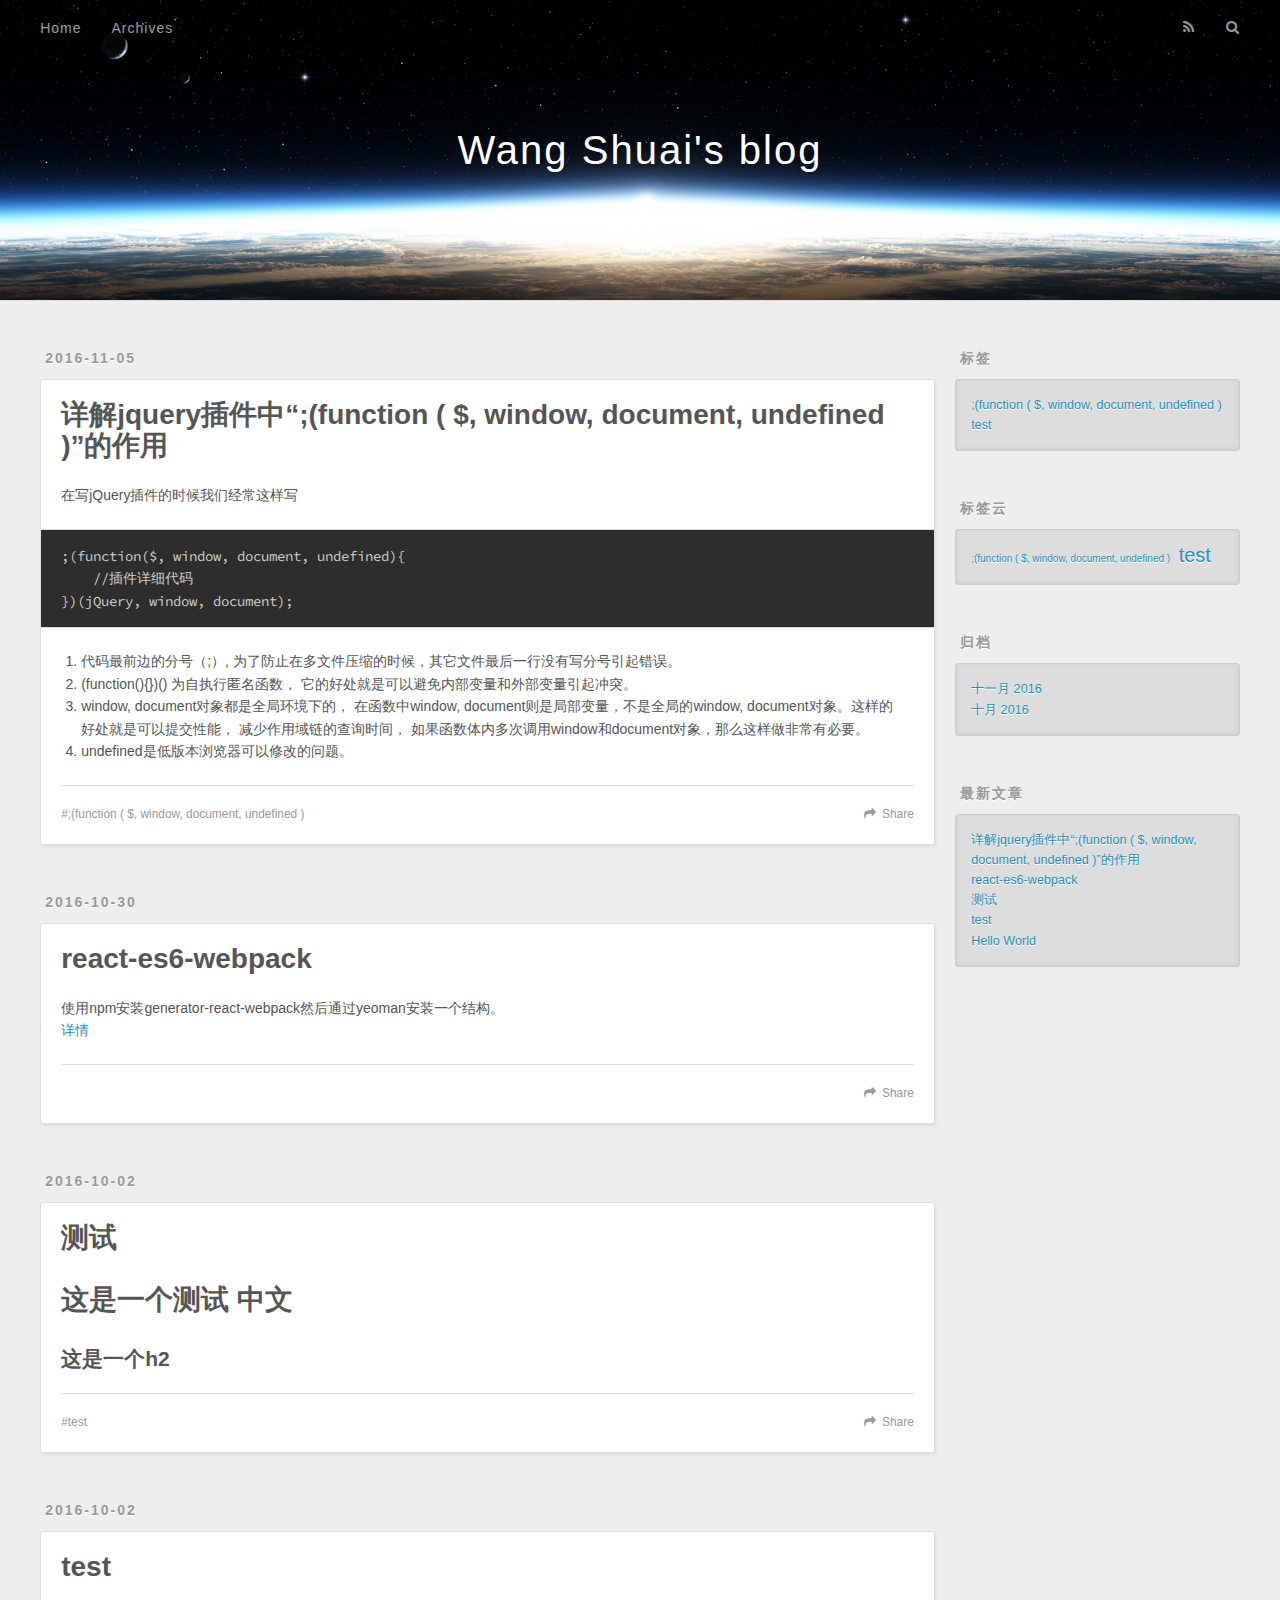
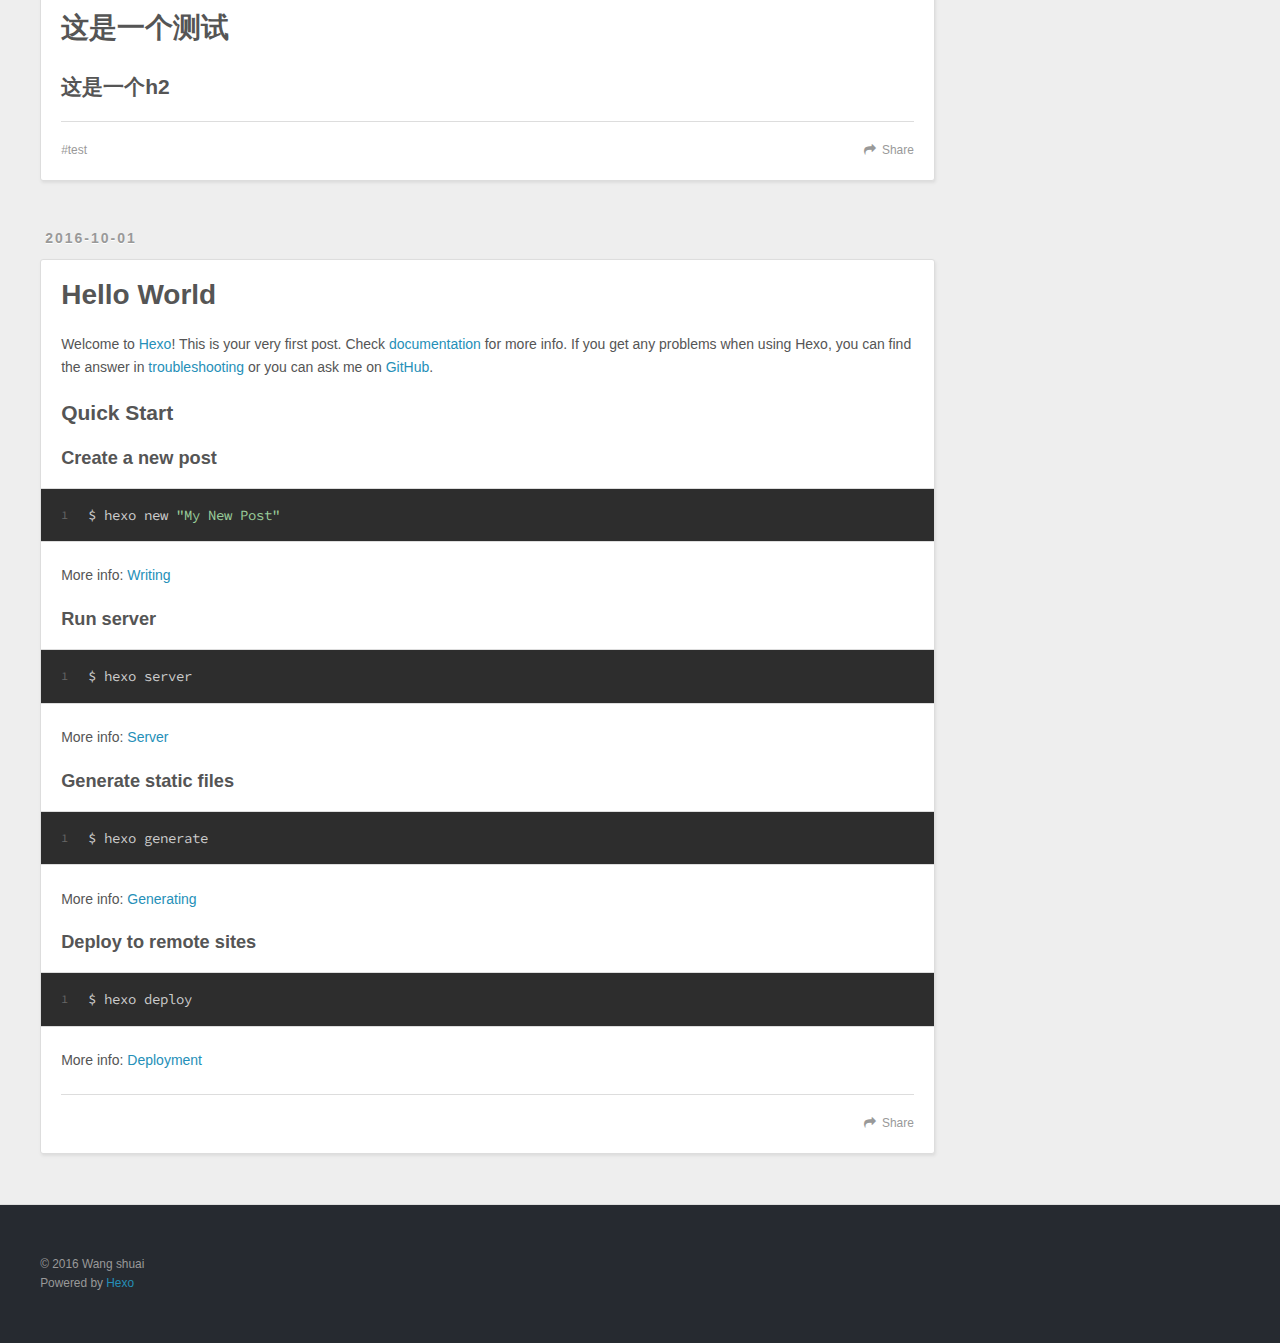
<file: index.html>
<!DOCTYPE html>
<html>
<head>
  <meta charset="utf-8">
  
  <title>Wang Shuai&#39;s blog</title>
  <meta name="viewport" content="width=device-width, initial-scale=1, maximum-scale=1">
  <meta property="og:type" content="website">
<meta property="og:title" content="Wang Shuai's blog">
<meta property="og:url" content="http://yoursite.com/index.html">
<meta property="og:site_name" content="Wang Shuai's blog">
<meta name="twitter:card" content="summary">
<meta name="twitter:title" content="Wang Shuai's blog">
  
    <link rel="alternate" href="/atom.xml" title="Wang Shuai&#39;s blog" type="application/atom+xml">
  
  
    <link rel="icon" href="/favicon.png">
  
  
    <link href="//fonts.googleapis.com/css?family=Source+Code+Pro" rel="stylesheet" type="text/css">
  
  <link rel="stylesheet" href="/css/style.css">
  

</head>

<body>
  <div id="container">
    <div id="wrap">
      <header id="header">
  <div id="banner"></div>
  <div id="header-outer" class="outer">
    <div id="header-title" class="inner">
      <h1 id="logo-wrap">
        <a href="/" id="logo">Wang Shuai&#39;s blog</a>
      </h1>
      
    </div>
    <div id="header-inner" class="inner">
      <nav id="main-nav">
        <a id="main-nav-toggle" class="nav-icon"></a>
        
          <a class="main-nav-link" href="/">Home</a>
        
          <a class="main-nav-link" href="/archives">Archives</a>
        
      </nav>
      <nav id="sub-nav">
        
          <a id="nav-rss-link" class="nav-icon" href="/atom.xml" title="RSS Feed"></a>
        
        <a id="nav-search-btn" class="nav-icon" title="搜索"></a>
      </nav>
      <div id="search-form-wrap">
        <form action="//google.com/search" method="get" accept-charset="UTF-8" class="search-form"><input type="search" name="q" results="0" class="search-form-input" placeholder="Search"><button type="submit" class="search-form-submit">&#xF002;</button><input type="hidden" name="sitesearch" value="http://yoursite.com"></form>
      </div>
    </div>
  </div>
</header>
      <div class="outer">
        <section id="main">
  
    <article id="active-详解jquery插件中“;(function ( $, window, document, undefined )”的作用" class="article article-type-active" itemscope itemprop="blogPost">
  <div class="article-meta">
    <a href="/2016/11/05/详解jquery插件中“;(function ( $, window, document, undefined )”的作用/" class="article-date">
  <time datetime="2016-11-05T10:18:37.000Z" itemprop="datePublished">2016-11-05</time>
</a>
    
  </div>
  <div class="article-inner">
    
    
      <header class="article-header">
        
  
    <h1 itemprop="name">
      <a class="article-title" href="/2016/11/05/详解jquery插件中“;(function ( $, window, document, undefined )”的作用/">详解jquery插件中“;(function ( $, window, document, undefined )”的作用</a>
    </h1>
  

      </header>
    
    <div class="article-entry" itemprop="articleBody">
      
        <p>在写jQuery插件的时候我们经常这样写</p>
<pre><code>;(function($, window, document, undefined){
    //插件详细代码
})(jQuery, window, document);
</code></pre>

<ol>
<li>代码最前边的分号（;）, 为了防止在多文件压缩的时候，其它文件最后一行没有写分号引起错误。</li>
<li>(function(){})() 为自执行匿名函数， 它的好处就是可以避免内部变量和外部变量引起冲突。</li>
<li>window, document对象都是全局环境下的， 在函数中window, document则是局部变量，不是全局的window, document对象。这样的好处就是可以提交性能， 减少作用域链的查询时间， 如果函数体内多次调用window和document对象，那么这样做非常有必要。</li>
<li>undefined是低版本浏览器可以修改的问题。</li>
</ol>

      
    </div>
    <footer class="article-footer">
      <a data-url="http://yoursite.com/2016/11/05/详解jquery插件中“;(function ( $, window, document, undefined )”的作用/" data-id="civ52aya90001qslio79czuzv" class="article-share-link">Share</a>
      
      
  <ul class="article-tag-list"><li class="article-tag-list-item"><a class="article-tag-list-link" href="/tags/function-window-document-undefined/">;(function ( $, window, document, undefined )</a></li></ul>

    </footer>
  </div>
  
</article>


  
    <article id="post-react-es6-webpack" class="article article-type-post" itemscope itemprop="blogPost">
  <div class="article-meta">
    <a href="/2016/10/30/react-es6-webpack/" class="article-date">
  <time datetime="2016-10-30T13:45:24.000Z" itemprop="datePublished">2016-10-30</time>
</a>
    
  </div>
  <div class="article-inner">
    
    
      <header class="article-header">
        
  
    <h1 itemprop="name">
      <a class="article-title" href="/2016/10/30/react-es6-webpack/">react-es6-webpack</a>
    </h1>
  

      </header>
    
    <div class="article-entry" itemprop="articleBody">
      
        <p>使用npm安装generator-react-webpack然后通过yeoman安装一个结构。<br><a href="https://www.npmjs.com/package/generator-react-webpack" target="_blank" rel="external">详情</a></p>

      
    </div>
    <footer class="article-footer">
      <a data-url="http://yoursite.com/2016/10/30/react-es6-webpack/" data-id="civ52aya60000qsliihldrqly" class="article-share-link">Share</a>
      
      
    </footer>
  </div>
  
</article>


  
    <article id="post-测试" class="article article-type-post" itemscope itemprop="blogPost">
  <div class="article-meta">
    <a href="/2016/10/02/测试/" class="article-date">
  <time datetime="2016-10-02T09:59:13.000Z" itemprop="datePublished">2016-10-02</time>
</a>
    
  </div>
  <div class="article-inner">
    
    
      <header class="article-header">
        
  
    <h1 itemprop="name">
      <a class="article-title" href="/2016/10/02/测试/">测试</a>
    </h1>
  

      </header>
    
    <div class="article-entry" itemprop="articleBody">
      
        <h1 id="这是一个测试-中文"><a href="#这是一个测试-中文" class="headerlink" title="这是一个测试 中文"></a>这是一个测试 中文</h1><h2 id="这是一个h2"><a href="#这是一个h2" class="headerlink" title="这是一个h2"></a>这是一个h2</h2>
      
    </div>
    <footer class="article-footer">
      <a data-url="http://yoursite.com/2016/10/02/测试/" data-id="civ52ayba0002qsliazwn3g1j" class="article-share-link">Share</a>
      
      
  <ul class="article-tag-list"><li class="article-tag-list-item"><a class="article-tag-list-link" href="/tags/test/">test</a></li></ul>

    </footer>
  </div>
  
</article>


  
    <article id="post-test" class="article article-type-post" itemscope itemprop="blogPost">
  <div class="article-meta">
    <a href="/2016/10/02/test/" class="article-date">
  <time datetime="2016-10-02T09:59:13.000Z" itemprop="datePublished">2016-10-02</time>
</a>
    
  </div>
  <div class="article-inner">
    
    
      <header class="article-header">
        
  
    <h1 itemprop="name">
      <a class="article-title" href="/2016/10/02/test/">test</a>
    </h1>
  

      </header>
    
    <div class="article-entry" itemprop="articleBody">
      
        <h1 id="这是一个测试"><a href="#这是一个测试" class="headerlink" title="这是一个测试"></a>这是一个测试</h1><h2 id="这是一个h2"><a href="#这是一个h2" class="headerlink" title="这是一个h2"></a>这是一个h2</h2>
      
    </div>
    <footer class="article-footer">
      <a data-url="http://yoursite.com/2016/10/02/test/" data-id="civ52aybc0003qslim0dedf9g" class="article-share-link">Share</a>
      
      
  <ul class="article-tag-list"><li class="article-tag-list-item"><a class="article-tag-list-link" href="/tags/test/">test</a></li></ul>

    </footer>
  </div>
  
</article>


  
    <article id="post-hello-world" class="article article-type-post" itemscope itemprop="blogPost">
  <div class="article-meta">
    <a href="/2016/10/01/hello-world/" class="article-date">
  <time datetime="2016-10-01T10:33:30.357Z" itemprop="datePublished">2016-10-01</time>
</a>
    
  </div>
  <div class="article-inner">
    
    
      <header class="article-header">
        
  
    <h1 itemprop="name">
      <a class="article-title" href="/2016/10/01/hello-world/">Hello World</a>
    </h1>
  

      </header>
    
    <div class="article-entry" itemprop="articleBody">
      
        <p>Welcome to <a href="https://hexo.io/" target="_blank" rel="external">Hexo</a>! This is your very first post. Check <a href="https://hexo.io/docs/" target="_blank" rel="external">documentation</a> for more info. If you get any problems when using Hexo, you can find the answer in <a href="https://hexo.io/docs/troubleshooting.html" target="_blank" rel="external">troubleshooting</a> or you can ask me on <a href="https://github.com/hexojs/hexo/issues" target="_blank" rel="external">GitHub</a>.</p>
<h2 id="Quick-Start"><a href="#Quick-Start" class="headerlink" title="Quick Start"></a>Quick Start</h2><h3 id="Create-a-new-post"><a href="#Create-a-new-post" class="headerlink" title="Create a new post"></a>Create a new post</h3><figure class="highlight bash"><table><tr><td class="gutter"><pre><div class="line">1</div></pre></td><td class="code"><pre><div class="line">$ hexo new <span class="string">"My New Post"</span></div></pre></td></tr></table></figure>
<p>More info: <a href="https://hexo.io/docs/writing.html" target="_blank" rel="external">Writing</a></p>
<h3 id="Run-server"><a href="#Run-server" class="headerlink" title="Run server"></a>Run server</h3><figure class="highlight bash"><table><tr><td class="gutter"><pre><div class="line">1</div></pre></td><td class="code"><pre><div class="line">$ hexo server</div></pre></td></tr></table></figure>
<p>More info: <a href="https://hexo.io/docs/server.html" target="_blank" rel="external">Server</a></p>
<h3 id="Generate-static-files"><a href="#Generate-static-files" class="headerlink" title="Generate static files"></a>Generate static files</h3><figure class="highlight bash"><table><tr><td class="gutter"><pre><div class="line">1</div></pre></td><td class="code"><pre><div class="line">$ hexo generate</div></pre></td></tr></table></figure>
<p>More info: <a href="https://hexo.io/docs/generating.html" target="_blank" rel="external">Generating</a></p>
<h3 id="Deploy-to-remote-sites"><a href="#Deploy-to-remote-sites" class="headerlink" title="Deploy to remote sites"></a>Deploy to remote sites</h3><figure class="highlight bash"><table><tr><td class="gutter"><pre><div class="line">1</div></pre></td><td class="code"><pre><div class="line">$ hexo deploy</div></pre></td></tr></table></figure>
<p>More info: <a href="https://hexo.io/docs/deployment.html" target="_blank" rel="external">Deployment</a></p>

      
    </div>
    <footer class="article-footer">
      <a data-url="http://yoursite.com/2016/10/01/hello-world/" data-id="civ52ayc40008qsli6u2qhtsq" class="article-share-link">Share</a>
      
      
    </footer>
  </div>
  
</article>


  

</section>
        
          <aside id="sidebar">
  
    

  
    
  <div class="widget-wrap">
    <h3 class="widget-title">标签</h3>
    <div class="widget">
      <ul class="tag-list"><li class="tag-list-item"><a class="tag-list-link" href="/tags/function-window-document-undefined/">;(function ( $, window, document, undefined )</a></li><li class="tag-list-item"><a class="tag-list-link" href="/tags/test/">test</a></li></ul>
    </div>
  </div>


  
    
  <div class="widget-wrap">
    <h3 class="widget-title">标签云</h3>
    <div class="widget tagcloud">
      <a href="/tags/function-window-document-undefined/" style="font-size: 10px;">;(function ( $, window, document, undefined )</a> <a href="/tags/test/" style="font-size: 20px;">test</a>
    </div>
  </div>

  
    
  <div class="widget-wrap">
    <h3 class="widget-title">归档</h3>
    <div class="widget">
      <ul class="archive-list"><li class="archive-list-item"><a class="archive-list-link" href="/archives/2016/11/">十一月 2016</a></li><li class="archive-list-item"><a class="archive-list-link" href="/archives/2016/10/">十月 2016</a></li></ul>
    </div>
  </div>


  
    
  <div class="widget-wrap">
    <h3 class="widget-title">最新文章</h3>
    <div class="widget">
      <ul>
        
          <li>
            <a href="/2016/11/05/详解jquery插件中“;(function ( $, window, document, undefined )”的作用/">详解jquery插件中“;(function ( $, window, document, undefined )”的作用</a>
          </li>
        
          <li>
            <a href="/2016/10/30/react-es6-webpack/">react-es6-webpack</a>
          </li>
        
          <li>
            <a href="/2016/10/02/测试/">测试</a>
          </li>
        
          <li>
            <a href="/2016/10/02/test/">test</a>
          </li>
        
          <li>
            <a href="/2016/10/01/hello-world/">Hello World</a>
          </li>
        
      </ul>
    </div>
  </div>

  
</aside>
        
      </div>
      <footer id="footer">
  
  <div class="outer">
    <div id="footer-info" class="inner">
      &copy; 2016 Wang shuai<br>
      Powered by <a href="http://hexo.io/" target="_blank">Hexo</a>
    </div>
  </div>
</footer>
    </div>
    <nav id="mobile-nav">
  
    <a href="/" class="mobile-nav-link">Home</a>
  
    <a href="/archives" class="mobile-nav-link">Archives</a>
  
</nav>
    



  <link rel="stylesheet" href="/fancybox/jquery.fancybox.css">
  <script src="/fancybox/jquery.fancybox.pack.js"></script>


<script src="/js/script.js"></script>

  </div>
</body>
</html>
</file>
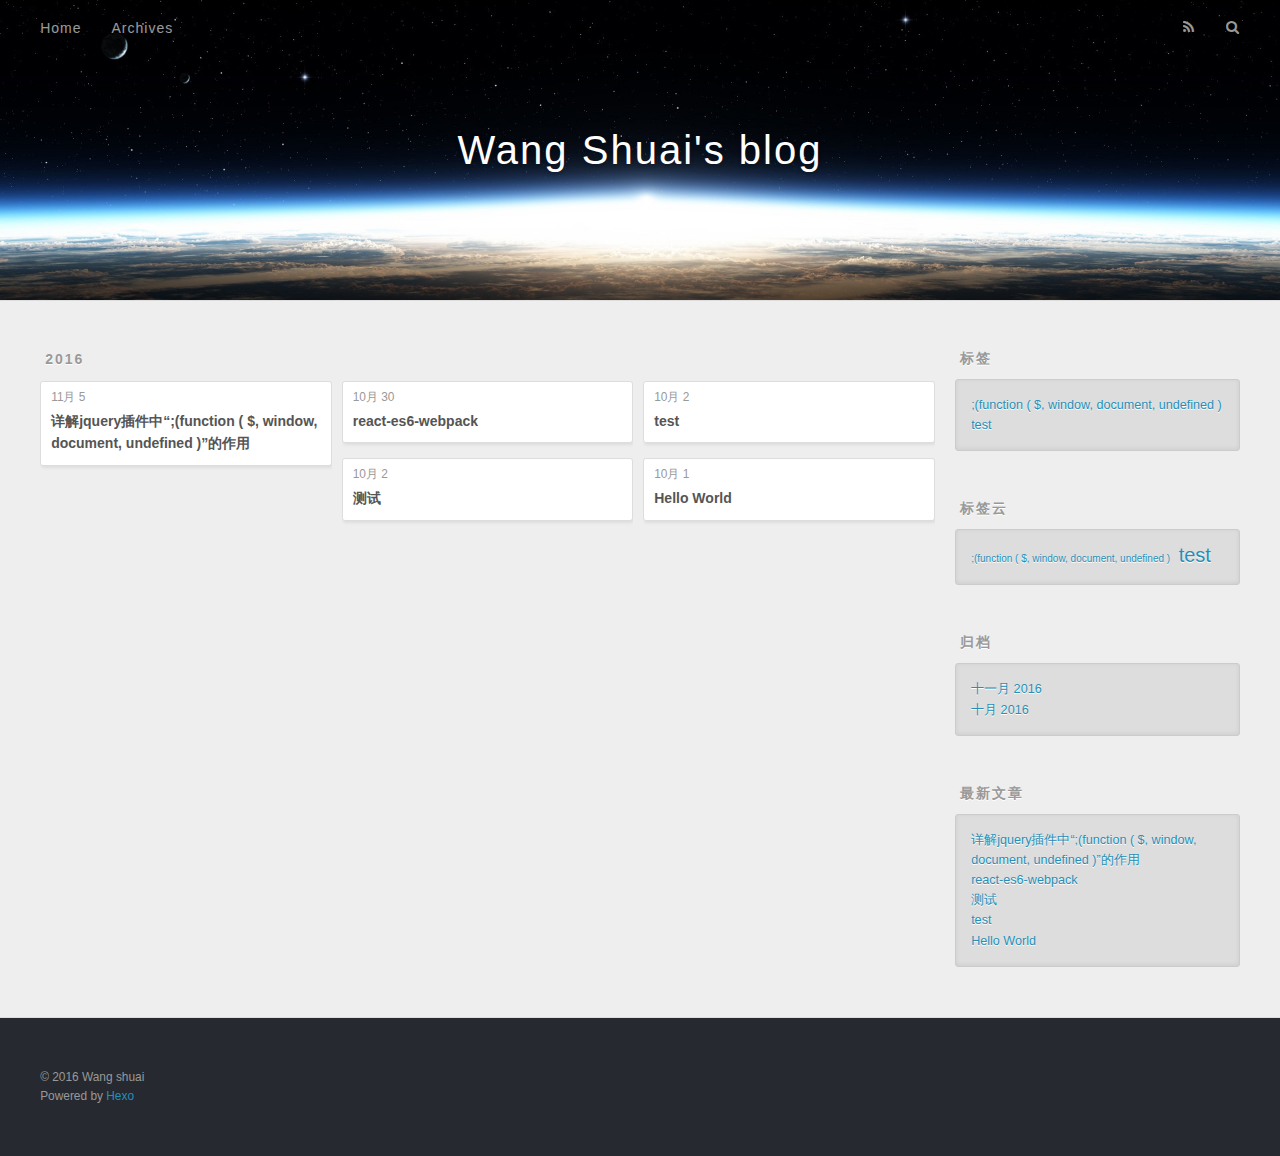
<file: archives/index.html>
<!DOCTYPE html>
<html>
<head>
  <meta charset="utf-8">
  
  <title>归档 | Wang Shuai&#39;s blog</title>
  <meta name="viewport" content="width=device-width, initial-scale=1, maximum-scale=1">
  <meta property="og:type" content="website">
<meta property="og:title" content="Wang Shuai's blog">
<meta property="og:url" content="http://yoursite.com/archives/index.html">
<meta property="og:site_name" content="Wang Shuai's blog">
<meta name="twitter:card" content="summary">
<meta name="twitter:title" content="Wang Shuai's blog">
  
    <link rel="alternate" href="/atom.xml" title="Wang Shuai&#39;s blog" type="application/atom+xml">
  
  
    <link rel="icon" href="/favicon.png">
  
  
    <link href="//fonts.googleapis.com/css?family=Source+Code+Pro" rel="stylesheet" type="text/css">
  
  <link rel="stylesheet" href="/css/style.css">
  

</head>

<body>
  <div id="container">
    <div id="wrap">
      <header id="header">
  <div id="banner"></div>
  <div id="header-outer" class="outer">
    <div id="header-title" class="inner">
      <h1 id="logo-wrap">
        <a href="/" id="logo">Wang Shuai&#39;s blog</a>
      </h1>
      
    </div>
    <div id="header-inner" class="inner">
      <nav id="main-nav">
        <a id="main-nav-toggle" class="nav-icon"></a>
        
          <a class="main-nav-link" href="/">Home</a>
        
          <a class="main-nav-link" href="/archives">Archives</a>
        
      </nav>
      <nav id="sub-nav">
        
          <a id="nav-rss-link" class="nav-icon" href="/atom.xml" title="RSS Feed"></a>
        
        <a id="nav-search-btn" class="nav-icon" title="搜索"></a>
      </nav>
      <div id="search-form-wrap">
        <form action="//google.com/search" method="get" accept-charset="UTF-8" class="search-form"><input type="search" name="q" results="0" class="search-form-input" placeholder="Search"><button type="submit" class="search-form-submit">&#xF002;</button><input type="hidden" name="sitesearch" value="http://yoursite.com"></form>
      </div>
    </div>
  </div>
</header>
      <div class="outer">
        <section id="main">
  
  
    
    
      
      
      <section class="archives-wrap">
        <div class="archive-year-wrap">
          <a href="/archives/2016" class="archive-year">2016</a>
        </div>
        <div class="archives">
    
    <article class="archive-article archive-type-active">
  <div class="archive-article-inner">
    <header class="archive-article-header">
      <a href="/2016/11/05/详解jquery插件中“;(function ( $, window, document, undefined )”的作用/" class="archive-article-date">
  <time datetime="2016-11-05T10:18:37.000Z" itemprop="datePublished">11月 5</time>
</a>
      
  
    <h1 itemprop="name">
      <a class="archive-article-title" href="/2016/11/05/详解jquery插件中“;(function ( $, window, document, undefined )”的作用/">详解jquery插件中“;(function ( $, window, document, undefined )”的作用</a>
    </h1>
  

    </header>
  </div>
</article>
  
    
    
    <article class="archive-article archive-type-post">
  <div class="archive-article-inner">
    <header class="archive-article-header">
      <a href="/2016/10/30/react-es6-webpack/" class="archive-article-date">
  <time datetime="2016-10-30T13:45:24.000Z" itemprop="datePublished">10月 30</time>
</a>
      
  
    <h1 itemprop="name">
      <a class="archive-article-title" href="/2016/10/30/react-es6-webpack/">react-es6-webpack</a>
    </h1>
  

    </header>
  </div>
</article>
  
    
    
    <article class="archive-article archive-type-post">
  <div class="archive-article-inner">
    <header class="archive-article-header">
      <a href="/2016/10/02/测试/" class="archive-article-date">
  <time datetime="2016-10-02T09:59:13.000Z" itemprop="datePublished">10月 2</time>
</a>
      
  
    <h1 itemprop="name">
      <a class="archive-article-title" href="/2016/10/02/测试/">测试</a>
    </h1>
  

    </header>
  </div>
</article>
  
    
    
    <article class="archive-article archive-type-post">
  <div class="archive-article-inner">
    <header class="archive-article-header">
      <a href="/2016/10/02/test/" class="archive-article-date">
  <time datetime="2016-10-02T09:59:13.000Z" itemprop="datePublished">10月 2</time>
</a>
      
  
    <h1 itemprop="name">
      <a class="archive-article-title" href="/2016/10/02/test/">test</a>
    </h1>
  

    </header>
  </div>
</article>
  
    
    
    <article class="archive-article archive-type-post">
  <div class="archive-article-inner">
    <header class="archive-article-header">
      <a href="/2016/10/01/hello-world/" class="archive-article-date">
  <time datetime="2016-10-01T10:33:30.357Z" itemprop="datePublished">10月 1</time>
</a>
      
  
    <h1 itemprop="name">
      <a class="archive-article-title" href="/2016/10/01/hello-world/">Hello World</a>
    </h1>
  

    </header>
  </div>
</article>
  
  
    </div></section>
  

</section>
        
          <aside id="sidebar">
  
    

  
    
  <div class="widget-wrap">
    <h3 class="widget-title">标签</h3>
    <div class="widget">
      <ul class="tag-list"><li class="tag-list-item"><a class="tag-list-link" href="/tags/function-window-document-undefined/">;(function ( $, window, document, undefined )</a></li><li class="tag-list-item"><a class="tag-list-link" href="/tags/test/">test</a></li></ul>
    </div>
  </div>


  
    
  <div class="widget-wrap">
    <h3 class="widget-title">标签云</h3>
    <div class="widget tagcloud">
      <a href="/tags/function-window-document-undefined/" style="font-size: 10px;">;(function ( $, window, document, undefined )</a> <a href="/tags/test/" style="font-size: 20px;">test</a>
    </div>
  </div>

  
    
  <div class="widget-wrap">
    <h3 class="widget-title">归档</h3>
    <div class="widget">
      <ul class="archive-list"><li class="archive-list-item"><a class="archive-list-link" href="/archives/2016/11/">十一月 2016</a></li><li class="archive-list-item"><a class="archive-list-link" href="/archives/2016/10/">十月 2016</a></li></ul>
    </div>
  </div>


  
    
  <div class="widget-wrap">
    <h3 class="widget-title">最新文章</h3>
    <div class="widget">
      <ul>
        
          <li>
            <a href="/2016/11/05/详解jquery插件中“;(function ( $, window, document, undefined )”的作用/">详解jquery插件中“;(function ( $, window, document, undefined )”的作用</a>
          </li>
        
          <li>
            <a href="/2016/10/30/react-es6-webpack/">react-es6-webpack</a>
          </li>
        
          <li>
            <a href="/2016/10/02/测试/">测试</a>
          </li>
        
          <li>
            <a href="/2016/10/02/test/">test</a>
          </li>
        
          <li>
            <a href="/2016/10/01/hello-world/">Hello World</a>
          </li>
        
      </ul>
    </div>
  </div>

  
</aside>
        
      </div>
      <footer id="footer">
  
  <div class="outer">
    <div id="footer-info" class="inner">
      &copy; 2016 Wang shuai<br>
      Powered by <a href="http://hexo.io/" target="_blank">Hexo</a>
    </div>
  </div>
</footer>
    </div>
    <nav id="mobile-nav">
  
    <a href="/" class="mobile-nav-link">Home</a>
  
    <a href="/archives" class="mobile-nav-link">Archives</a>
  
</nav>
    



  <link rel="stylesheet" href="/fancybox/jquery.fancybox.css">
  <script src="/fancybox/jquery.fancybox.pack.js"></script>


<script src="/js/script.js"></script>

  </div>
</body>
</html>
</file>
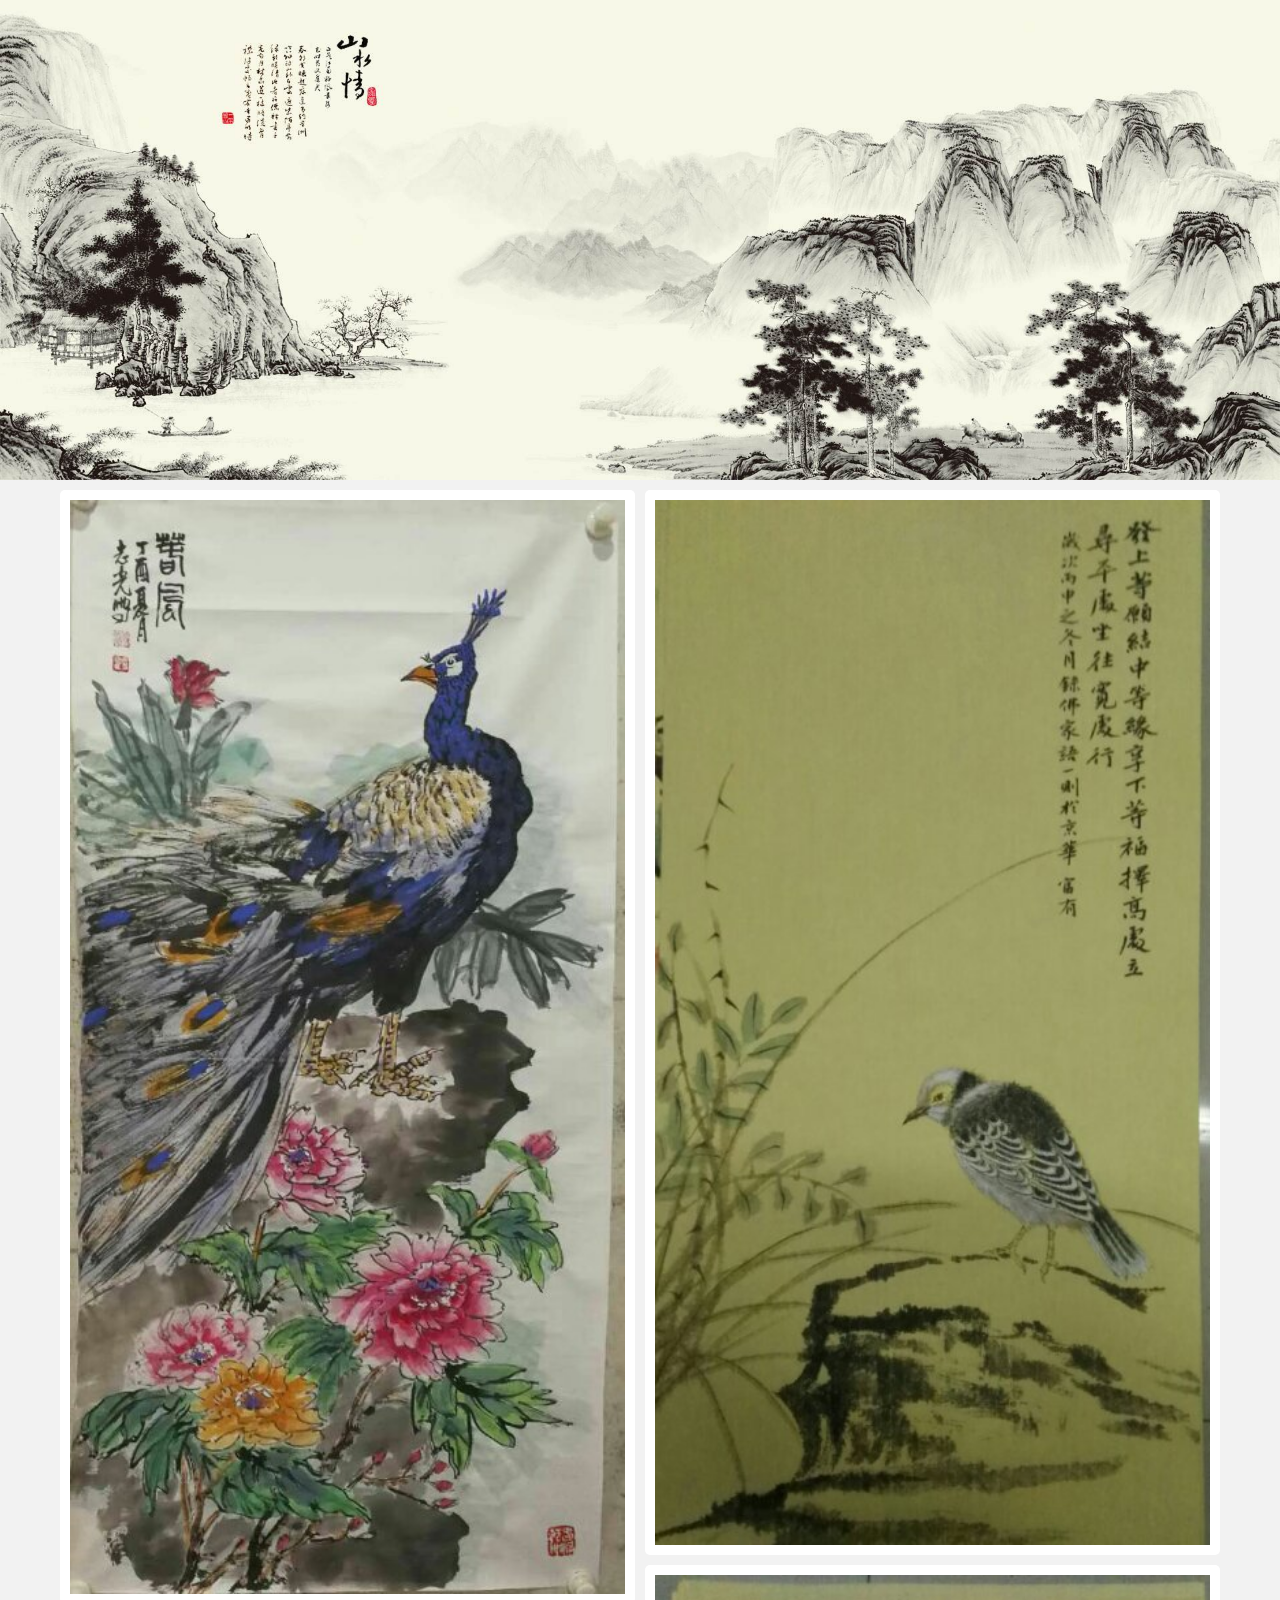
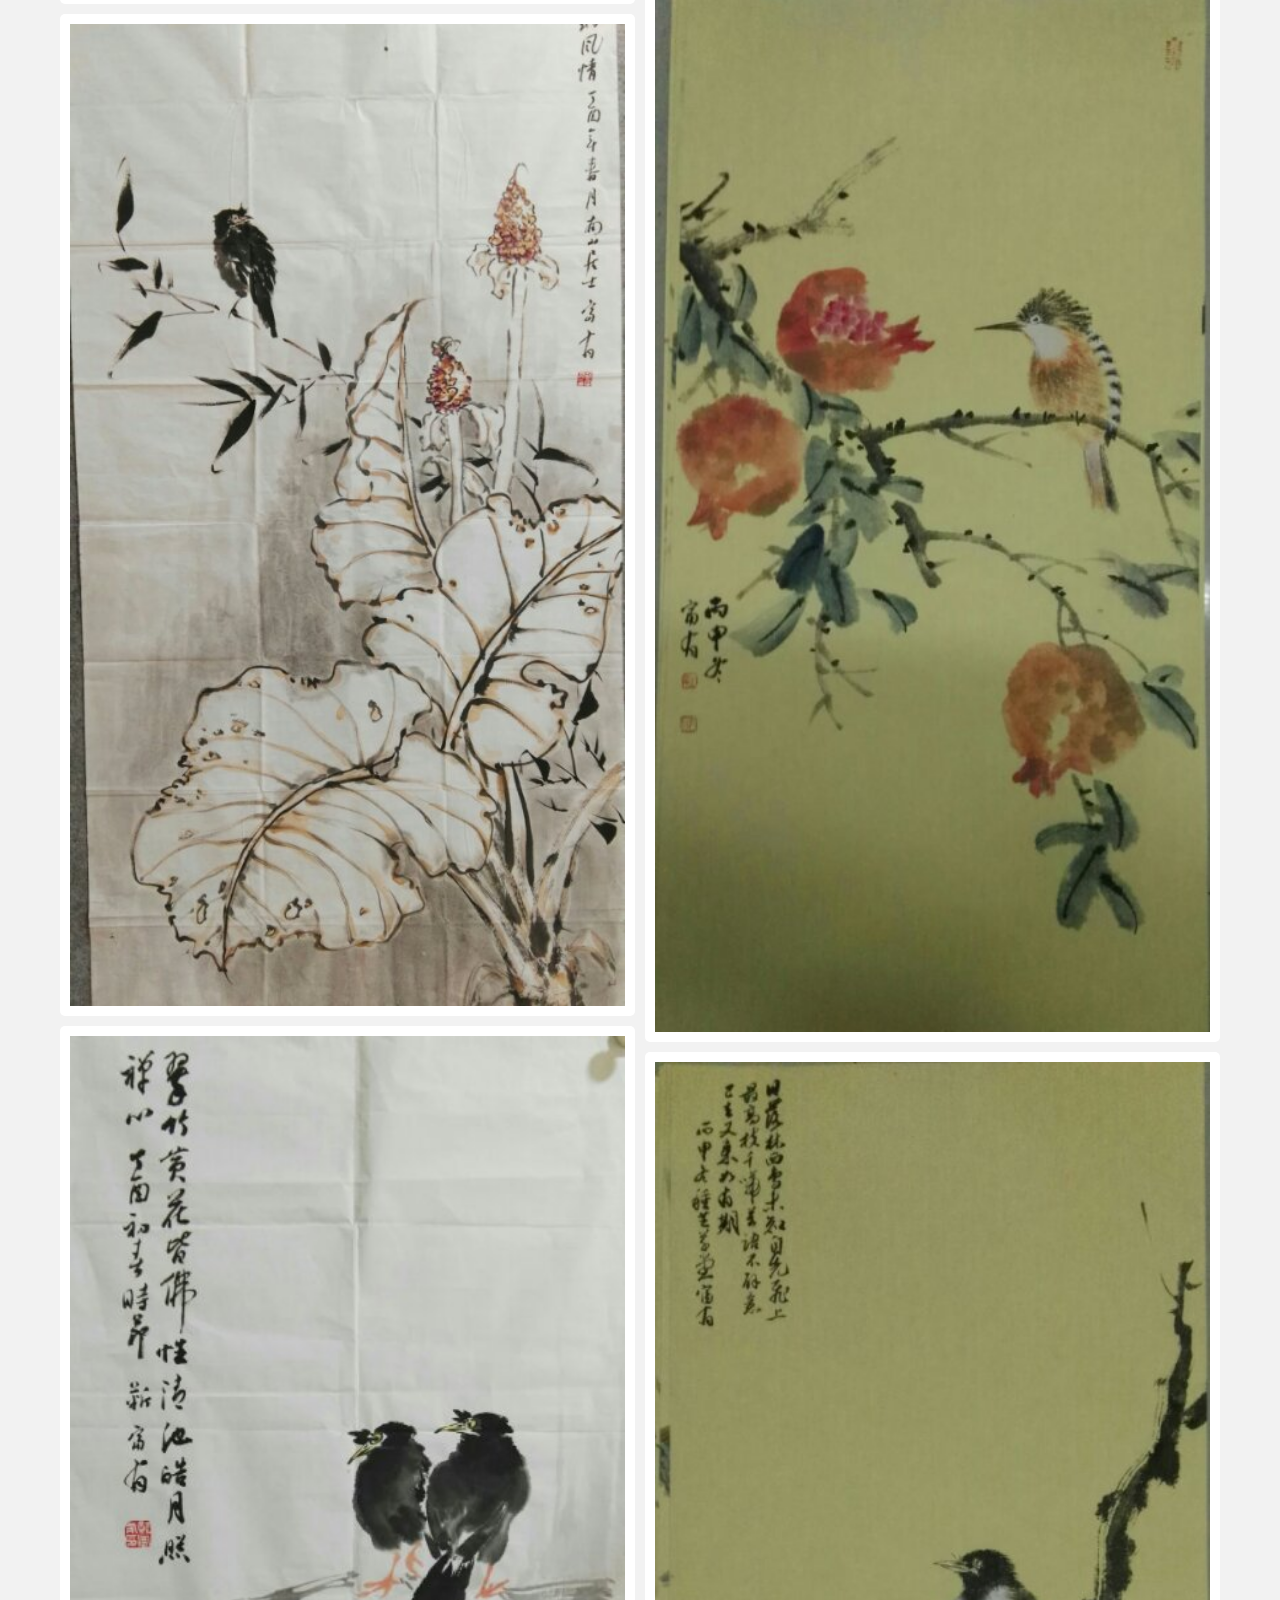
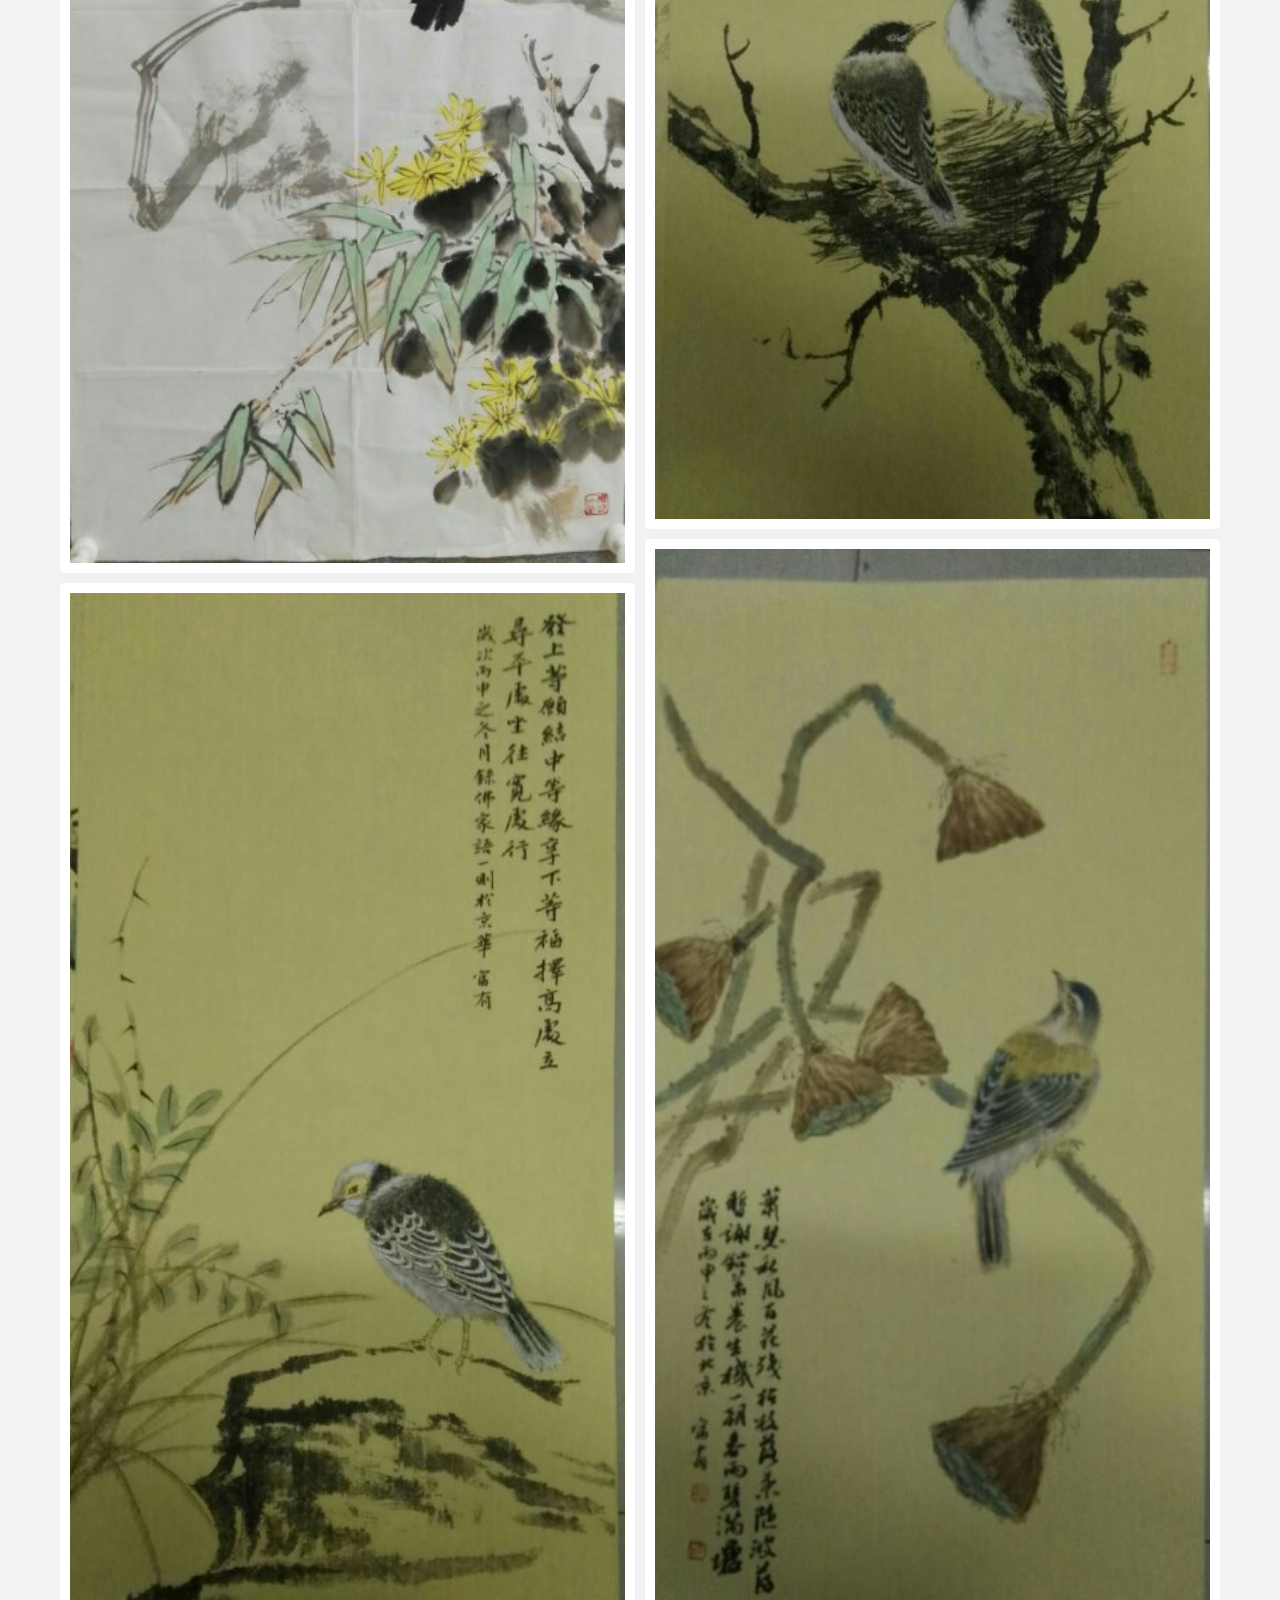
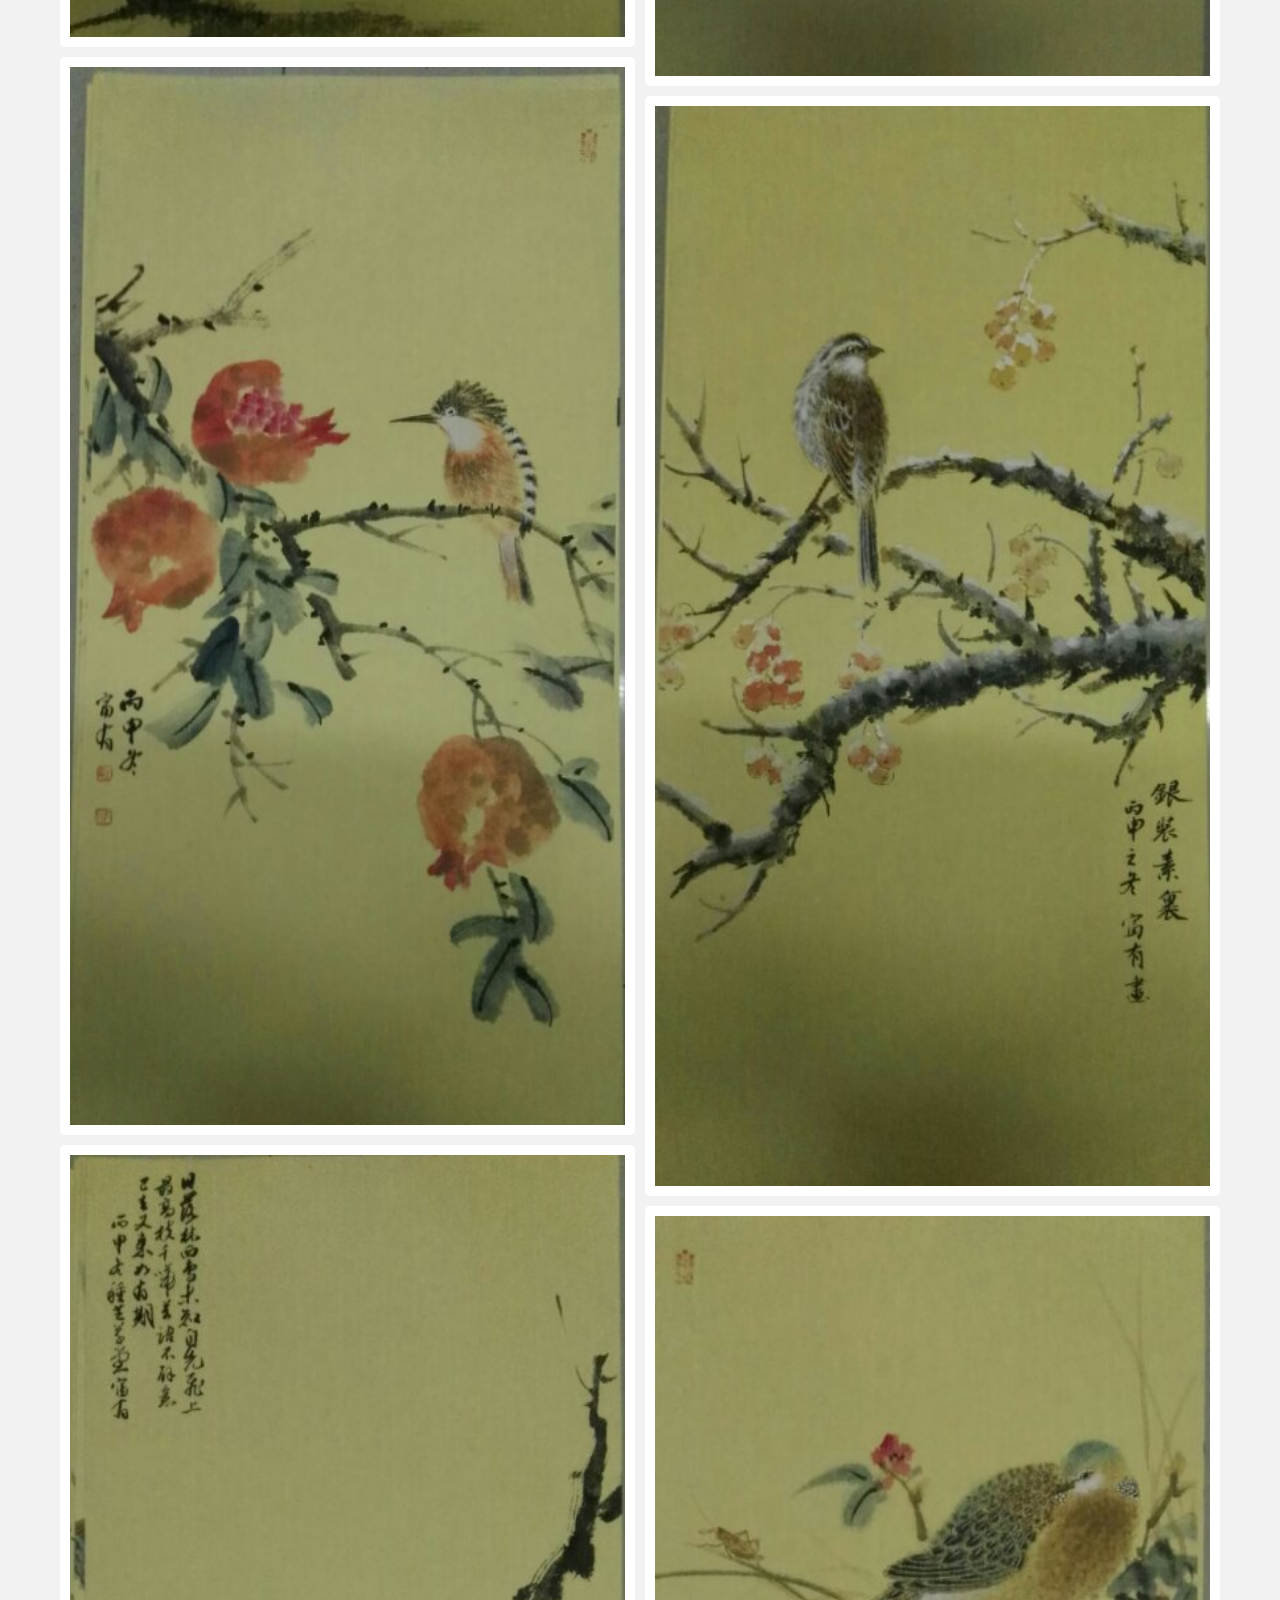
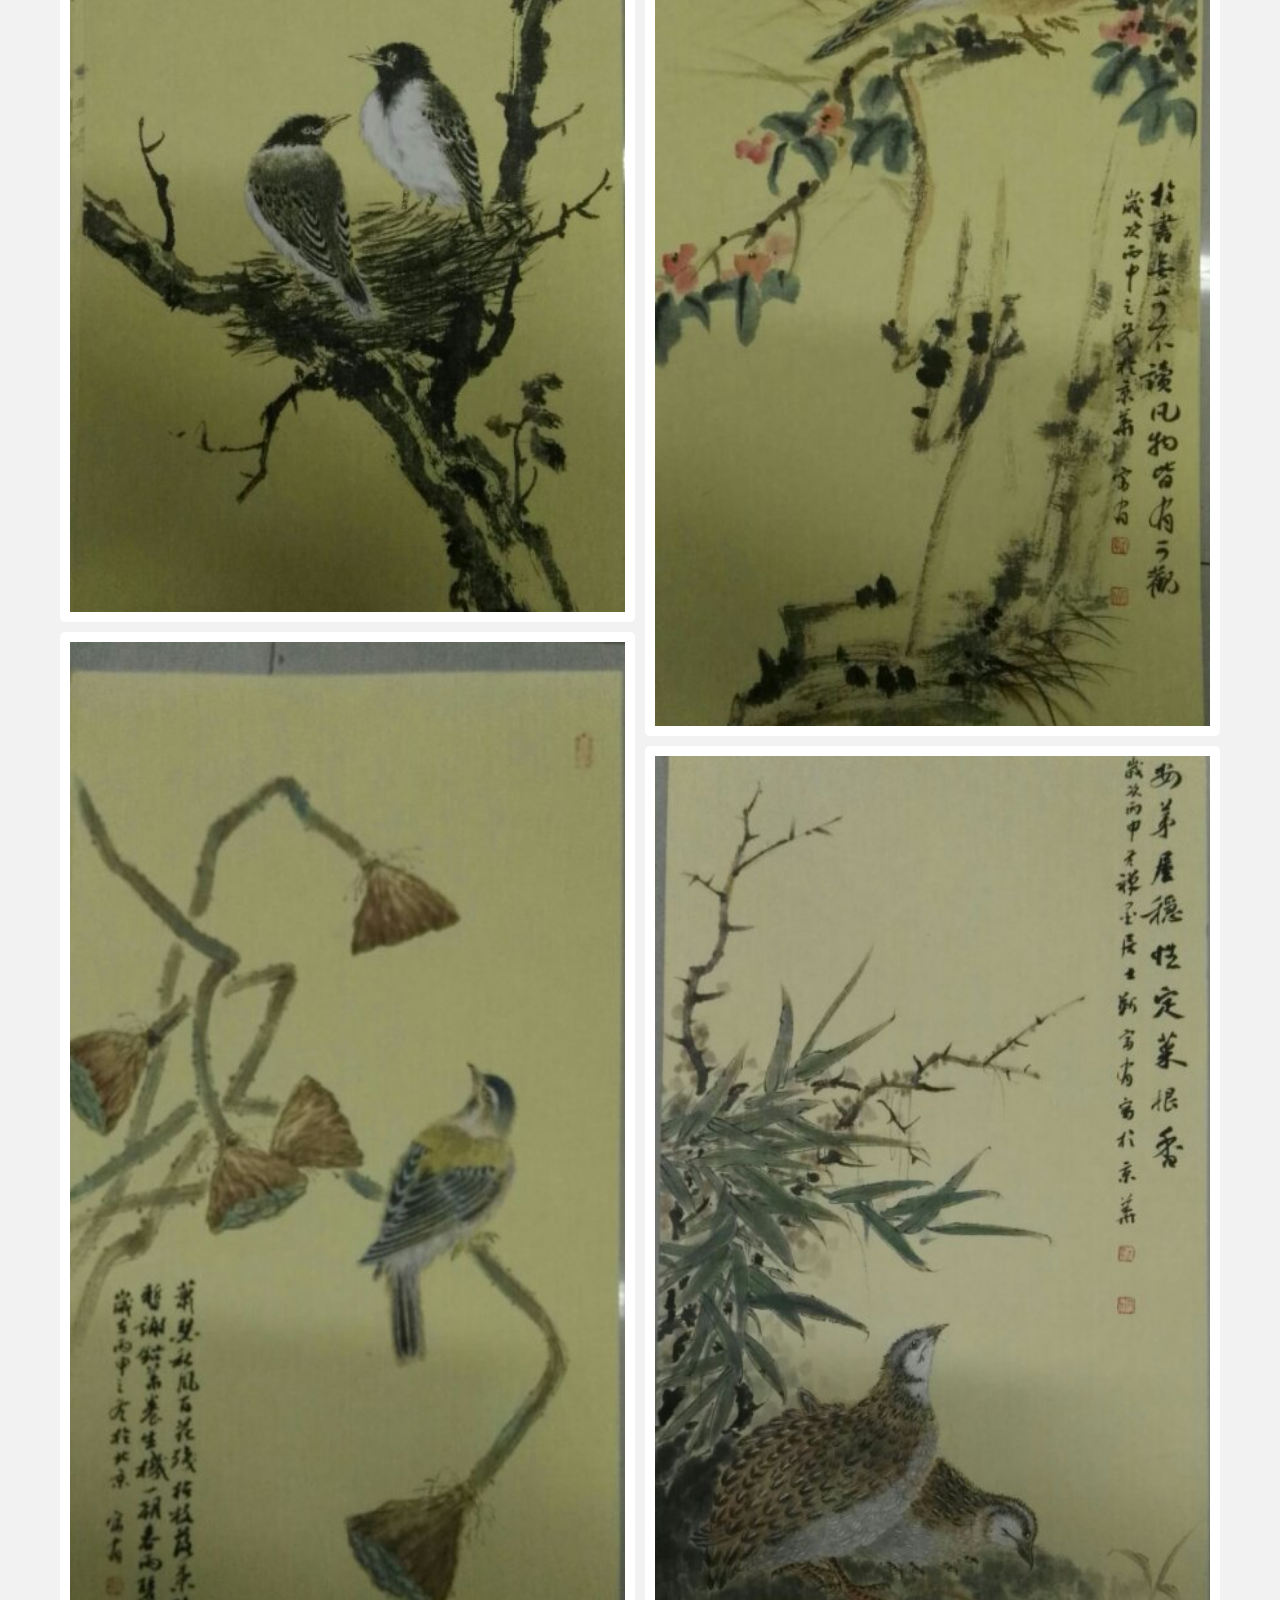
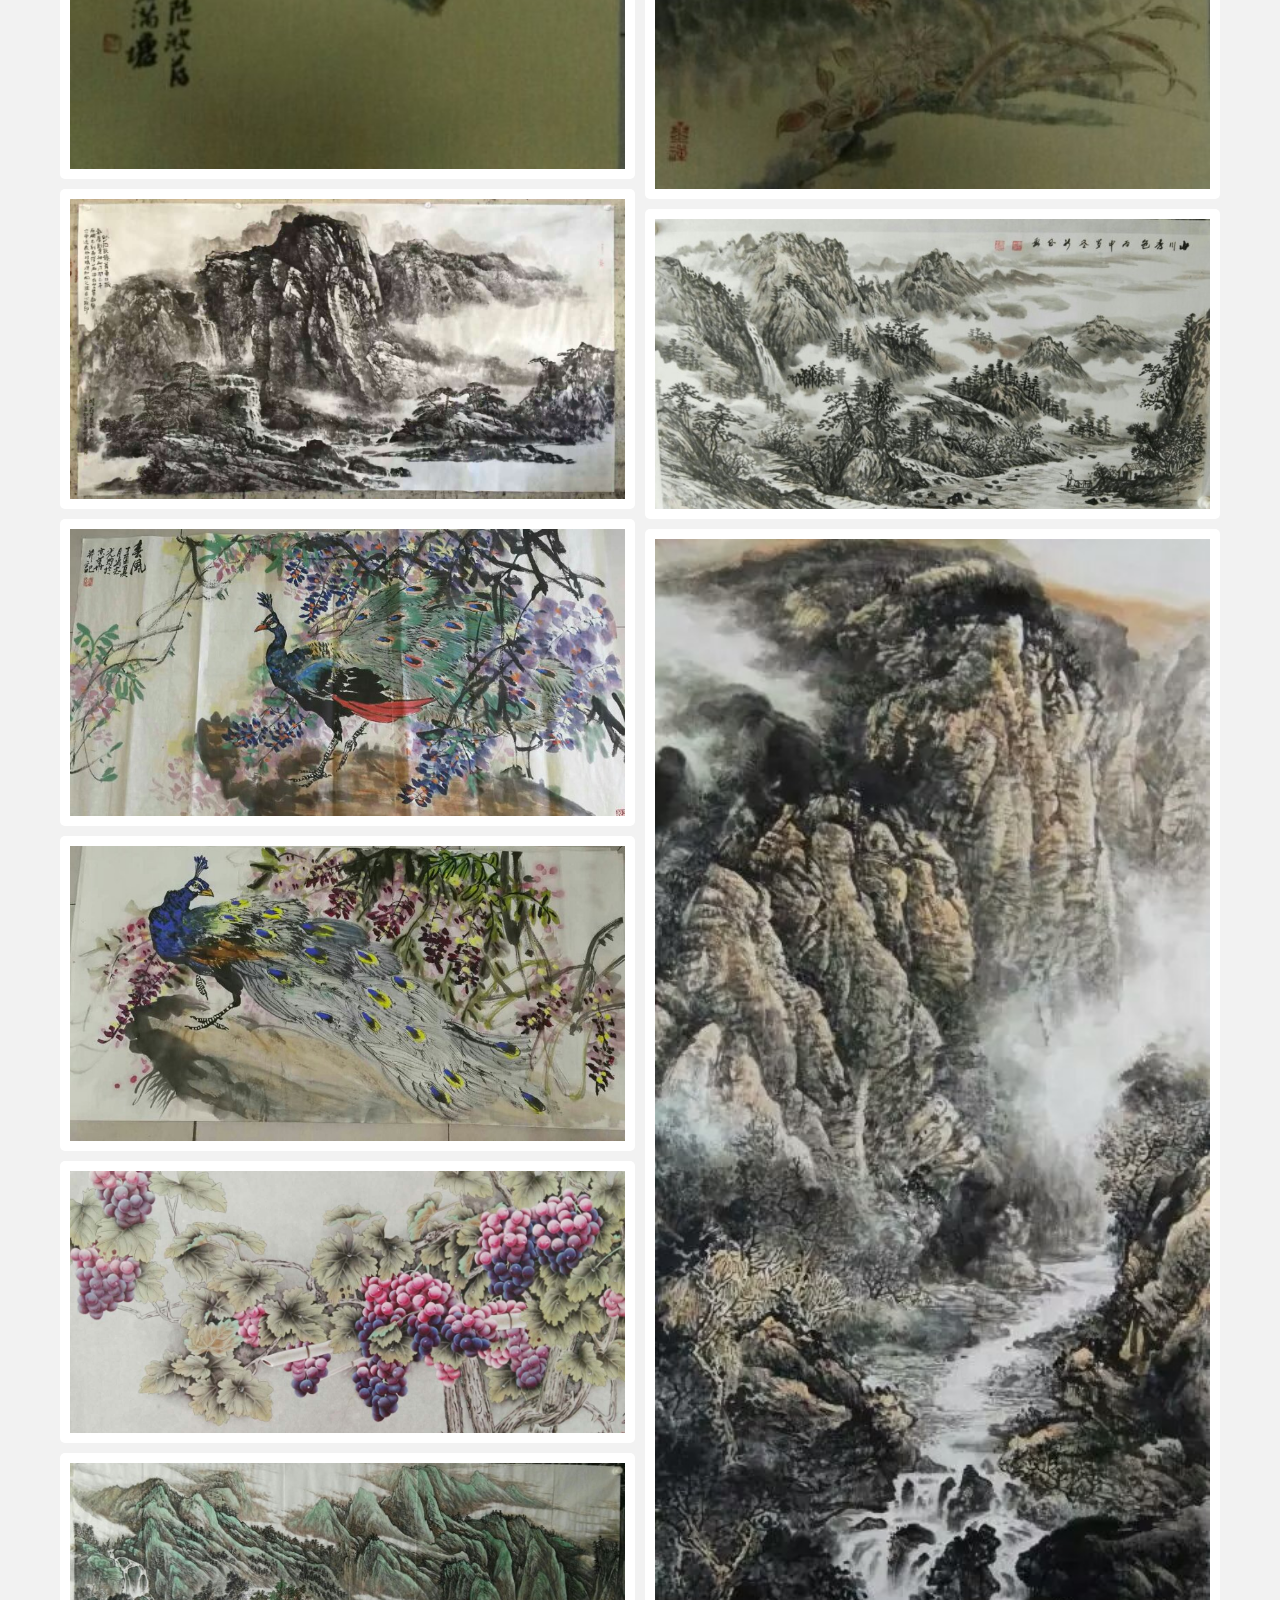
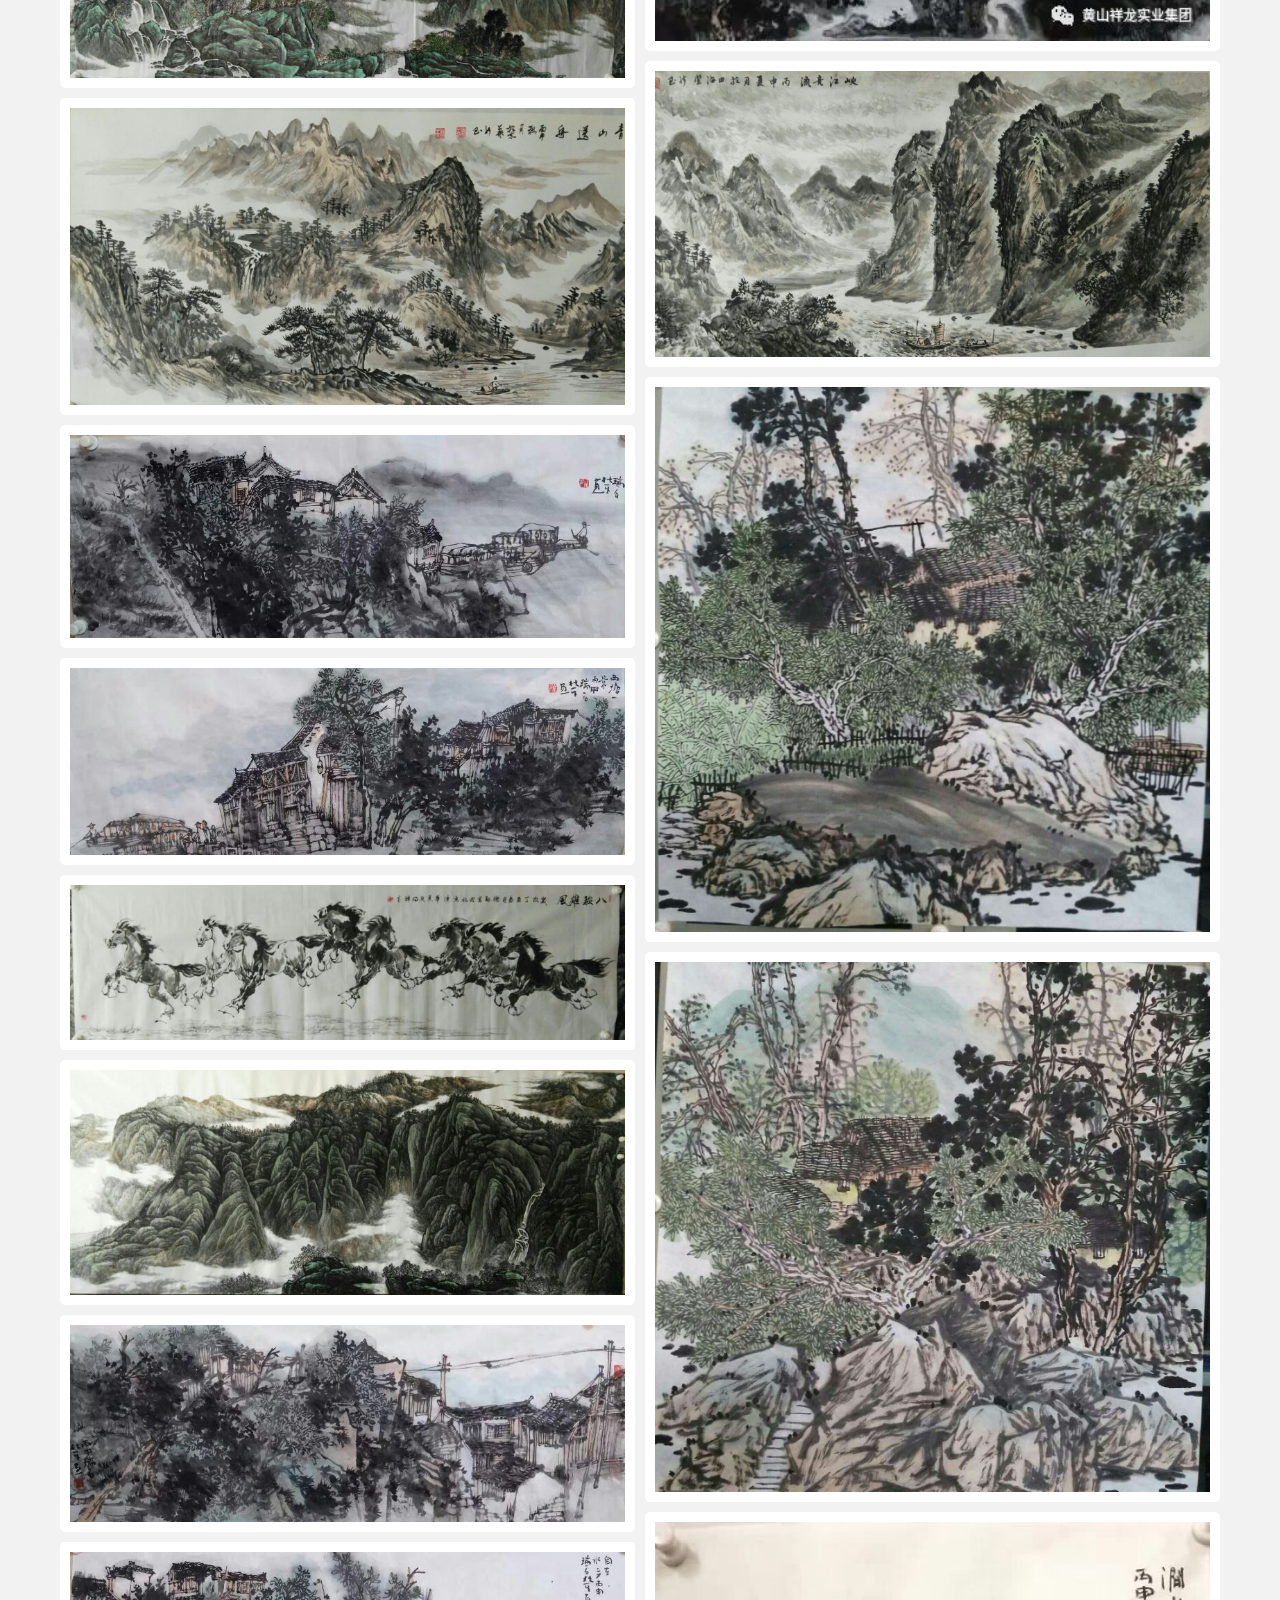
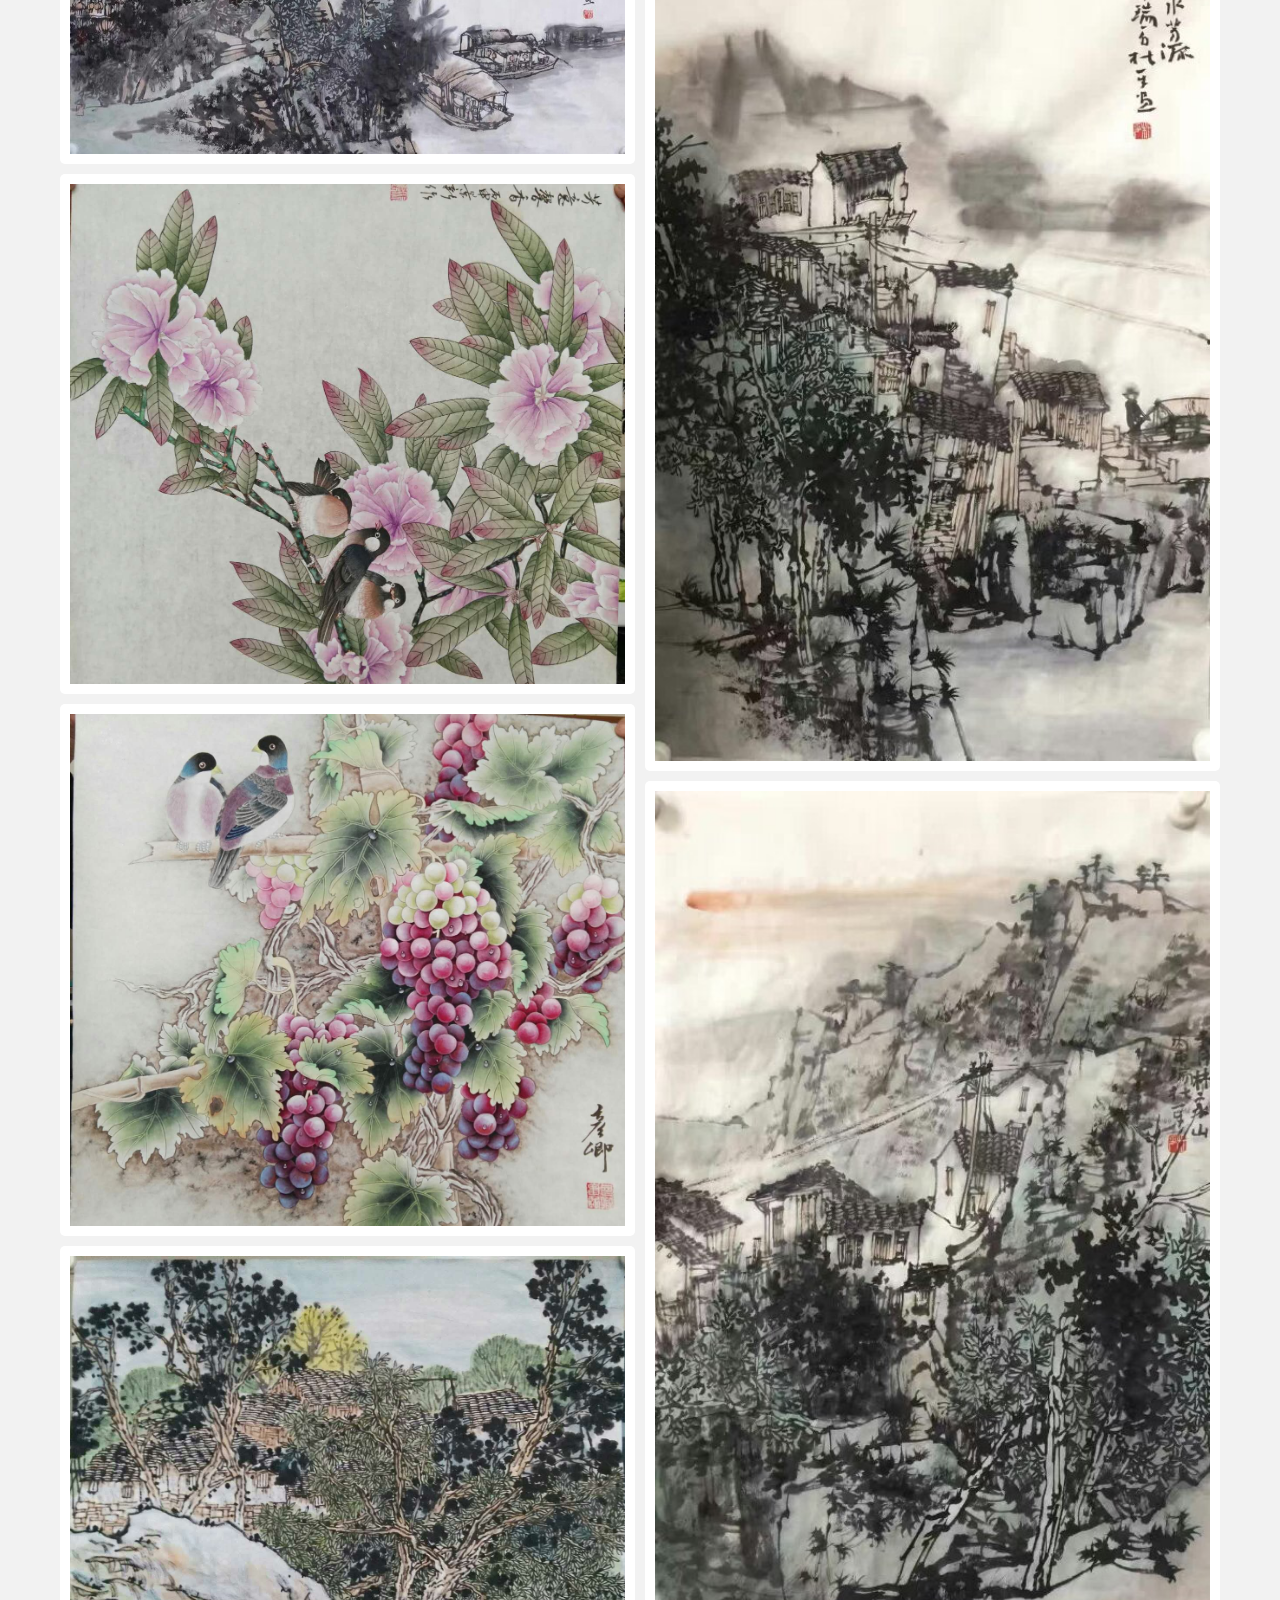
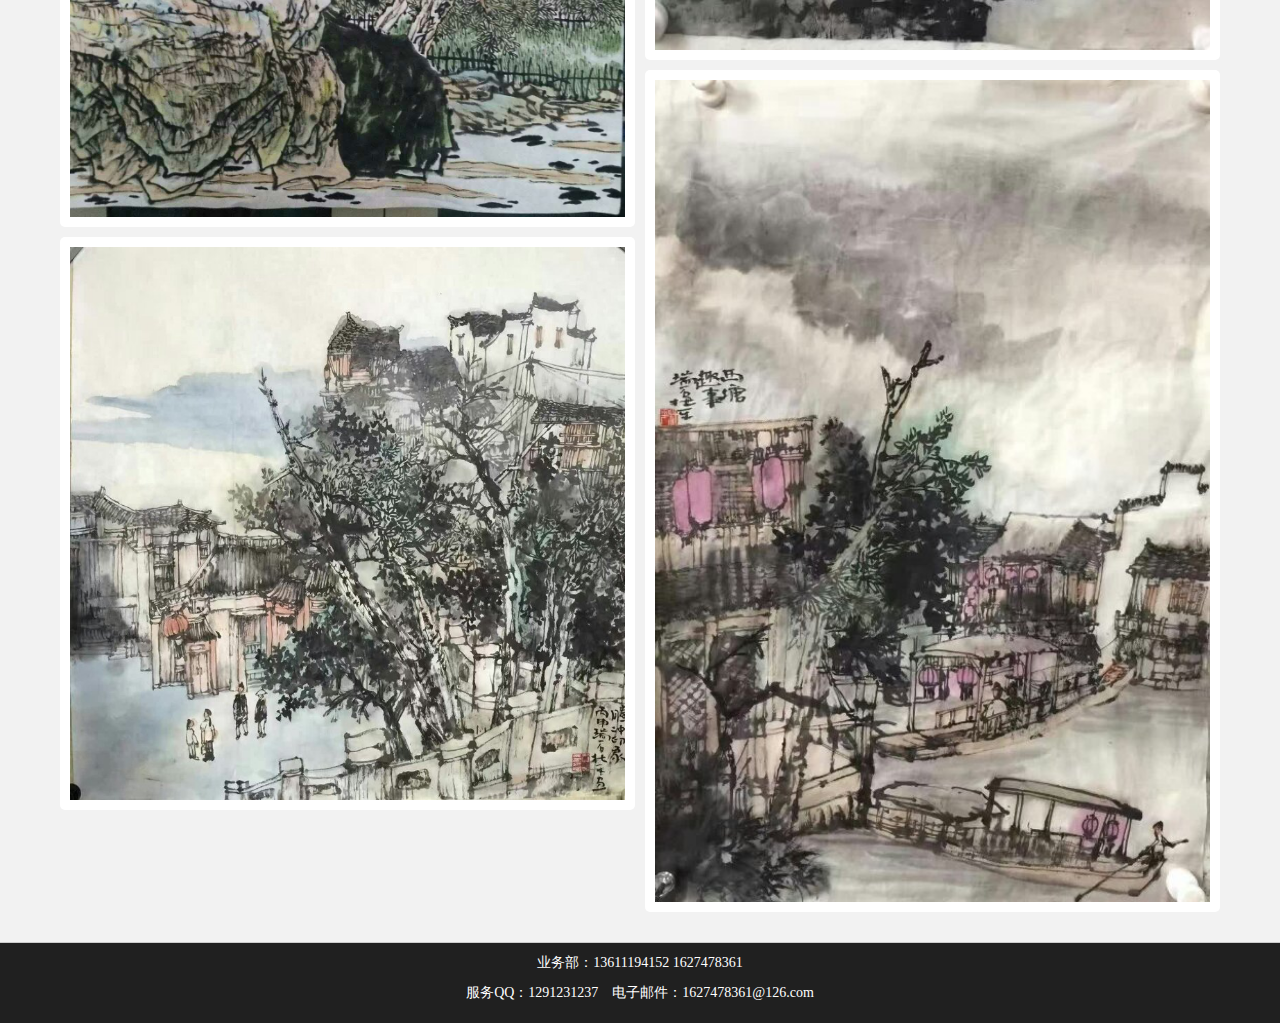
<file: wangzuo/index.html>
<!doctype html>
<html lang="en">
<head>
	<meta charset="UTF-8">
	<meta http-equiv="X-UA-Compatible" content="IE=edge">
    <meta name="viewport" content="width=device-width, initial-scale=1">
	<title>国画</title>
	<link rel="stylesheet" type="text/css" href="./css/bootstrap.min.css">
	<link rel="stylesheet" type="text/css" href="./css/index.css">
</head>
<body>
	<div class="banner hidden-sm hidden-xs">
		<img src="./images/banner.jpg" />
	</div>
	<div class="container">
		<div class="row image-list">
			<!-- <div class="col-xs-12 col-sm-12 col-md-6 col-lg-6 image-list-item">
				<p>
					<a href="#">
						<img src="./images/image1.jpg" />
					</a>
				</p>
			</div>
			<div class="col-xs-12 col-sm-12 col-md-6 col-lg-6 image-list-item">
				<p>
					<a href="#">
						<img src="./images/image4.jpg" />
					</a>
				</p>
			</div>
			<div class="col-xs-12 col-sm-12 col-md-6 col-lg-6 image-list-item">
				<p>
					<a href="#">
						<img src="./images/image1.jpg" />
					</a>
				</p>
			</div>
			<div class="col-xs-12 col-sm-12 col-md-6 col-lg-6 image-list-item">
				<p>
					<a href="#">
						<img src="./images/image4.jpg" />
					</a>
				</p>
			</div> -->
		</div>
	</div>
	<div class="mt20 hidden-sm hidden-xs"></div>
	<footer>
		<div class="container">
			<div class="row">
				<div class="col-xs-12">
					<p>业务部：13611194152 1627478361 </p>
					<p class="hidden-md hidden-lg">电子邮件：1627478361@126.com</p>
					<p>服务QQ：1291231237 <span class="hidden-sm hidden-xs">&nbsp;&nbsp; 电子邮件：1627478361@126.com</span></p>
				</div>
			</div>
		</div>
	</footer>
	<script type="text/javascript" src="./js/jquery.min.js"></script>
	<script type="text/javascript" src="./js/bootstrap.min.js"></script>
	<script type="text/javascript">
		$(function () {
			$.getJSON('./js/images.json', function (data) {
				console.log(data)
				var oneHalf = 0
				var divStart = '<div class="col-xs-12 col-sm-12 col-md-6 col-lg-6 image-list-item">'
				var divHtml = ''
				oneHalf = Math.floor(data.length / 2)
				for (var i=0, ilen=data.length; i<ilen; i++) {
					divHtml += '<div class="col-xs-12 col-sm-12 col-md-6 col-lg-6 image-list-item">'
					for (var j=0, jlen=data[i].length; j<jlen; j++) {
						divHtml +=
							'<p>'+
								'<a href="#">'+
									'<img src="'+ data[i][j].url +'" />'+
								'</a>'+
							'</p>'
					}
					divHtml += '</div>'
				}
				console.log(divHtml)
				$('.image-list').html(divHtml)
			})	
		})
	</script>
</body>
</html>
</file>
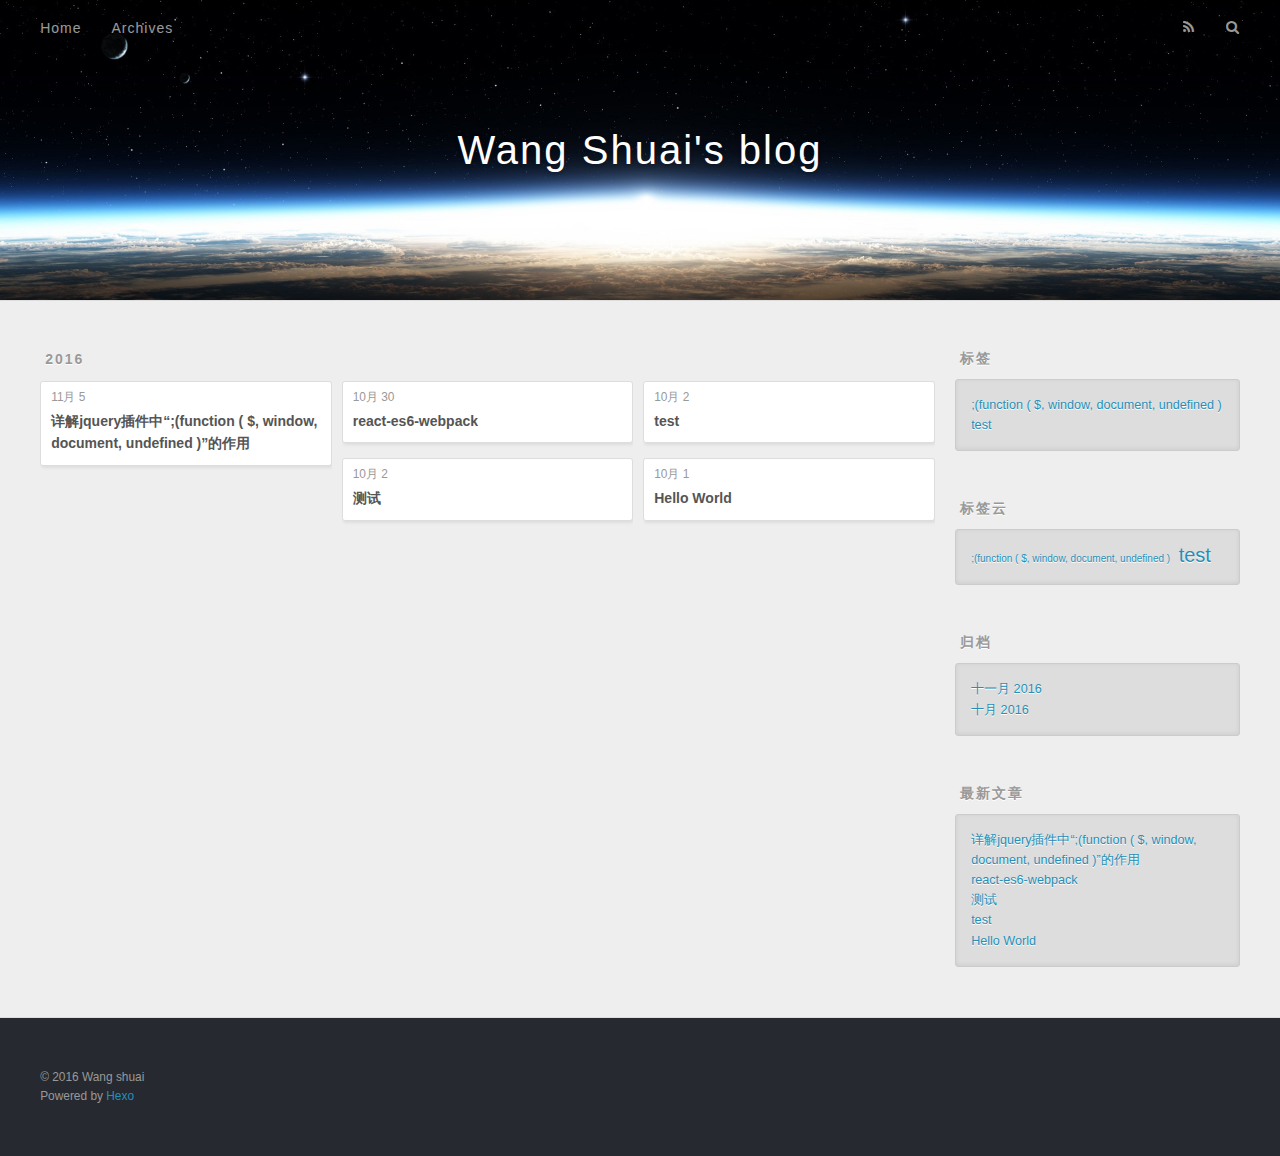
<file: archives/2016/index.html>
<!DOCTYPE html>
<html>
<head>
  <meta charset="utf-8">
  
  <title>归档: 2016 | Wang Shuai&#39;s blog</title>
  <meta name="viewport" content="width=device-width, initial-scale=1, maximum-scale=1">
  <meta property="og:type" content="website">
<meta property="og:title" content="Wang Shuai's blog">
<meta property="og:url" content="http://yoursite.com/archives/2016/index.html">
<meta property="og:site_name" content="Wang Shuai's blog">
<meta name="twitter:card" content="summary">
<meta name="twitter:title" content="Wang Shuai's blog">
  
    <link rel="alternate" href="/atom.xml" title="Wang Shuai&#39;s blog" type="application/atom+xml">
  
  
    <link rel="icon" href="/favicon.png">
  
  
    <link href="//fonts.googleapis.com/css?family=Source+Code+Pro" rel="stylesheet" type="text/css">
  
  <link rel="stylesheet" href="/css/style.css">
  

</head>

<body>
  <div id="container">
    <div id="wrap">
      <header id="header">
  <div id="banner"></div>
  <div id="header-outer" class="outer">
    <div id="header-title" class="inner">
      <h1 id="logo-wrap">
        <a href="/" id="logo">Wang Shuai&#39;s blog</a>
      </h1>
      
    </div>
    <div id="header-inner" class="inner">
      <nav id="main-nav">
        <a id="main-nav-toggle" class="nav-icon"></a>
        
          <a class="main-nav-link" href="/">Home</a>
        
          <a class="main-nav-link" href="/archives">Archives</a>
        
      </nav>
      <nav id="sub-nav">
        
          <a id="nav-rss-link" class="nav-icon" href="/atom.xml" title="RSS Feed"></a>
        
        <a id="nav-search-btn" class="nav-icon" title="搜索"></a>
      </nav>
      <div id="search-form-wrap">
        <form action="//google.com/search" method="get" accept-charset="UTF-8" class="search-form"><input type="search" name="q" results="0" class="search-form-input" placeholder="Search"><button type="submit" class="search-form-submit">&#xF002;</button><input type="hidden" name="sitesearch" value="http://yoursite.com"></form>
      </div>
    </div>
  </div>
</header>
      <div class="outer">
        <section id="main">
  
  
    
    
      
      
      <section class="archives-wrap">
        <div class="archive-year-wrap">
          <a href="/archives/2016" class="archive-year">2016</a>
        </div>
        <div class="archives">
    
    <article class="archive-article archive-type-active">
  <div class="archive-article-inner">
    <header class="archive-article-header">
      <a href="/2016/11/05/详解jquery插件中“;(function ( $, window, document, undefined )”的作用/" class="archive-article-date">
  <time datetime="2016-11-05T10:18:37.000Z" itemprop="datePublished">11月 5</time>
</a>
      
  
    <h1 itemprop="name">
      <a class="archive-article-title" href="/2016/11/05/详解jquery插件中“;(function ( $, window, document, undefined )”的作用/">详解jquery插件中“;(function ( $, window, document, undefined )”的作用</a>
    </h1>
  

    </header>
  </div>
</article>
  
    
    
    <article class="archive-article archive-type-post">
  <div class="archive-article-inner">
    <header class="archive-article-header">
      <a href="/2016/10/30/react-es6-webpack/" class="archive-article-date">
  <time datetime="2016-10-30T13:45:24.000Z" itemprop="datePublished">10月 30</time>
</a>
      
  
    <h1 itemprop="name">
      <a class="archive-article-title" href="/2016/10/30/react-es6-webpack/">react-es6-webpack</a>
    </h1>
  

    </header>
  </div>
</article>
  
    
    
    <article class="archive-article archive-type-post">
  <div class="archive-article-inner">
    <header class="archive-article-header">
      <a href="/2016/10/02/测试/" class="archive-article-date">
  <time datetime="2016-10-02T09:59:13.000Z" itemprop="datePublished">10月 2</time>
</a>
      
  
    <h1 itemprop="name">
      <a class="archive-article-title" href="/2016/10/02/测试/">测试</a>
    </h1>
  

    </header>
  </div>
</article>
  
    
    
    <article class="archive-article archive-type-post">
  <div class="archive-article-inner">
    <header class="archive-article-header">
      <a href="/2016/10/02/test/" class="archive-article-date">
  <time datetime="2016-10-02T09:59:13.000Z" itemprop="datePublished">10月 2</time>
</a>
      
  
    <h1 itemprop="name">
      <a class="archive-article-title" href="/2016/10/02/test/">test</a>
    </h1>
  

    </header>
  </div>
</article>
  
    
    
    <article class="archive-article archive-type-post">
  <div class="archive-article-inner">
    <header class="archive-article-header">
      <a href="/2016/10/01/hello-world/" class="archive-article-date">
  <time datetime="2016-10-01T10:33:30.357Z" itemprop="datePublished">10月 1</time>
</a>
      
  
    <h1 itemprop="name">
      <a class="archive-article-title" href="/2016/10/01/hello-world/">Hello World</a>
    </h1>
  

    </header>
  </div>
</article>
  
  
    </div></section>
  

</section>
        
          <aside id="sidebar">
  
    

  
    
  <div class="widget-wrap">
    <h3 class="widget-title">标签</h3>
    <div class="widget">
      <ul class="tag-list"><li class="tag-list-item"><a class="tag-list-link" href="/tags/function-window-document-undefined/">;(function ( $, window, document, undefined )</a></li><li class="tag-list-item"><a class="tag-list-link" href="/tags/test/">test</a></li></ul>
    </div>
  </div>


  
    
  <div class="widget-wrap">
    <h3 class="widget-title">标签云</h3>
    <div class="widget tagcloud">
      <a href="/tags/function-window-document-undefined/" style="font-size: 10px;">;(function ( $, window, document, undefined )</a> <a href="/tags/test/" style="font-size: 20px;">test</a>
    </div>
  </div>

  
    
  <div class="widget-wrap">
    <h3 class="widget-title">归档</h3>
    <div class="widget">
      <ul class="archive-list"><li class="archive-list-item"><a class="archive-list-link" href="/archives/2016/11/">十一月 2016</a></li><li class="archive-list-item"><a class="archive-list-link" href="/archives/2016/10/">十月 2016</a></li></ul>
    </div>
  </div>


  
    
  <div class="widget-wrap">
    <h3 class="widget-title">最新文章</h3>
    <div class="widget">
      <ul>
        
          <li>
            <a href="/2016/11/05/详解jquery插件中“;(function ( $, window, document, undefined )”的作用/">详解jquery插件中“;(function ( $, window, document, undefined )”的作用</a>
          </li>
        
          <li>
            <a href="/2016/10/30/react-es6-webpack/">react-es6-webpack</a>
          </li>
        
          <li>
            <a href="/2016/10/02/测试/">测试</a>
          </li>
        
          <li>
            <a href="/2016/10/02/test/">test</a>
          </li>
        
          <li>
            <a href="/2016/10/01/hello-world/">Hello World</a>
          </li>
        
      </ul>
    </div>
  </div>

  
</aside>
        
      </div>
      <footer id="footer">
  
  <div class="outer">
    <div id="footer-info" class="inner">
      &copy; 2016 Wang shuai<br>
      Powered by <a href="http://hexo.io/" target="_blank">Hexo</a>
    </div>
  </div>
</footer>
    </div>
    <nav id="mobile-nav">
  
    <a href="/" class="mobile-nav-link">Home</a>
  
    <a href="/archives" class="mobile-nav-link">Archives</a>
  
</nav>
    



  <link rel="stylesheet" href="/fancybox/jquery.fancybox.css">
  <script src="/fancybox/jquery.fancybox.pack.js"></script>


<script src="/js/script.js"></script>

  </div>
</body>
</html>
</file>
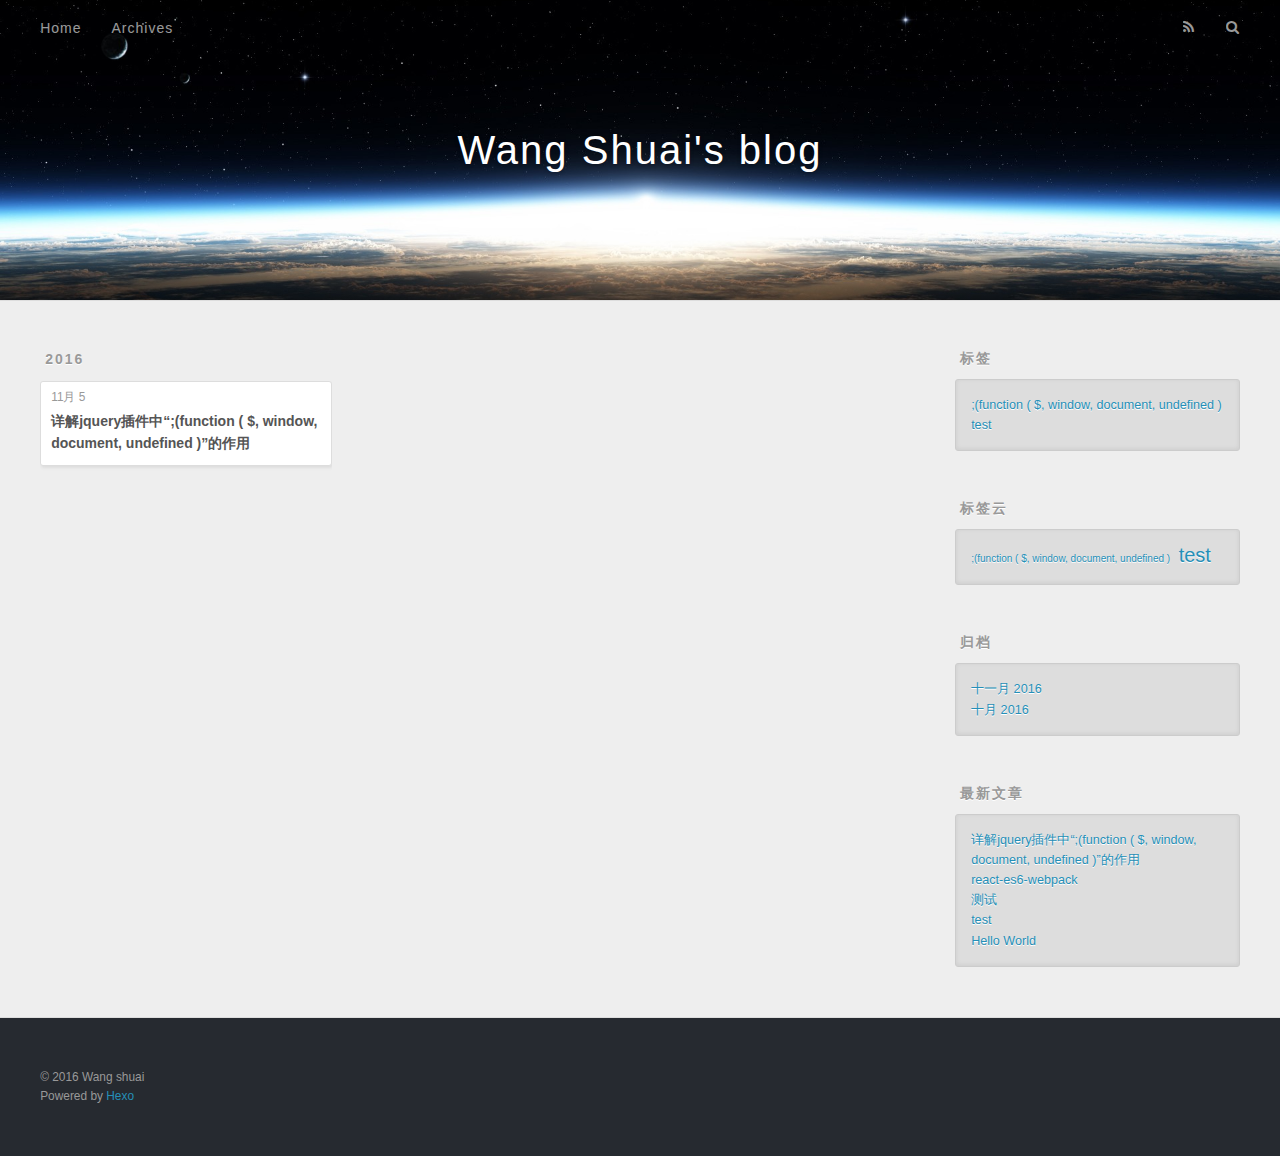
<file: tags/function-window-document-undefined/index.html>
<!DOCTYPE html>
<html>
<head>
  <meta charset="utf-8">
  
  <title>Tag: ;(function ( $, window, document, undefined ) | Wang Shuai&#39;s blog</title>
  <meta name="viewport" content="width=device-width, initial-scale=1, maximum-scale=1">
  <meta property="og:type" content="website">
<meta property="og:title" content="Wang Shuai's blog">
<meta property="og:url" content="http://yoursite.com/tags/function-window-document-undefined/index.html">
<meta property="og:site_name" content="Wang Shuai's blog">
<meta name="twitter:card" content="summary">
<meta name="twitter:title" content="Wang Shuai's blog">
  
    <link rel="alternate" href="/atom.xml" title="Wang Shuai&#39;s blog" type="application/atom+xml">
  
  
    <link rel="icon" href="/favicon.png">
  
  
    <link href="//fonts.googleapis.com/css?family=Source+Code+Pro" rel="stylesheet" type="text/css">
  
  <link rel="stylesheet" href="/css/style.css">
  

</head>

<body>
  <div id="container">
    <div id="wrap">
      <header id="header">
  <div id="banner"></div>
  <div id="header-outer" class="outer">
    <div id="header-title" class="inner">
      <h1 id="logo-wrap">
        <a href="/" id="logo">Wang Shuai&#39;s blog</a>
      </h1>
      
    </div>
    <div id="header-inner" class="inner">
      <nav id="main-nav">
        <a id="main-nav-toggle" class="nav-icon"></a>
        
          <a class="main-nav-link" href="/">Home</a>
        
          <a class="main-nav-link" href="/archives">Archives</a>
        
      </nav>
      <nav id="sub-nav">
        
          <a id="nav-rss-link" class="nav-icon" href="/atom.xml" title="RSS Feed"></a>
        
        <a id="nav-search-btn" class="nav-icon" title="搜索"></a>
      </nav>
      <div id="search-form-wrap">
        <form action="//google.com/search" method="get" accept-charset="UTF-8" class="search-form"><input type="search" name="q" results="0" class="search-form-input" placeholder="Search"><button type="submit" class="search-form-submit">&#xF002;</button><input type="hidden" name="sitesearch" value="http://yoursite.com"></form>
      </div>
    </div>
  </div>
</header>
      <div class="outer">
        <section id="main">
  
  
    
    
      
      
      <section class="archives-wrap">
        <div class="archive-year-wrap">
          <a href="/archives/2016" class="archive-year">2016</a>
        </div>
        <div class="archives">
    
    <article class="archive-article archive-type-active">
  <div class="archive-article-inner">
    <header class="archive-article-header">
      <a href="/2016/11/05/详解jquery插件中“;(function ( $, window, document, undefined )”的作用/" class="archive-article-date">
  <time datetime="2016-11-05T10:18:37.000Z" itemprop="datePublished">11月 5</time>
</a>
      
  
    <h1 itemprop="name">
      <a class="archive-article-title" href="/2016/11/05/详解jquery插件中“;(function ( $, window, document, undefined )”的作用/">详解jquery插件中“;(function ( $, window, document, undefined )”的作用</a>
    </h1>
  

    </header>
  </div>
</article>
  
  
    </div></section>
  

</section>
        
          <aside id="sidebar">
  
    

  
    
  <div class="widget-wrap">
    <h3 class="widget-title">标签</h3>
    <div class="widget">
      <ul class="tag-list"><li class="tag-list-item"><a class="tag-list-link" href="/tags/function-window-document-undefined/">;(function ( $, window, document, undefined )</a></li><li class="tag-list-item"><a class="tag-list-link" href="/tags/test/">test</a></li></ul>
    </div>
  </div>


  
    
  <div class="widget-wrap">
    <h3 class="widget-title">标签云</h3>
    <div class="widget tagcloud">
      <a href="/tags/function-window-document-undefined/" style="font-size: 10px;">;(function ( $, window, document, undefined )</a> <a href="/tags/test/" style="font-size: 20px;">test</a>
    </div>
  </div>

  
    
  <div class="widget-wrap">
    <h3 class="widget-title">归档</h3>
    <div class="widget">
      <ul class="archive-list"><li class="archive-list-item"><a class="archive-list-link" href="/archives/2016/11/">十一月 2016</a></li><li class="archive-list-item"><a class="archive-list-link" href="/archives/2016/10/">十月 2016</a></li></ul>
    </div>
  </div>


  
    
  <div class="widget-wrap">
    <h3 class="widget-title">最新文章</h3>
    <div class="widget">
      <ul>
        
          <li>
            <a href="/2016/11/05/详解jquery插件中“;(function ( $, window, document, undefined )”的作用/">详解jquery插件中“;(function ( $, window, document, undefined )”的作用</a>
          </li>
        
          <li>
            <a href="/2016/10/30/react-es6-webpack/">react-es6-webpack</a>
          </li>
        
          <li>
            <a href="/2016/10/02/测试/">测试</a>
          </li>
        
          <li>
            <a href="/2016/10/02/test/">test</a>
          </li>
        
          <li>
            <a href="/2016/10/01/hello-world/">Hello World</a>
          </li>
        
      </ul>
    </div>
  </div>

  
</aside>
        
      </div>
      <footer id="footer">
  
  <div class="outer">
    <div id="footer-info" class="inner">
      &copy; 2016 Wang shuai<br>
      Powered by <a href="http://hexo.io/" target="_blank">Hexo</a>
    </div>
  </div>
</footer>
    </div>
    <nav id="mobile-nav">
  
    <a href="/" class="mobile-nav-link">Home</a>
  
    <a href="/archives" class="mobile-nav-link">Archives</a>
  
</nav>
    



  <link rel="stylesheet" href="/fancybox/jquery.fancybox.css">
  <script src="/fancybox/jquery.fancybox.pack.js"></script>


<script src="/js/script.js"></script>

  </div>
</body>
</html>
</file>
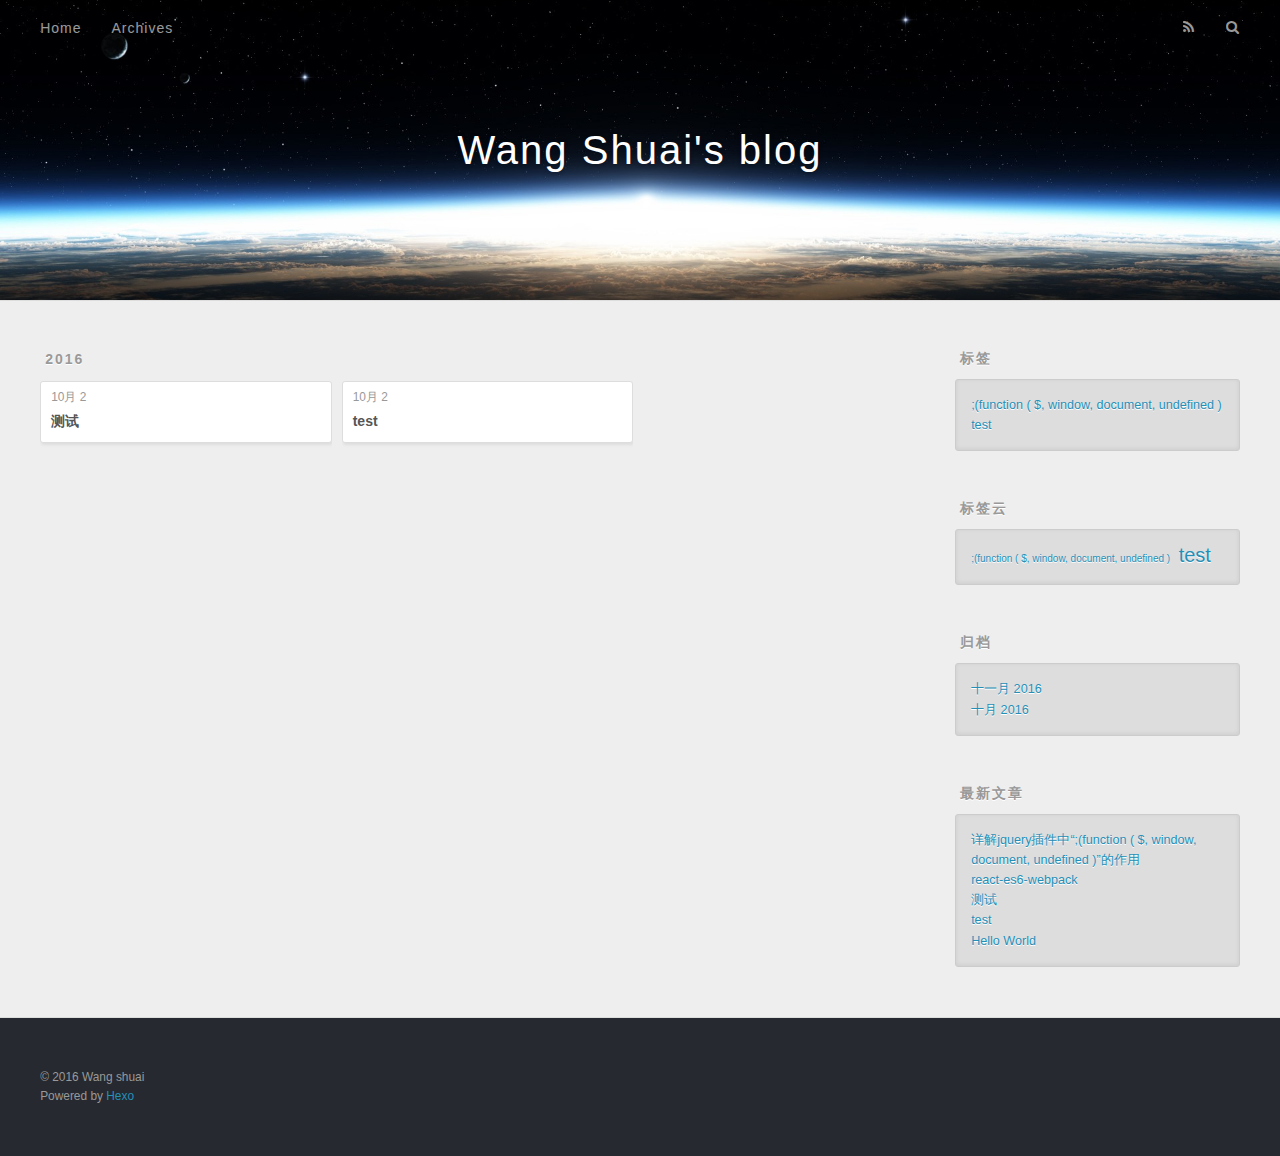
<file: tags/test/index.html>
<!DOCTYPE html>
<html>
<head>
  <meta charset="utf-8">
  
  <title>Tag: test | Wang Shuai&#39;s blog</title>
  <meta name="viewport" content="width=device-width, initial-scale=1, maximum-scale=1">
  <meta property="og:type" content="website">
<meta property="og:title" content="Wang Shuai's blog">
<meta property="og:url" content="http://yoursite.com/tags/test/index.html">
<meta property="og:site_name" content="Wang Shuai's blog">
<meta name="twitter:card" content="summary">
<meta name="twitter:title" content="Wang Shuai's blog">
  
    <link rel="alternate" href="/atom.xml" title="Wang Shuai&#39;s blog" type="application/atom+xml">
  
  
    <link rel="icon" href="/favicon.png">
  
  
    <link href="//fonts.googleapis.com/css?family=Source+Code+Pro" rel="stylesheet" type="text/css">
  
  <link rel="stylesheet" href="/css/style.css">
  

</head>

<body>
  <div id="container">
    <div id="wrap">
      <header id="header">
  <div id="banner"></div>
  <div id="header-outer" class="outer">
    <div id="header-title" class="inner">
      <h1 id="logo-wrap">
        <a href="/" id="logo">Wang Shuai&#39;s blog</a>
      </h1>
      
    </div>
    <div id="header-inner" class="inner">
      <nav id="main-nav">
        <a id="main-nav-toggle" class="nav-icon"></a>
        
          <a class="main-nav-link" href="/">Home</a>
        
          <a class="main-nav-link" href="/archives">Archives</a>
        
      </nav>
      <nav id="sub-nav">
        
          <a id="nav-rss-link" class="nav-icon" href="/atom.xml" title="RSS Feed"></a>
        
        <a id="nav-search-btn" class="nav-icon" title="搜索"></a>
      </nav>
      <div id="search-form-wrap">
        <form action="//google.com/search" method="get" accept-charset="UTF-8" class="search-form"><input type="search" name="q" results="0" class="search-form-input" placeholder="Search"><button type="submit" class="search-form-submit">&#xF002;</button><input type="hidden" name="sitesearch" value="http://yoursite.com"></form>
      </div>
    </div>
  </div>
</header>
      <div class="outer">
        <section id="main">
  
  
    
    
      
      
      <section class="archives-wrap">
        <div class="archive-year-wrap">
          <a href="/archives/2016" class="archive-year">2016</a>
        </div>
        <div class="archives">
    
    <article class="archive-article archive-type-post">
  <div class="archive-article-inner">
    <header class="archive-article-header">
      <a href="/2016/10/02/测试/" class="archive-article-date">
  <time datetime="2016-10-02T09:59:13.000Z" itemprop="datePublished">10月 2</time>
</a>
      
  
    <h1 itemprop="name">
      <a class="archive-article-title" href="/2016/10/02/测试/">测试</a>
    </h1>
  

    </header>
  </div>
</article>
  
    
    
    <article class="archive-article archive-type-post">
  <div class="archive-article-inner">
    <header class="archive-article-header">
      <a href="/2016/10/02/test/" class="archive-article-date">
  <time datetime="2016-10-02T09:59:13.000Z" itemprop="datePublished">10月 2</time>
</a>
      
  
    <h1 itemprop="name">
      <a class="archive-article-title" href="/2016/10/02/test/">test</a>
    </h1>
  

    </header>
  </div>
</article>
  
  
    </div></section>
  

</section>
        
          <aside id="sidebar">
  
    

  
    
  <div class="widget-wrap">
    <h3 class="widget-title">标签</h3>
    <div class="widget">
      <ul class="tag-list"><li class="tag-list-item"><a class="tag-list-link" href="/tags/function-window-document-undefined/">;(function ( $, window, document, undefined )</a></li><li class="tag-list-item"><a class="tag-list-link" href="/tags/test/">test</a></li></ul>
    </div>
  </div>


  
    
  <div class="widget-wrap">
    <h3 class="widget-title">标签云</h3>
    <div class="widget tagcloud">
      <a href="/tags/function-window-document-undefined/" style="font-size: 10px;">;(function ( $, window, document, undefined )</a> <a href="/tags/test/" style="font-size: 20px;">test</a>
    </div>
  </div>

  
    
  <div class="widget-wrap">
    <h3 class="widget-title">归档</h3>
    <div class="widget">
      <ul class="archive-list"><li class="archive-list-item"><a class="archive-list-link" href="/archives/2016/11/">十一月 2016</a></li><li class="archive-list-item"><a class="archive-list-link" href="/archives/2016/10/">十月 2016</a></li></ul>
    </div>
  </div>


  
    
  <div class="widget-wrap">
    <h3 class="widget-title">最新文章</h3>
    <div class="widget">
      <ul>
        
          <li>
            <a href="/2016/11/05/详解jquery插件中“;(function ( $, window, document, undefined )”的作用/">详解jquery插件中“;(function ( $, window, document, undefined )”的作用</a>
          </li>
        
          <li>
            <a href="/2016/10/30/react-es6-webpack/">react-es6-webpack</a>
          </li>
        
          <li>
            <a href="/2016/10/02/测试/">测试</a>
          </li>
        
          <li>
            <a href="/2016/10/02/test/">test</a>
          </li>
        
          <li>
            <a href="/2016/10/01/hello-world/">Hello World</a>
          </li>
        
      </ul>
    </div>
  </div>

  
</aside>
        
      </div>
      <footer id="footer">
  
  <div class="outer">
    <div id="footer-info" class="inner">
      &copy; 2016 Wang shuai<br>
      Powered by <a href="http://hexo.io/" target="_blank">Hexo</a>
    </div>
  </div>
</footer>
    </div>
    <nav id="mobile-nav">
  
    <a href="/" class="mobile-nav-link">Home</a>
  
    <a href="/archives" class="mobile-nav-link">Archives</a>
  
</nav>
    



  <link rel="stylesheet" href="/fancybox/jquery.fancybox.css">
  <script src="/fancybox/jquery.fancybox.pack.js"></script>


<script src="/js/script.js"></script>

  </div>
</body>
</html>
</file>
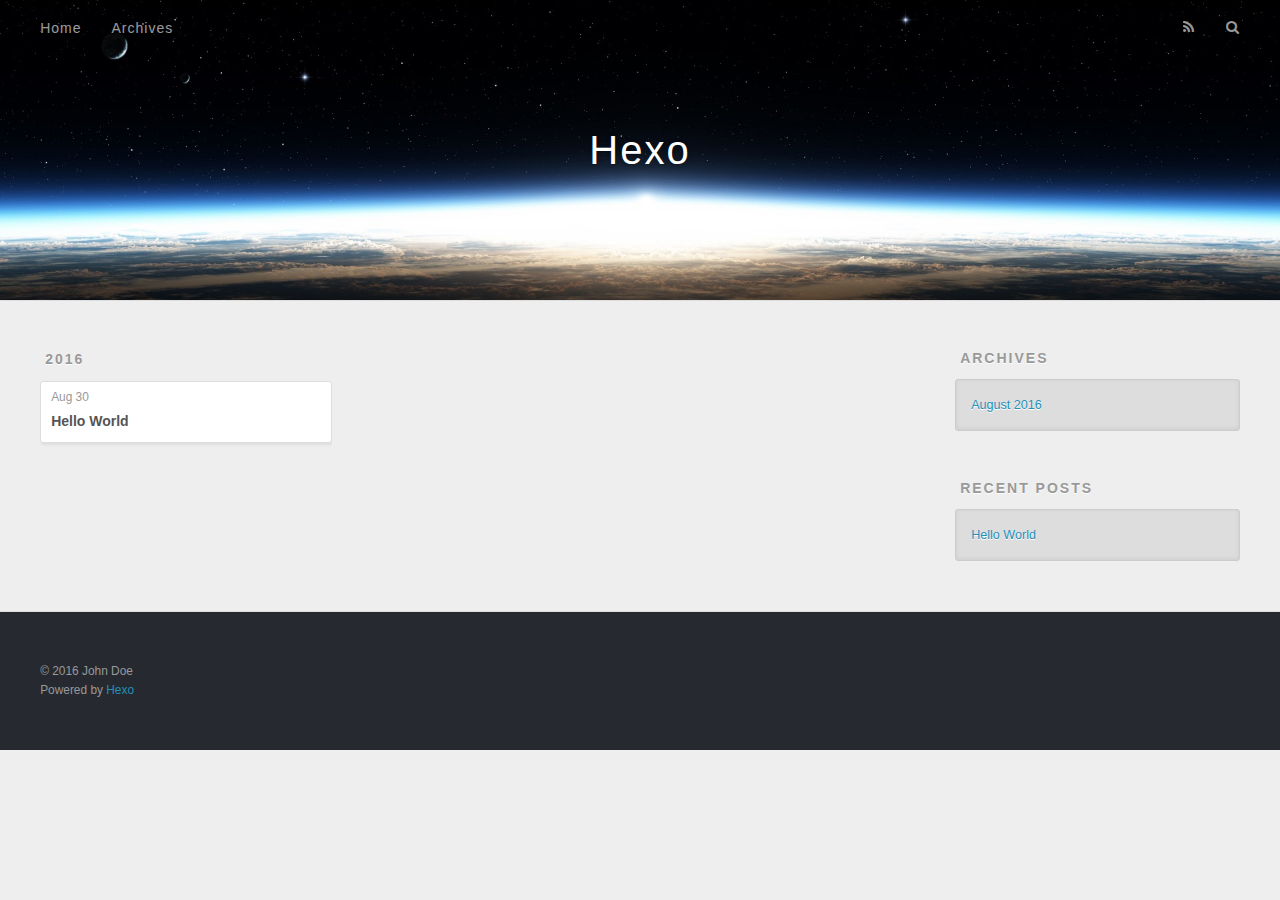
<file: archives/2016/08/index.html>
<!DOCTYPE html>
<html>
<head>
  <meta charset="utf-8">
  
  <title>Archives: 2016/8 | Hexo</title>
  <meta name="viewport" content="width=device-width, initial-scale=1, maximum-scale=1">
  <meta property="og:type" content="website">
<meta property="og:title" content="Hexo">
<meta property="og:url" content="http://yoursite.com/archives/2016/08/index.html">
<meta property="og:site_name" content="Hexo">
<meta name="twitter:card" content="summary">
<meta name="twitter:title" content="Hexo">
  
    <link rel="alternate" href="/atom.xml" title="Hexo" type="application/atom+xml">
  
  
    <link rel="icon" href="/favicon.png">
  
  
    <link href="//fonts.googleapis.com/css?family=Source+Code+Pro" rel="stylesheet" type="text/css">
  
  <link rel="stylesheet" href="/css/style.css">
  

</head>

<body>
  <div id="container">
    <div id="wrap">
      <header id="header">
  <div id="banner"></div>
  <div id="header-outer" class="outer">
    <div id="header-title" class="inner">
      <h1 id="logo-wrap">
        <a href="/" id="logo">Hexo</a>
      </h1>
      
    </div>
    <div id="header-inner" class="inner">
      <nav id="main-nav">
        <a id="main-nav-toggle" class="nav-icon"></a>
        
          <a class="main-nav-link" href="/">Home</a>
        
          <a class="main-nav-link" href="/archives">Archives</a>
        
      </nav>
      <nav id="sub-nav">
        
          <a id="nav-rss-link" class="nav-icon" href="/atom.xml" title="RSS Feed"></a>
        
        <a id="nav-search-btn" class="nav-icon" title="Search"></a>
      </nav>
      <div id="search-form-wrap">
        <form action="//google.com/search" method="get" accept-charset="UTF-8" class="search-form"><input type="search" name="q" results="0" class="search-form-input" placeholder="Search"><button type="submit" class="search-form-submit">&#xF002;</button><input type="hidden" name="sitesearch" value="http://yoursite.com"></form>
      </div>
    </div>
  </div>
</header>
      <div class="outer">
        <section id="main">
  
  
    
    
      
      
      <section class="archives-wrap">
        <div class="archive-year-wrap">
          <a href="/archives/2016" class="archive-year">2016</a>
        </div>
        <div class="archives">
    
    <article class="archive-article archive-type-post">
  <div class="archive-article-inner">
    <header class="archive-article-header">
      <a href="/2016/08/30/hello-world/" class="archive-article-date">
  <time datetime="2016-08-30T08:34:12.854Z" itemprop="datePublished">Aug 30</time>
</a>
      
  
    <h1 itemprop="name">
      <a class="archive-article-title" href="/2016/08/30/hello-world/">Hello World</a>
    </h1>
  

    </header>
  </div>
</article>
  
  
    </div></section>
  

</section>
        
          <aside id="sidebar">
  
    

  
    

  
    
  
    
  <div class="widget-wrap">
    <h3 class="widget-title">Archives</h3>
    <div class="widget">
      <ul class="archive-list"><li class="archive-list-item"><a class="archive-list-link" href="/archives/2016/08/">August 2016</a></li></ul>
    </div>
  </div>


  
    
  <div class="widget-wrap">
    <h3 class="widget-title">Recent Posts</h3>
    <div class="widget">
      <ul>
        
          <li>
            <a href="/2016/08/30/hello-world/">Hello World</a>
          </li>
        
      </ul>
    </div>
  </div>

  
</aside>
        
      </div>
      <footer id="footer">
  
  <div class="outer">
    <div id="footer-info" class="inner">
      &copy; 2016 John Doe<br>
      Powered by <a href="http://hexo.io/" target="_blank">Hexo</a>
    </div>
  </div>
</footer>
    </div>
    <nav id="mobile-nav">
  
    <a href="/" class="mobile-nav-link">Home</a>
  
    <a href="/archives" class="mobile-nav-link">Archives</a>
  
</nav>
    

<script src="//ajax.googleapis.com/ajax/libs/jquery/2.0.3/jquery.min.js"></script>


  <link rel="stylesheet" href="/fancybox/jquery.fancybox.css">
  <script src="/fancybox/jquery.fancybox.pack.js"></script>


<script src="/js/script.js"></script>

  </div>
</body>
</html>
</file>
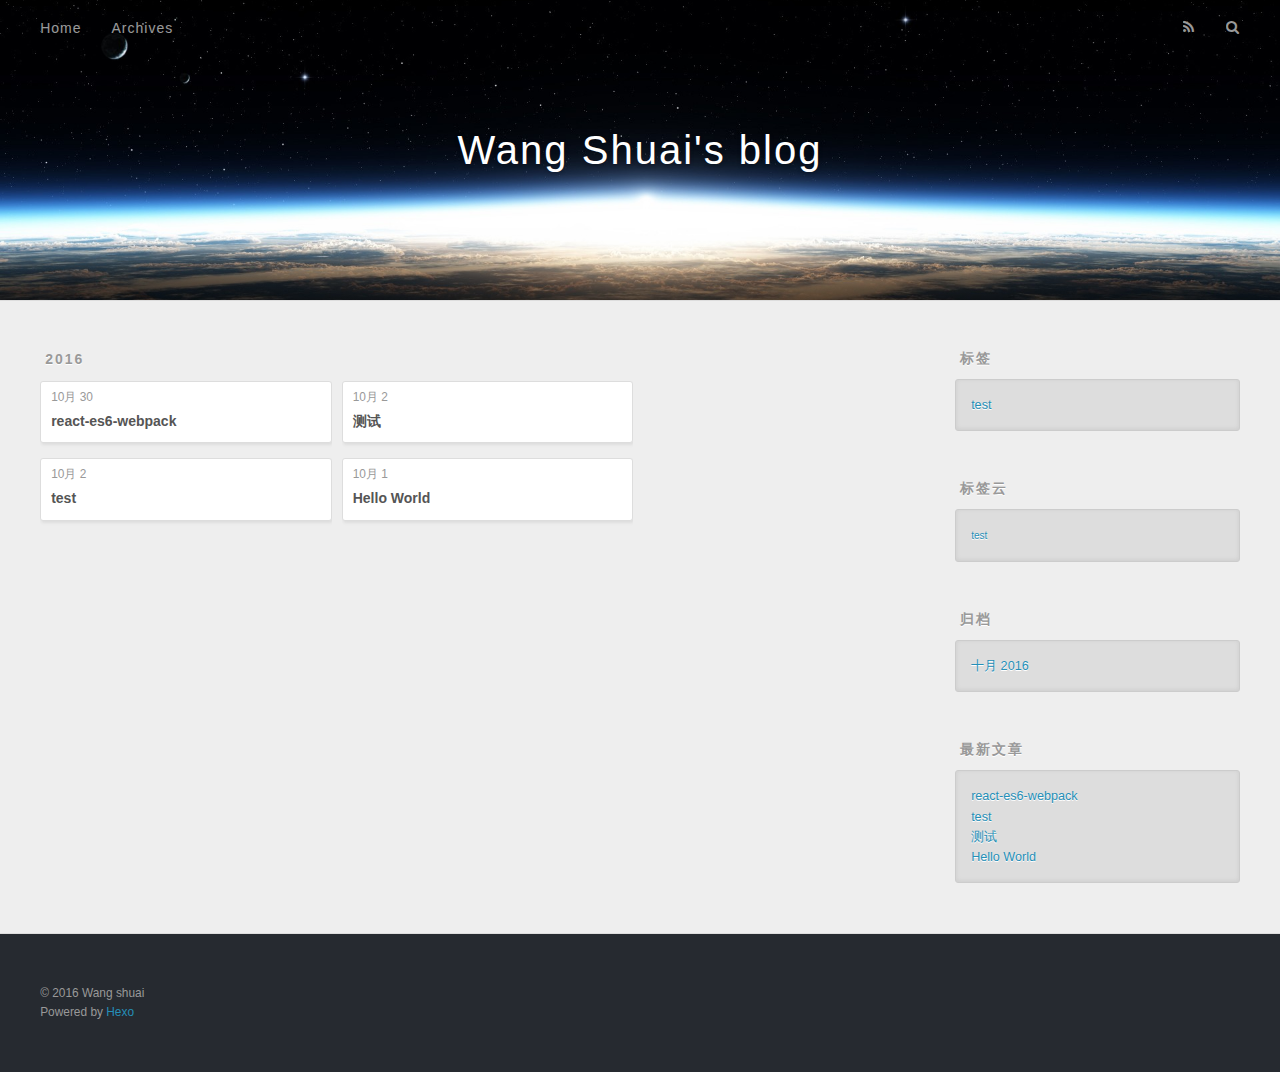
<file: archives/2016/10/index.html>
<!DOCTYPE html>
<html>
<head>
  <meta charset="utf-8">
  
  <title>归档: 2016/10 | Wang Shuai&#39;s blog</title>
  <meta name="viewport" content="width=device-width, initial-scale=1, maximum-scale=1">
  <meta property="og:type" content="website">
<meta property="og:title" content="Wang Shuai's blog">
<meta property="og:url" content="http://yoursite.com/archives/2016/10/index.html">
<meta property="og:site_name" content="Wang Shuai's blog">
<meta name="twitter:card" content="summary">
<meta name="twitter:title" content="Wang Shuai's blog">
  
    <link rel="alternate" href="/atom.xml" title="Wang Shuai&#39;s blog" type="application/atom+xml">
  
  
    <link rel="icon" href="/favicon.png">
  
  
    <link href="//fonts.googleapis.com/css?family=Source+Code+Pro" rel="stylesheet" type="text/css">
  
  <link rel="stylesheet" href="/css/style.css">
  

</head>

<body>
  <div id="container">
    <div id="wrap">
      <header id="header">
  <div id="banner"></div>
  <div id="header-outer" class="outer">
    <div id="header-title" class="inner">
      <h1 id="logo-wrap">
        <a href="/" id="logo">Wang Shuai&#39;s blog</a>
      </h1>
      
    </div>
    <div id="header-inner" class="inner">
      <nav id="main-nav">
        <a id="main-nav-toggle" class="nav-icon"></a>
        
          <a class="main-nav-link" href="/">Home</a>
        
          <a class="main-nav-link" href="/archives">Archives</a>
        
      </nav>
      <nav id="sub-nav">
        
          <a id="nav-rss-link" class="nav-icon" href="/atom.xml" title="RSS Feed"></a>
        
        <a id="nav-search-btn" class="nav-icon" title="搜索"></a>
      </nav>
      <div id="search-form-wrap">
        <form action="//google.com/search" method="get" accept-charset="UTF-8" class="search-form"><input type="search" name="q" results="0" class="search-form-input" placeholder="Search"><button type="submit" class="search-form-submit">&#xF002;</button><input type="hidden" name="sitesearch" value="http://yoursite.com"></form>
      </div>
    </div>
  </div>
</header>
      <div class="outer">
        <section id="main">
  
  
    
    
      
      
      <section class="archives-wrap">
        <div class="archive-year-wrap">
          <a href="/archives/2016" class="archive-year">2016</a>
        </div>
        <div class="archives">
    
    <article class="archive-article archive-type-post">
  <div class="archive-article-inner">
    <header class="archive-article-header">
      <a href="/2016/10/30/react-es6-webpack/" class="archive-article-date">
  <time datetime="2016-10-30T13:45:24.000Z" itemprop="datePublished">10月 30</time>
</a>
      
  
    <h1 itemprop="name">
      <a class="archive-article-title" href="/2016/10/30/react-es6-webpack/">react-es6-webpack</a>
    </h1>
  

    </header>
  </div>
</article>
  
    
    
    <article class="archive-article archive-type-post">
  <div class="archive-article-inner">
    <header class="archive-article-header">
      <a href="/2016/10/02/test/" class="archive-article-date">
  <time datetime="2016-10-02T09:59:13.000Z" itemprop="datePublished">10月 2</time>
</a>
      
  
    <h1 itemprop="name">
      <a class="archive-article-title" href="/2016/10/02/test/">test</a>
    </h1>
  

    </header>
  </div>
</article>
  
    
    
    <article class="archive-article archive-type-post">
  <div class="archive-article-inner">
    <header class="archive-article-header">
      <a href="/2016/10/02/测试/" class="archive-article-date">
  <time datetime="2016-10-02T09:59:13.000Z" itemprop="datePublished">10月 2</time>
</a>
      
  
    <h1 itemprop="name">
      <a class="archive-article-title" href="/2016/10/02/测试/">测试</a>
    </h1>
  

    </header>
  </div>
</article>
  
    
    
    <article class="archive-article archive-type-post">
  <div class="archive-article-inner">
    <header class="archive-article-header">
      <a href="/2016/10/01/hello-world/" class="archive-article-date">
  <time datetime="2016-10-01T10:33:30.357Z" itemprop="datePublished">10月 1</time>
</a>
      
  
    <h1 itemprop="name">
      <a class="archive-article-title" href="/2016/10/01/hello-world/">Hello World</a>
    </h1>
  

    </header>
  </div>
</article>
  
  
    </div></section>
  

</section>
        
          <aside id="sidebar">
  
    

  
    
  <div class="widget-wrap">
    <h3 class="widget-title">标签</h3>
    <div class="widget">
      <ul class="tag-list"><li class="tag-list-item"><a class="tag-list-link" href="/tags/test/">test</a></li></ul>
    </div>
  </div>


  
    
  <div class="widget-wrap">
    <h3 class="widget-title">标签云</h3>
    <div class="widget tagcloud">
      <a href="/tags/test/" style="font-size: 10px;">test</a>
    </div>
  </div>

  
    
  <div class="widget-wrap">
    <h3 class="widget-title">归档</h3>
    <div class="widget">
      <ul class="archive-list"><li class="archive-list-item"><a class="archive-list-link" href="/archives/2016/10/">十月 2016</a></li></ul>
    </div>
  </div>


  
    
  <div class="widget-wrap">
    <h3 class="widget-title">最新文章</h3>
    <div class="widget">
      <ul>
        
          <li>
            <a href="/2016/10/30/react-es6-webpack/">react-es6-webpack</a>
          </li>
        
          <li>
            <a href="/2016/10/02/test/">test</a>
          </li>
        
          <li>
            <a href="/2016/10/02/测试/">测试</a>
          </li>
        
          <li>
            <a href="/2016/10/01/hello-world/">Hello World</a>
          </li>
        
      </ul>
    </div>
  </div>

  
</aside>
        
      </div>
      <footer id="footer">
  
  <div class="outer">
    <div id="footer-info" class="inner">
      &copy; 2016 Wang shuai<br>
      Powered by <a href="http://hexo.io/" target="_blank">Hexo</a>
    </div>
  </div>
</footer>
    </div>
    <nav id="mobile-nav">
  
    <a href="/" class="mobile-nav-link">Home</a>
  
    <a href="/archives" class="mobile-nav-link">Archives</a>
  
</nav>
    



  <link rel="stylesheet" href="/fancybox/jquery.fancybox.css">
  <script src="/fancybox/jquery.fancybox.pack.js"></script>


<script src="/js/script.js"></script>

  </div>
</body>
</html>
</file>
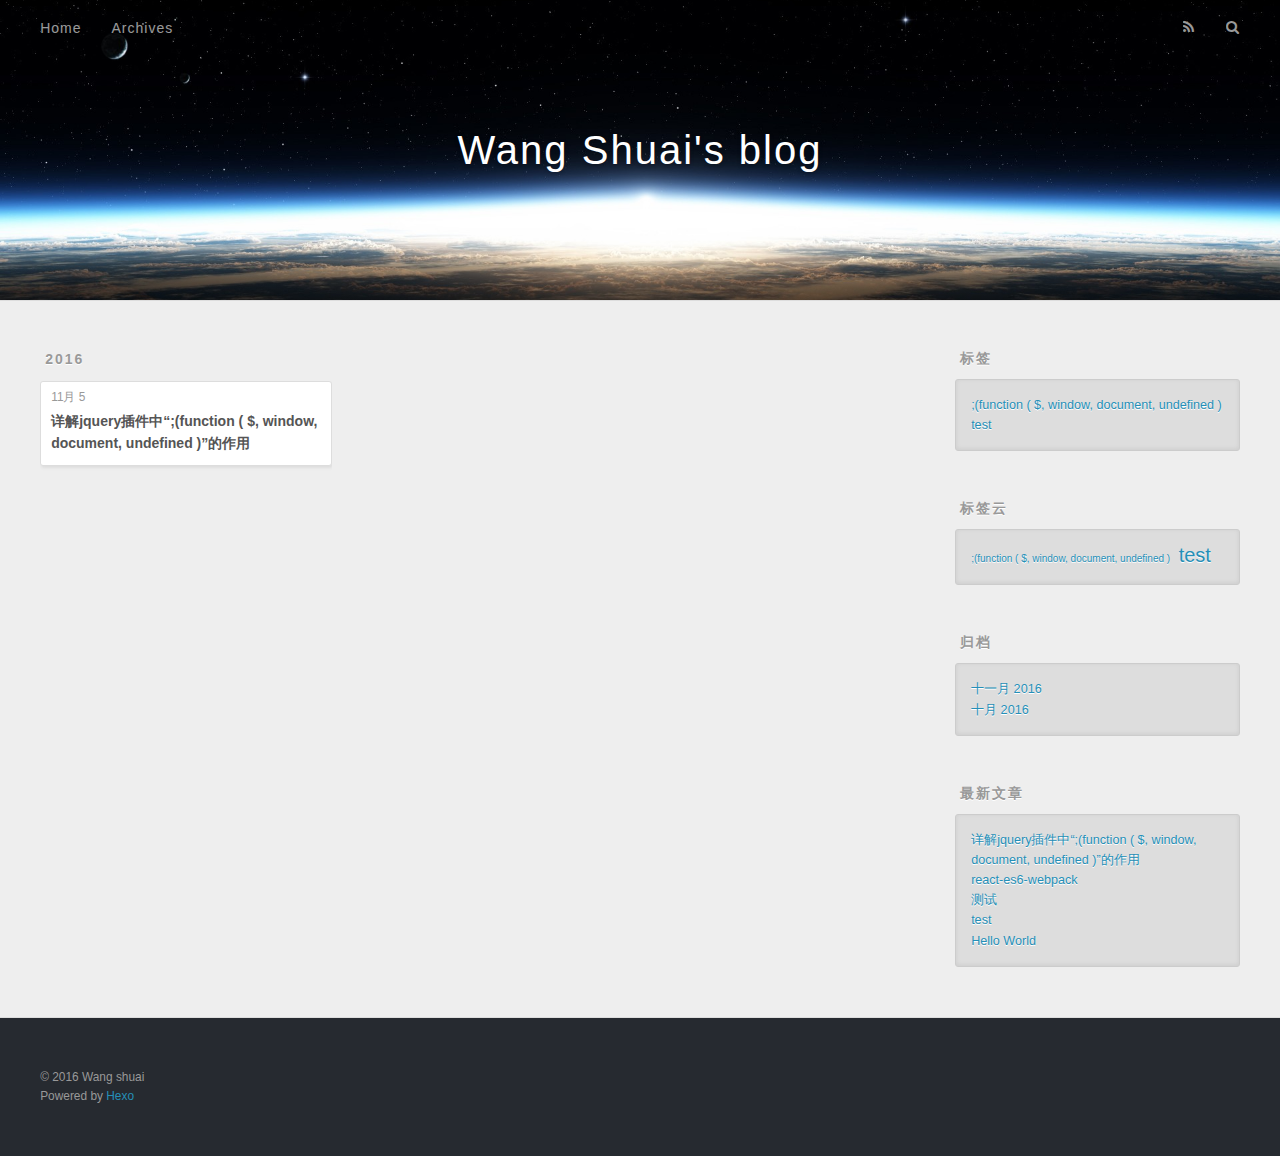
<file: archives/2016/11/index.html>
<!DOCTYPE html>
<html>
<head>
  <meta charset="utf-8">
  
  <title>归档: 2016/11 | Wang Shuai&#39;s blog</title>
  <meta name="viewport" content="width=device-width, initial-scale=1, maximum-scale=1">
  <meta property="og:type" content="website">
<meta property="og:title" content="Wang Shuai's blog">
<meta property="og:url" content="http://yoursite.com/archives/2016/11/index.html">
<meta property="og:site_name" content="Wang Shuai's blog">
<meta name="twitter:card" content="summary">
<meta name="twitter:title" content="Wang Shuai's blog">
  
    <link rel="alternate" href="/atom.xml" title="Wang Shuai&#39;s blog" type="application/atom+xml">
  
  
    <link rel="icon" href="/favicon.png">
  
  
    <link href="//fonts.googleapis.com/css?family=Source+Code+Pro" rel="stylesheet" type="text/css">
  
  <link rel="stylesheet" href="/css/style.css">
  

</head>

<body>
  <div id="container">
    <div id="wrap">
      <header id="header">
  <div id="banner"></div>
  <div id="header-outer" class="outer">
    <div id="header-title" class="inner">
      <h1 id="logo-wrap">
        <a href="/" id="logo">Wang Shuai&#39;s blog</a>
      </h1>
      
    </div>
    <div id="header-inner" class="inner">
      <nav id="main-nav">
        <a id="main-nav-toggle" class="nav-icon"></a>
        
          <a class="main-nav-link" href="/">Home</a>
        
          <a class="main-nav-link" href="/archives">Archives</a>
        
      </nav>
      <nav id="sub-nav">
        
          <a id="nav-rss-link" class="nav-icon" href="/atom.xml" title="RSS Feed"></a>
        
        <a id="nav-search-btn" class="nav-icon" title="搜索"></a>
      </nav>
      <div id="search-form-wrap">
        <form action="//google.com/search" method="get" accept-charset="UTF-8" class="search-form"><input type="search" name="q" results="0" class="search-form-input" placeholder="Search"><button type="submit" class="search-form-submit">&#xF002;</button><input type="hidden" name="sitesearch" value="http://yoursite.com"></form>
      </div>
    </div>
  </div>
</header>
      <div class="outer">
        <section id="main">
  
  
    
    
      
      
      <section class="archives-wrap">
        <div class="archive-year-wrap">
          <a href="/archives/2016" class="archive-year">2016</a>
        </div>
        <div class="archives">
    
    <article class="archive-article archive-type-active">
  <div class="archive-article-inner">
    <header class="archive-article-header">
      <a href="/2016/11/05/详解jquery插件中“;(function ( $, window, document, undefined )”的作用/" class="archive-article-date">
  <time datetime="2016-11-05T10:18:37.000Z" itemprop="datePublished">11月 5</time>
</a>
      
  
    <h1 itemprop="name">
      <a class="archive-article-title" href="/2016/11/05/详解jquery插件中“;(function ( $, window, document, undefined )”的作用/">详解jquery插件中“;(function ( $, window, document, undefined )”的作用</a>
    </h1>
  

    </header>
  </div>
</article>
  
  
    </div></section>
  

</section>
        
          <aside id="sidebar">
  
    

  
    
  <div class="widget-wrap">
    <h3 class="widget-title">标签</h3>
    <div class="widget">
      <ul class="tag-list"><li class="tag-list-item"><a class="tag-list-link" href="/tags/function-window-document-undefined/">;(function ( $, window, document, undefined )</a></li><li class="tag-list-item"><a class="tag-list-link" href="/tags/test/">test</a></li></ul>
    </div>
  </div>


  
    
  <div class="widget-wrap">
    <h3 class="widget-title">标签云</h3>
    <div class="widget tagcloud">
      <a href="/tags/function-window-document-undefined/" style="font-size: 10px;">;(function ( $, window, document, undefined )</a> <a href="/tags/test/" style="font-size: 20px;">test</a>
    </div>
  </div>

  
    
  <div class="widget-wrap">
    <h3 class="widget-title">归档</h3>
    <div class="widget">
      <ul class="archive-list"><li class="archive-list-item"><a class="archive-list-link" href="/archives/2016/11/">十一月 2016</a></li><li class="archive-list-item"><a class="archive-list-link" href="/archives/2016/10/">十月 2016</a></li></ul>
    </div>
  </div>


  
    
  <div class="widget-wrap">
    <h3 class="widget-title">最新文章</h3>
    <div class="widget">
      <ul>
        
          <li>
            <a href="/2016/11/05/详解jquery插件中“;(function ( $, window, document, undefined )”的作用/">详解jquery插件中“;(function ( $, window, document, undefined )”的作用</a>
          </li>
        
          <li>
            <a href="/2016/10/30/react-es6-webpack/">react-es6-webpack</a>
          </li>
        
          <li>
            <a href="/2016/10/02/测试/">测试</a>
          </li>
        
          <li>
            <a href="/2016/10/02/test/">test</a>
          </li>
        
          <li>
            <a href="/2016/10/01/hello-world/">Hello World</a>
          </li>
        
      </ul>
    </div>
  </div>

  
</aside>
        
      </div>
      <footer id="footer">
  
  <div class="outer">
    <div id="footer-info" class="inner">
      &copy; 2016 Wang shuai<br>
      Powered by <a href="http://hexo.io/" target="_blank">Hexo</a>
    </div>
  </div>
</footer>
    </div>
    <nav id="mobile-nav">
  
    <a href="/" class="mobile-nav-link">Home</a>
  
    <a href="/archives" class="mobile-nav-link">Archives</a>
  
</nav>
    



  <link rel="stylesheet" href="/fancybox/jquery.fancybox.css">
  <script src="/fancybox/jquery.fancybox.pack.js"></script>


<script src="/js/script.js"></script>

  </div>
</body>
</html>
</file>
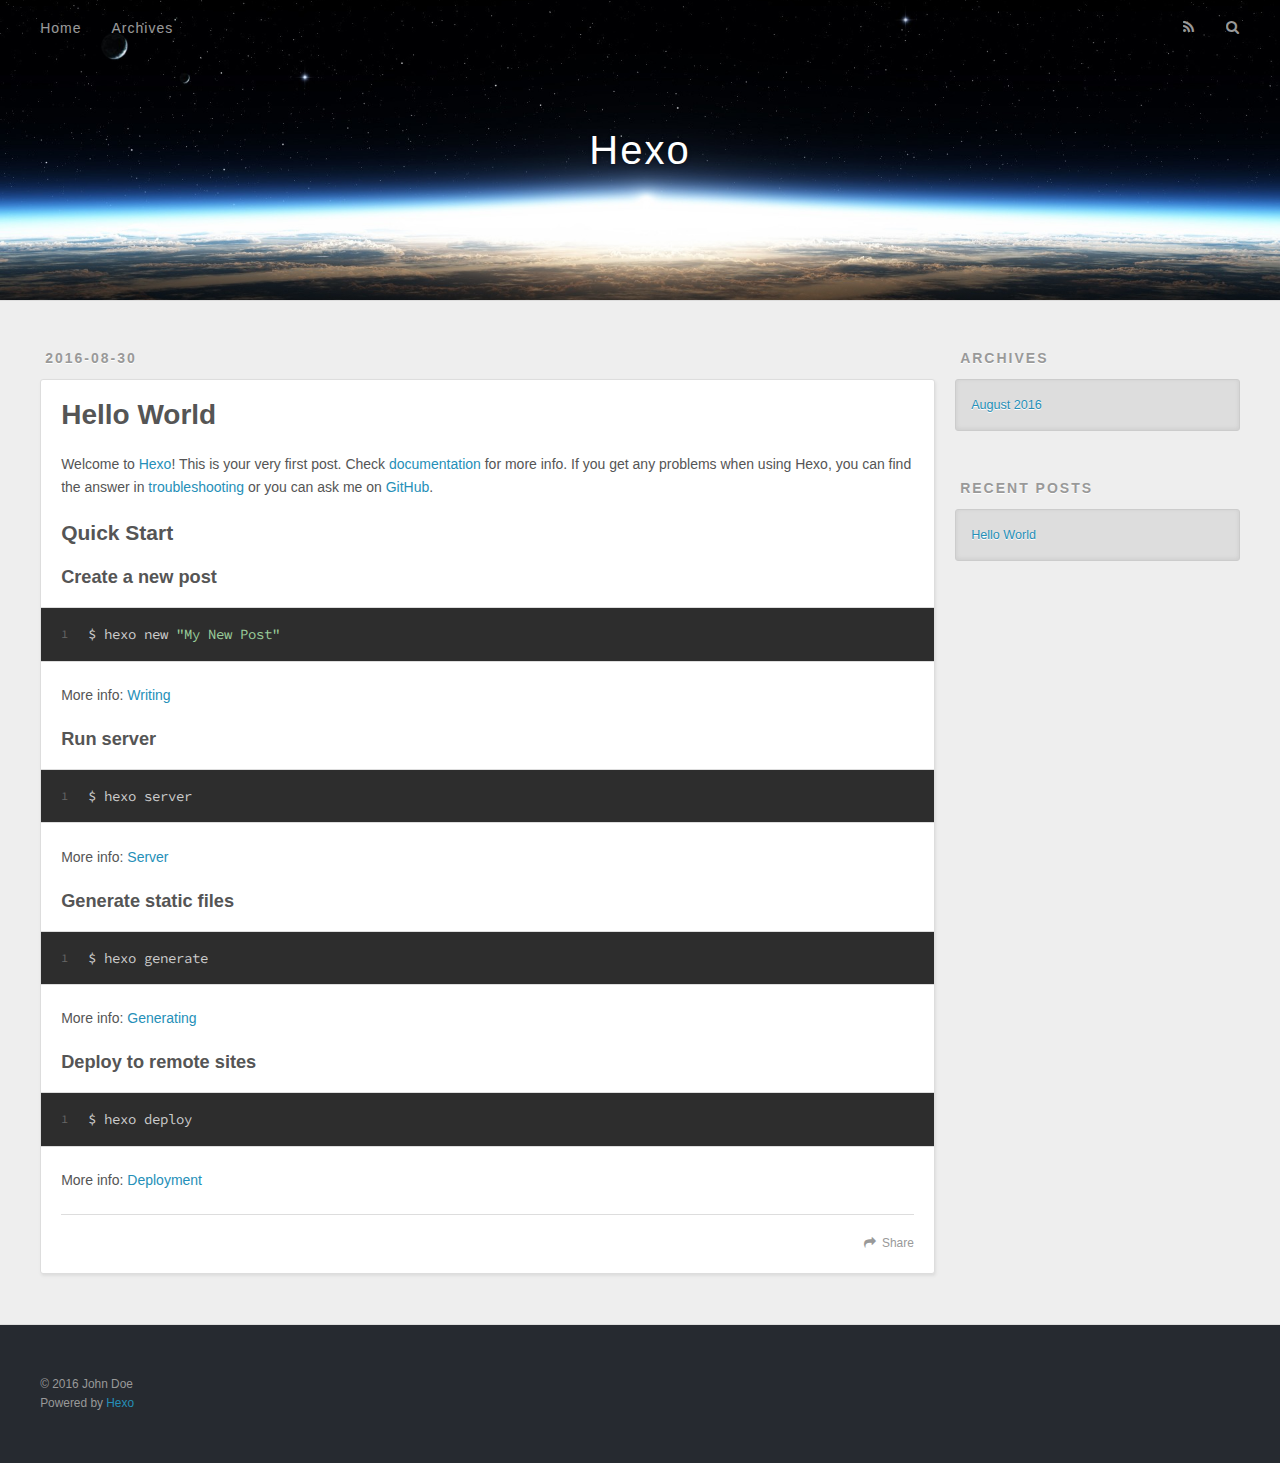
<file: 2016/08/30/hello-world/index.html>
<!DOCTYPE html>
<html>
<head>
  <meta charset="utf-8">
  
  <title>Hello World | Hexo</title>
  <meta name="viewport" content="width=device-width, initial-scale=1, maximum-scale=1">
  <meta name="description" content="Welcome to Hexo! This is your very first post. Check documentation for more info. If you get any problems when using Hexo, you can find the answer in troubleshooting or you can ask me on GitHub.
Quick">
<meta property="og:type" content="article">
<meta property="og:title" content="Hello World">
<meta property="og:url" content="http://yoursite.com/2016/08/30/hello-world/index.html">
<meta property="og:site_name" content="Hexo">
<meta property="og:description" content="Welcome to Hexo! This is your very first post. Check documentation for more info. If you get any problems when using Hexo, you can find the answer in troubleshooting or you can ask me on GitHub.
Quick">
<meta property="og:updated_time" content="2016-08-30T08:34:12.854Z">
<meta name="twitter:card" content="summary">
<meta name="twitter:title" content="Hello World">
<meta name="twitter:description" content="Welcome to Hexo! This is your very first post. Check documentation for more info. If you get any problems when using Hexo, you can find the answer in troubleshooting or you can ask me on GitHub.
Quick">
  
    <link rel="alternate" href="/atom.xml" title="Hexo" type="application/atom+xml">
  
  
    <link rel="icon" href="/favicon.png">
  
  
    <link href="//fonts.googleapis.com/css?family=Source+Code+Pro" rel="stylesheet" type="text/css">
  
  <link rel="stylesheet" href="/css/style.css">
  

</head>

<body>
  <div id="container">
    <div id="wrap">
      <header id="header">
  <div id="banner"></div>
  <div id="header-outer" class="outer">
    <div id="header-title" class="inner">
      <h1 id="logo-wrap">
        <a href="/" id="logo">Hexo</a>
      </h1>
      
    </div>
    <div id="header-inner" class="inner">
      <nav id="main-nav">
        <a id="main-nav-toggle" class="nav-icon"></a>
        
          <a class="main-nav-link" href="/">Home</a>
        
          <a class="main-nav-link" href="/archives">Archives</a>
        
      </nav>
      <nav id="sub-nav">
        
          <a id="nav-rss-link" class="nav-icon" href="/atom.xml" title="RSS Feed"></a>
        
        <a id="nav-search-btn" class="nav-icon" title="Search"></a>
      </nav>
      <div id="search-form-wrap">
        <form action="//google.com/search" method="get" accept-charset="UTF-8" class="search-form"><input type="search" name="q" results="0" class="search-form-input" placeholder="Search"><button type="submit" class="search-form-submit">&#xF002;</button><input type="hidden" name="sitesearch" value="http://yoursite.com"></form>
      </div>
    </div>
  </div>
</header>
      <div class="outer">
        <section id="main"><article id="post-hello-world" class="article article-type-post" itemscope itemprop="blogPost">
  <div class="article-meta">
    <a href="/2016/08/30/hello-world/" class="article-date">
  <time datetime="2016-08-30T08:34:12.854Z" itemprop="datePublished">2016-08-30</time>
</a>
    
  </div>
  <div class="article-inner">
    
    
      <header class="article-header">
        
  
    <h1 class="article-title" itemprop="name">
      Hello World
    </h1>
  

      </header>
    
    <div class="article-entry" itemprop="articleBody">
      
        <p>Welcome to <a href="https://hexo.io/" target="_blank" rel="external">Hexo</a>! This is your very first post. Check <a href="https://hexo.io/docs/" target="_blank" rel="external">documentation</a> for more info. If you get any problems when using Hexo, you can find the answer in <a href="https://hexo.io/docs/troubleshooting.html" target="_blank" rel="external">troubleshooting</a> or you can ask me on <a href="https://github.com/hexojs/hexo/issues" target="_blank" rel="external">GitHub</a>.</p>
<h2 id="Quick-Start"><a href="#Quick-Start" class="headerlink" title="Quick Start"></a>Quick Start</h2><h3 id="Create-a-new-post"><a href="#Create-a-new-post" class="headerlink" title="Create a new post"></a>Create a new post</h3><figure class="highlight bash"><table><tr><td class="gutter"><pre><div class="line">1</div></pre></td><td class="code"><pre><div class="line">$ hexo new <span class="string">"My New Post"</span></div></pre></td></tr></table></figure>
<p>More info: <a href="https://hexo.io/docs/writing.html" target="_blank" rel="external">Writing</a></p>
<h3 id="Run-server"><a href="#Run-server" class="headerlink" title="Run server"></a>Run server</h3><figure class="highlight bash"><table><tr><td class="gutter"><pre><div class="line">1</div></pre></td><td class="code"><pre><div class="line">$ hexo server</div></pre></td></tr></table></figure>
<p>More info: <a href="https://hexo.io/docs/server.html" target="_blank" rel="external">Server</a></p>
<h3 id="Generate-static-files"><a href="#Generate-static-files" class="headerlink" title="Generate static files"></a>Generate static files</h3><figure class="highlight bash"><table><tr><td class="gutter"><pre><div class="line">1</div></pre></td><td class="code"><pre><div class="line">$ hexo generate</div></pre></td></tr></table></figure>
<p>More info: <a href="https://hexo.io/docs/generating.html" target="_blank" rel="external">Generating</a></p>
<h3 id="Deploy-to-remote-sites"><a href="#Deploy-to-remote-sites" class="headerlink" title="Deploy to remote sites"></a>Deploy to remote sites</h3><figure class="highlight bash"><table><tr><td class="gutter"><pre><div class="line">1</div></pre></td><td class="code"><pre><div class="line">$ hexo deploy</div></pre></td></tr></table></figure>
<p>More info: <a href="https://hexo.io/docs/deployment.html" target="_blank" rel="external">Deployment</a></p>

      
    </div>
    <footer class="article-footer">
      <a data-url="http://yoursite.com/2016/08/30/hello-world/" data-id="cish8e55i0000ekliib2itlkh" class="article-share-link">Share</a>
      
      
    </footer>
  </div>
  
    
  
</article>

</section>
        
          <aside id="sidebar">
  
    

  
    

  
    
  
    
  <div class="widget-wrap">
    <h3 class="widget-title">Archives</h3>
    <div class="widget">
      <ul class="archive-list"><li class="archive-list-item"><a class="archive-list-link" href="/archives/2016/08/">August 2016</a></li></ul>
    </div>
  </div>


  
    
  <div class="widget-wrap">
    <h3 class="widget-title">Recent Posts</h3>
    <div class="widget">
      <ul>
        
          <li>
            <a href="/2016/08/30/hello-world/">Hello World</a>
          </li>
        
      </ul>
    </div>
  </div>

  
</aside>
        
      </div>
      <footer id="footer">
  
  <div class="outer">
    <div id="footer-info" class="inner">
      &copy; 2016 John Doe<br>
      Powered by <a href="http://hexo.io/" target="_blank">Hexo</a>
    </div>
  </div>
</footer>
    </div>
    <nav id="mobile-nav">
  
    <a href="/" class="mobile-nav-link">Home</a>
  
    <a href="/archives" class="mobile-nav-link">Archives</a>
  
</nav>
    

<script src="//ajax.googleapis.com/ajax/libs/jquery/2.0.3/jquery.min.js"></script>


  <link rel="stylesheet" href="/fancybox/jquery.fancybox.css">
  <script src="/fancybox/jquery.fancybox.pack.js"></script>


<script src="/js/script.js"></script>

  </div>
</body>
</html>
</file>
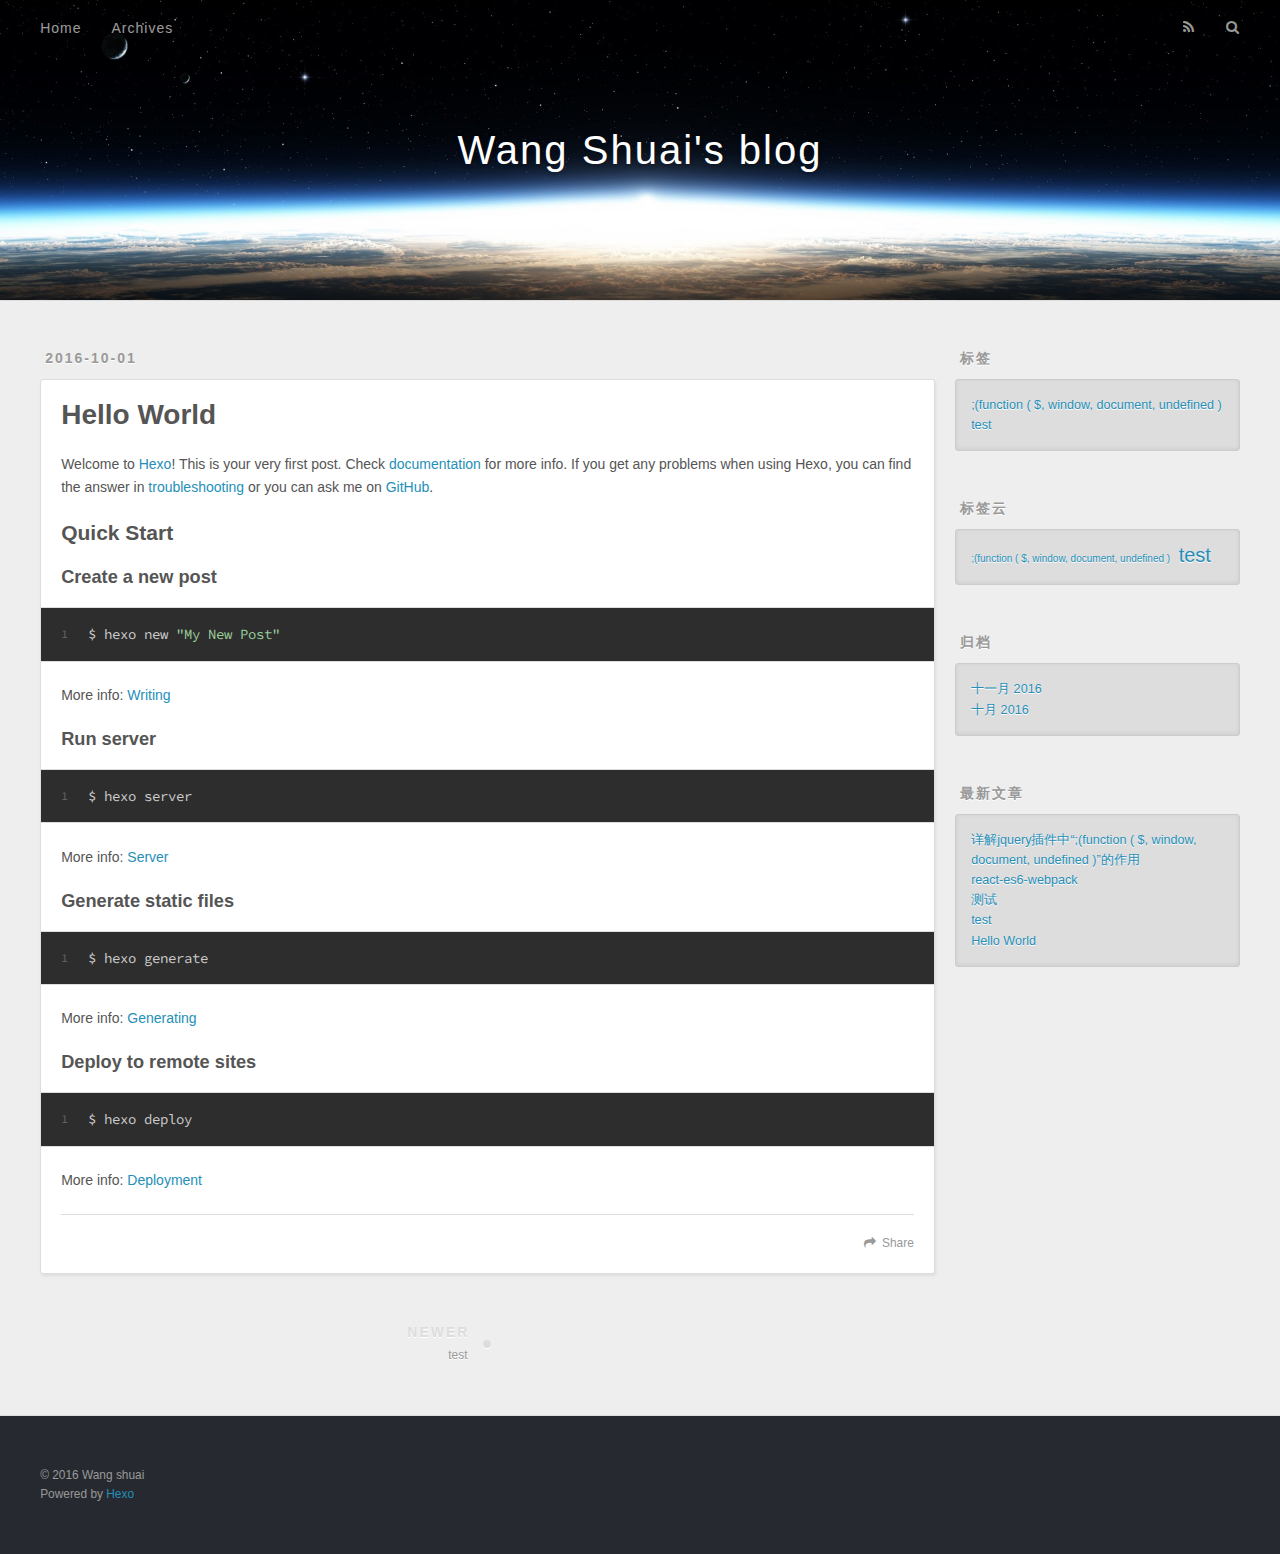
<file: 2016/10/01/hello-world/index.html>
<!DOCTYPE html>
<html>
<head>
  <meta charset="utf-8">
  
  <title>Hello World | Wang Shuai&#39;s blog</title>
  <meta name="viewport" content="width=device-width, initial-scale=1, maximum-scale=1">
  <meta name="description" content="Welcome to Hexo! This is your very first post. Check documentation for more info. If you get any problems when using Hexo, you can find the answer in troubleshooting or you can ask me on GitHub.
Quick">
<meta property="og:type" content="article">
<meta property="og:title" content="Hello World">
<meta property="og:url" content="http://yoursite.com/2016/10/01/hello-world/index.html">
<meta property="og:site_name" content="Wang Shuai's blog">
<meta property="og:description" content="Welcome to Hexo! This is your very first post. Check documentation for more info. If you get any problems when using Hexo, you can find the answer in troubleshooting or you can ask me on GitHub.
Quick">
<meta property="og:updated_time" content="2016-10-01T10:33:30.357Z">
<meta name="twitter:card" content="summary">
<meta name="twitter:title" content="Hello World">
<meta name="twitter:description" content="Welcome to Hexo! This is your very first post. Check documentation for more info. If you get any problems when using Hexo, you can find the answer in troubleshooting or you can ask me on GitHub.
Quick">
  
    <link rel="alternate" href="/atom.xml" title="Wang Shuai&#39;s blog" type="application/atom+xml">
  
  
    <link rel="icon" href="/favicon.png">
  
  
    <link href="//fonts.googleapis.com/css?family=Source+Code+Pro" rel="stylesheet" type="text/css">
  
  <link rel="stylesheet" href="/css/style.css">
  

</head>

<body>
  <div id="container">
    <div id="wrap">
      <header id="header">
  <div id="banner"></div>
  <div id="header-outer" class="outer">
    <div id="header-title" class="inner">
      <h1 id="logo-wrap">
        <a href="/" id="logo">Wang Shuai&#39;s blog</a>
      </h1>
      
    </div>
    <div id="header-inner" class="inner">
      <nav id="main-nav">
        <a id="main-nav-toggle" class="nav-icon"></a>
        
          <a class="main-nav-link" href="/">Home</a>
        
          <a class="main-nav-link" href="/archives">Archives</a>
        
      </nav>
      <nav id="sub-nav">
        
          <a id="nav-rss-link" class="nav-icon" href="/atom.xml" title="RSS Feed"></a>
        
        <a id="nav-search-btn" class="nav-icon" title="搜索"></a>
      </nav>
      <div id="search-form-wrap">
        <form action="//google.com/search" method="get" accept-charset="UTF-8" class="search-form"><input type="search" name="q" results="0" class="search-form-input" placeholder="Search"><button type="submit" class="search-form-submit">&#xF002;</button><input type="hidden" name="sitesearch" value="http://yoursite.com"></form>
      </div>
    </div>
  </div>
</header>
      <div class="outer">
        <section id="main"><article id="post-hello-world" class="article article-type-post" itemscope itemprop="blogPost">
  <div class="article-meta">
    <a href="/2016/10/01/hello-world/" class="article-date">
  <time datetime="2016-10-01T10:33:30.357Z" itemprop="datePublished">2016-10-01</time>
</a>
    
  </div>
  <div class="article-inner">
    
    
      <header class="article-header">
        
  
    <h1 class="article-title" itemprop="name">
      Hello World
    </h1>
  

      </header>
    
    <div class="article-entry" itemprop="articleBody">
      
        <p>Welcome to <a href="https://hexo.io/" target="_blank" rel="external">Hexo</a>! This is your very first post. Check <a href="https://hexo.io/docs/" target="_blank" rel="external">documentation</a> for more info. If you get any problems when using Hexo, you can find the answer in <a href="https://hexo.io/docs/troubleshooting.html" target="_blank" rel="external">troubleshooting</a> or you can ask me on <a href="https://github.com/hexojs/hexo/issues" target="_blank" rel="external">GitHub</a>.</p>
<h2 id="Quick-Start"><a href="#Quick-Start" class="headerlink" title="Quick Start"></a>Quick Start</h2><h3 id="Create-a-new-post"><a href="#Create-a-new-post" class="headerlink" title="Create a new post"></a>Create a new post</h3><figure class="highlight bash"><table><tr><td class="gutter"><pre><div class="line">1</div></pre></td><td class="code"><pre><div class="line">$ hexo new <span class="string">"My New Post"</span></div></pre></td></tr></table></figure>
<p>More info: <a href="https://hexo.io/docs/writing.html" target="_blank" rel="external">Writing</a></p>
<h3 id="Run-server"><a href="#Run-server" class="headerlink" title="Run server"></a>Run server</h3><figure class="highlight bash"><table><tr><td class="gutter"><pre><div class="line">1</div></pre></td><td class="code"><pre><div class="line">$ hexo server</div></pre></td></tr></table></figure>
<p>More info: <a href="https://hexo.io/docs/server.html" target="_blank" rel="external">Server</a></p>
<h3 id="Generate-static-files"><a href="#Generate-static-files" class="headerlink" title="Generate static files"></a>Generate static files</h3><figure class="highlight bash"><table><tr><td class="gutter"><pre><div class="line">1</div></pre></td><td class="code"><pre><div class="line">$ hexo generate</div></pre></td></tr></table></figure>
<p>More info: <a href="https://hexo.io/docs/generating.html" target="_blank" rel="external">Generating</a></p>
<h3 id="Deploy-to-remote-sites"><a href="#Deploy-to-remote-sites" class="headerlink" title="Deploy to remote sites"></a>Deploy to remote sites</h3><figure class="highlight bash"><table><tr><td class="gutter"><pre><div class="line">1</div></pre></td><td class="code"><pre><div class="line">$ hexo deploy</div></pre></td></tr></table></figure>
<p>More info: <a href="https://hexo.io/docs/deployment.html" target="_blank" rel="external">Deployment</a></p>

      
    </div>
    <footer class="article-footer">
      <a data-url="http://yoursite.com/2016/10/01/hello-world/" data-id="civ52ayc40008qsli6u2qhtsq" class="article-share-link">Share</a>
      
      
    </footer>
  </div>
  
    
<nav id="article-nav">
  
    <a href="/2016/10/02/test/" id="article-nav-newer" class="article-nav-link-wrap">
      <strong class="article-nav-caption">Newer</strong>
      <div class="article-nav-title">
        
          test
        
      </div>
    </a>
  
  
</nav>

  
</article>

</section>
        
          <aside id="sidebar">
  
    

  
    
  <div class="widget-wrap">
    <h3 class="widget-title">标签</h3>
    <div class="widget">
      <ul class="tag-list"><li class="tag-list-item"><a class="tag-list-link" href="/tags/function-window-document-undefined/">;(function ( $, window, document, undefined )</a></li><li class="tag-list-item"><a class="tag-list-link" href="/tags/test/">test</a></li></ul>
    </div>
  </div>


  
    
  <div class="widget-wrap">
    <h3 class="widget-title">标签云</h3>
    <div class="widget tagcloud">
      <a href="/tags/function-window-document-undefined/" style="font-size: 10px;">;(function ( $, window, document, undefined )</a> <a href="/tags/test/" style="font-size: 20px;">test</a>
    </div>
  </div>

  
    
  <div class="widget-wrap">
    <h3 class="widget-title">归档</h3>
    <div class="widget">
      <ul class="archive-list"><li class="archive-list-item"><a class="archive-list-link" href="/archives/2016/11/">十一月 2016</a></li><li class="archive-list-item"><a class="archive-list-link" href="/archives/2016/10/">十月 2016</a></li></ul>
    </div>
  </div>


  
    
  <div class="widget-wrap">
    <h3 class="widget-title">最新文章</h3>
    <div class="widget">
      <ul>
        
          <li>
            <a href="/2016/11/05/详解jquery插件中“;(function ( $, window, document, undefined )”的作用/">详解jquery插件中“;(function ( $, window, document, undefined )”的作用</a>
          </li>
        
          <li>
            <a href="/2016/10/30/react-es6-webpack/">react-es6-webpack</a>
          </li>
        
          <li>
            <a href="/2016/10/02/测试/">测试</a>
          </li>
        
          <li>
            <a href="/2016/10/02/test/">test</a>
          </li>
        
          <li>
            <a href="/2016/10/01/hello-world/">Hello World</a>
          </li>
        
      </ul>
    </div>
  </div>

  
</aside>
        
      </div>
      <footer id="footer">
  
  <div class="outer">
    <div id="footer-info" class="inner">
      &copy; 2016 Wang shuai<br>
      Powered by <a href="http://hexo.io/" target="_blank">Hexo</a>
    </div>
  </div>
</footer>
    </div>
    <nav id="mobile-nav">
  
    <a href="/" class="mobile-nav-link">Home</a>
  
    <a href="/archives" class="mobile-nav-link">Archives</a>
  
</nav>
    



  <link rel="stylesheet" href="/fancybox/jquery.fancybox.css">
  <script src="/fancybox/jquery.fancybox.pack.js"></script>


<script src="/js/script.js"></script>

  </div>
</body>
</html>
</file>
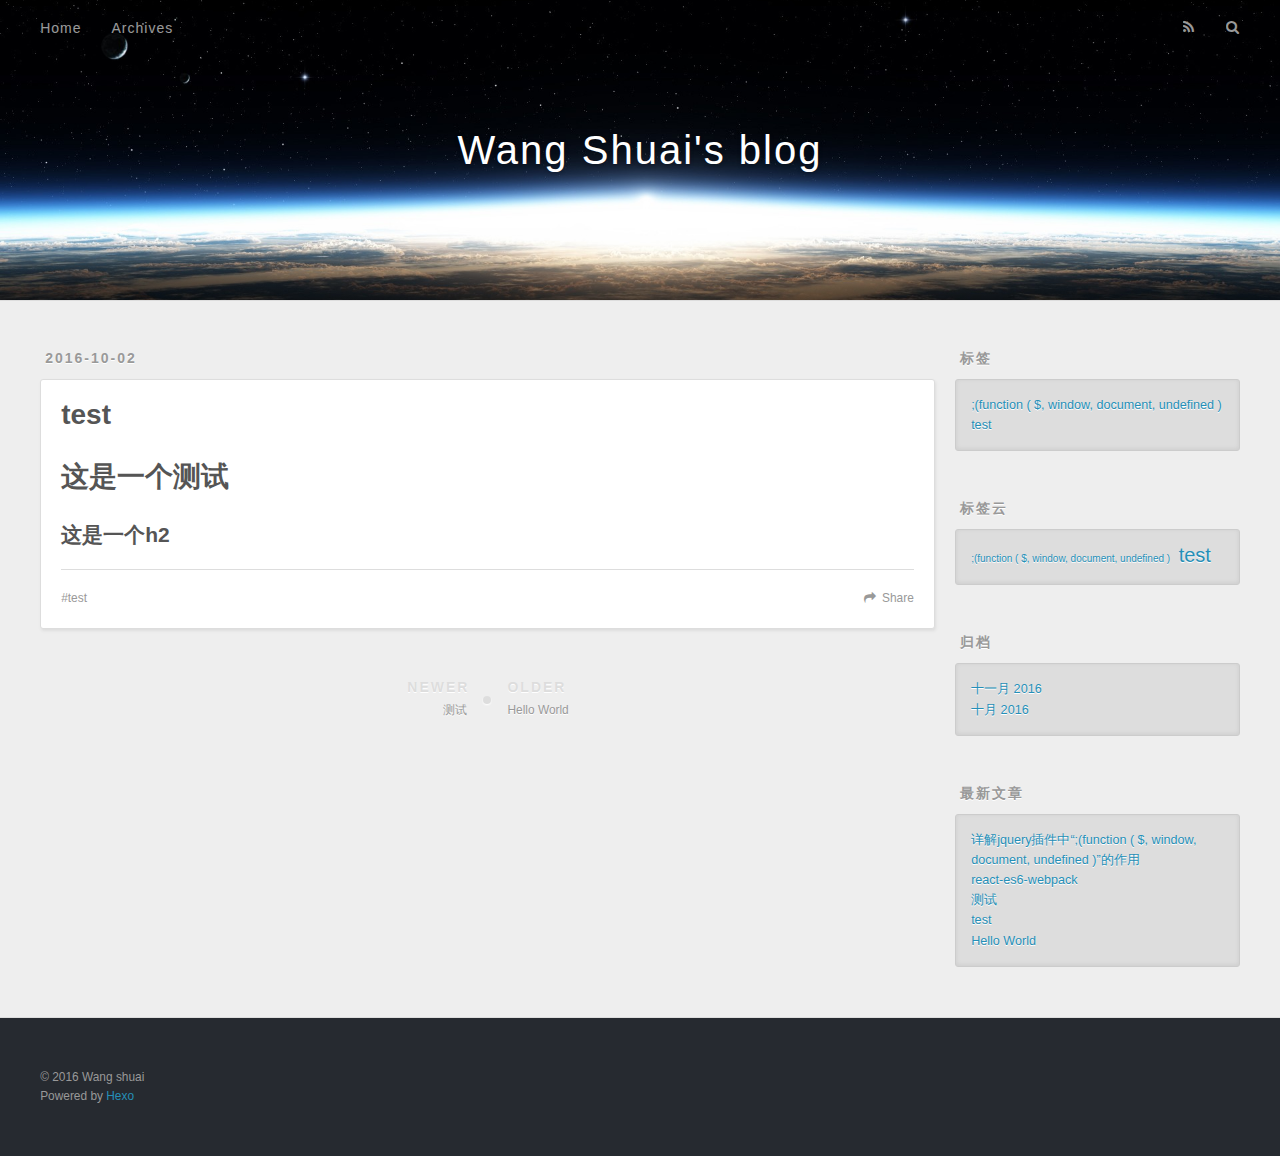
<file: 2016/10/02/test/index.html>
<!DOCTYPE html>
<html>
<head>
  <meta charset="utf-8">
  
  <title>test | Wang Shuai&#39;s blog</title>
  <meta name="viewport" content="width=device-width, initial-scale=1, maximum-scale=1">
  <meta name="description" content="这是一个测试这是一个h2">
<meta property="og:type" content="article">
<meta property="og:title" content="test">
<meta property="og:url" content="http://yoursite.com/2016/10/02/test/index.html">
<meta property="og:site_name" content="Wang Shuai's blog">
<meta property="og:description" content="这是一个测试这是一个h2">
<meta property="og:updated_time" content="2016-10-03T11:27:17.687Z">
<meta name="twitter:card" content="summary">
<meta name="twitter:title" content="test">
<meta name="twitter:description" content="这是一个测试这是一个h2">
  
    <link rel="alternate" href="/atom.xml" title="Wang Shuai&#39;s blog" type="application/atom+xml">
  
  
    <link rel="icon" href="/favicon.png">
  
  
    <link href="//fonts.googleapis.com/css?family=Source+Code+Pro" rel="stylesheet" type="text/css">
  
  <link rel="stylesheet" href="/css/style.css">
  

</head>

<body>
  <div id="container">
    <div id="wrap">
      <header id="header">
  <div id="banner"></div>
  <div id="header-outer" class="outer">
    <div id="header-title" class="inner">
      <h1 id="logo-wrap">
        <a href="/" id="logo">Wang Shuai&#39;s blog</a>
      </h1>
      
    </div>
    <div id="header-inner" class="inner">
      <nav id="main-nav">
        <a id="main-nav-toggle" class="nav-icon"></a>
        
          <a class="main-nav-link" href="/">Home</a>
        
          <a class="main-nav-link" href="/archives">Archives</a>
        
      </nav>
      <nav id="sub-nav">
        
          <a id="nav-rss-link" class="nav-icon" href="/atom.xml" title="RSS Feed"></a>
        
        <a id="nav-search-btn" class="nav-icon" title="搜索"></a>
      </nav>
      <div id="search-form-wrap">
        <form action="//google.com/search" method="get" accept-charset="UTF-8" class="search-form"><input type="search" name="q" results="0" class="search-form-input" placeholder="Search"><button type="submit" class="search-form-submit">&#xF002;</button><input type="hidden" name="sitesearch" value="http://yoursite.com"></form>
      </div>
    </div>
  </div>
</header>
      <div class="outer">
        <section id="main"><article id="post-test" class="article article-type-post" itemscope itemprop="blogPost">
  <div class="article-meta">
    <a href="/2016/10/02/test/" class="article-date">
  <time datetime="2016-10-02T09:59:13.000Z" itemprop="datePublished">2016-10-02</time>
</a>
    
  </div>
  <div class="article-inner">
    
    
      <header class="article-header">
        
  
    <h1 class="article-title" itemprop="name">
      test
    </h1>
  

      </header>
    
    <div class="article-entry" itemprop="articleBody">
      
        <h1 id="这是一个测试"><a href="#这是一个测试" class="headerlink" title="这是一个测试"></a>这是一个测试</h1><h2 id="这是一个h2"><a href="#这是一个h2" class="headerlink" title="这是一个h2"></a>这是一个h2</h2>
      
    </div>
    <footer class="article-footer">
      <a data-url="http://yoursite.com/2016/10/02/test/" data-id="civ52aybc0003qslim0dedf9g" class="article-share-link">Share</a>
      
      
  <ul class="article-tag-list"><li class="article-tag-list-item"><a class="article-tag-list-link" href="/tags/test/">test</a></li></ul>

    </footer>
  </div>
  
    
<nav id="article-nav">
  
    <a href="/2016/10/02/测试/" id="article-nav-newer" class="article-nav-link-wrap">
      <strong class="article-nav-caption">Newer</strong>
      <div class="article-nav-title">
        
          测试
        
      </div>
    </a>
  
  
    <a href="/2016/10/01/hello-world/" id="article-nav-older" class="article-nav-link-wrap">
      <strong class="article-nav-caption">Older</strong>
      <div class="article-nav-title">Hello World</div>
    </a>
  
</nav>

  
</article>

</section>
        
          <aside id="sidebar">
  
    

  
    
  <div class="widget-wrap">
    <h3 class="widget-title">标签</h3>
    <div class="widget">
      <ul class="tag-list"><li class="tag-list-item"><a class="tag-list-link" href="/tags/function-window-document-undefined/">;(function ( $, window, document, undefined )</a></li><li class="tag-list-item"><a class="tag-list-link" href="/tags/test/">test</a></li></ul>
    </div>
  </div>


  
    
  <div class="widget-wrap">
    <h3 class="widget-title">标签云</h3>
    <div class="widget tagcloud">
      <a href="/tags/function-window-document-undefined/" style="font-size: 10px;">;(function ( $, window, document, undefined )</a> <a href="/tags/test/" style="font-size: 20px;">test</a>
    </div>
  </div>

  
    
  <div class="widget-wrap">
    <h3 class="widget-title">归档</h3>
    <div class="widget">
      <ul class="archive-list"><li class="archive-list-item"><a class="archive-list-link" href="/archives/2016/11/">十一月 2016</a></li><li class="archive-list-item"><a class="archive-list-link" href="/archives/2016/10/">十月 2016</a></li></ul>
    </div>
  </div>


  
    
  <div class="widget-wrap">
    <h3 class="widget-title">最新文章</h3>
    <div class="widget">
      <ul>
        
          <li>
            <a href="/2016/11/05/详解jquery插件中“;(function ( $, window, document, undefined )”的作用/">详解jquery插件中“;(function ( $, window, document, undefined )”的作用</a>
          </li>
        
          <li>
            <a href="/2016/10/30/react-es6-webpack/">react-es6-webpack</a>
          </li>
        
          <li>
            <a href="/2016/10/02/测试/">测试</a>
          </li>
        
          <li>
            <a href="/2016/10/02/test/">test</a>
          </li>
        
          <li>
            <a href="/2016/10/01/hello-world/">Hello World</a>
          </li>
        
      </ul>
    </div>
  </div>

  
</aside>
        
      </div>
      <footer id="footer">
  
  <div class="outer">
    <div id="footer-info" class="inner">
      &copy; 2016 Wang shuai<br>
      Powered by <a href="http://hexo.io/" target="_blank">Hexo</a>
    </div>
  </div>
</footer>
    </div>
    <nav id="mobile-nav">
  
    <a href="/" class="mobile-nav-link">Home</a>
  
    <a href="/archives" class="mobile-nav-link">Archives</a>
  
</nav>
    



  <link rel="stylesheet" href="/fancybox/jquery.fancybox.css">
  <script src="/fancybox/jquery.fancybox.pack.js"></script>


<script src="/js/script.js"></script>

  </div>
</body>
</html>
</file>
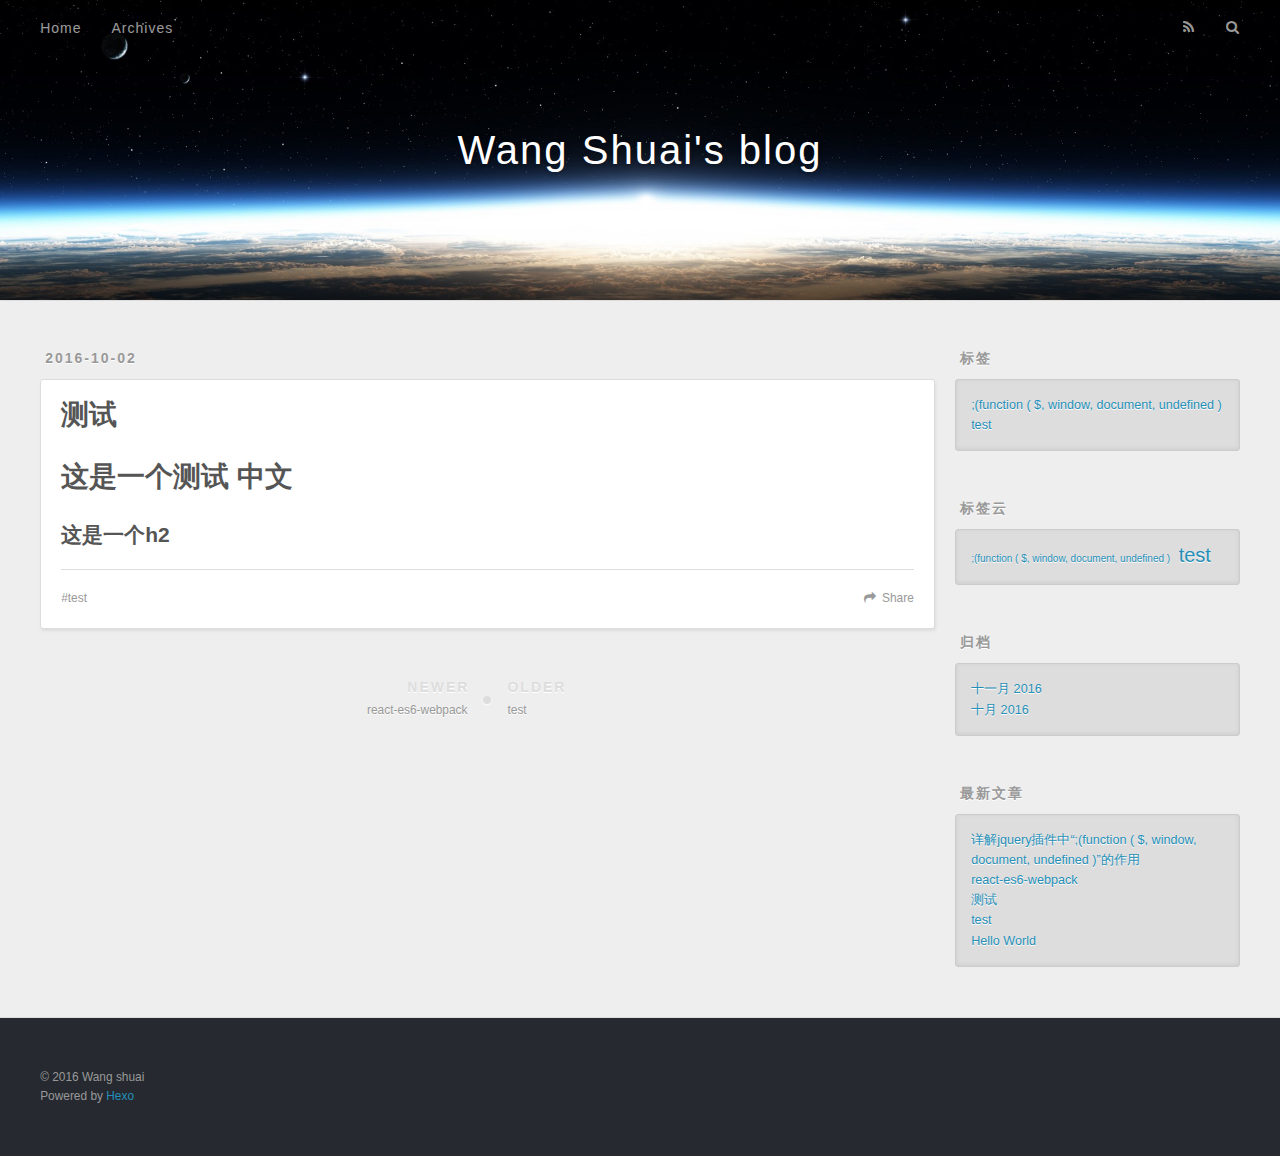
<file: 2016/10/02/测试/index.html>
<!DOCTYPE html>
<html>
<head>
  <meta charset="utf-8">
  
  <title>测试 | Wang Shuai&#39;s blog</title>
  <meta name="viewport" content="width=device-width, initial-scale=1, maximum-scale=1">
  <meta name="description" content="这是一个测试 中文这是一个h2">
<meta property="og:type" content="article">
<meta property="og:title" content="测试">
<meta property="og:url" content="http://yoursite.com/2016/10/02/测试/index.html">
<meta property="og:site_name" content="Wang Shuai's blog">
<meta property="og:description" content="这是一个测试 中文这是一个h2">
<meta property="og:updated_time" content="2016-10-03T11:37:46.310Z">
<meta name="twitter:card" content="summary">
<meta name="twitter:title" content="测试">
<meta name="twitter:description" content="这是一个测试 中文这是一个h2">
  
    <link rel="alternate" href="/atom.xml" title="Wang Shuai&#39;s blog" type="application/atom+xml">
  
  
    <link rel="icon" href="/favicon.png">
  
  
    <link href="//fonts.googleapis.com/css?family=Source+Code+Pro" rel="stylesheet" type="text/css">
  
  <link rel="stylesheet" href="/css/style.css">
  

</head>

<body>
  <div id="container">
    <div id="wrap">
      <header id="header">
  <div id="banner"></div>
  <div id="header-outer" class="outer">
    <div id="header-title" class="inner">
      <h1 id="logo-wrap">
        <a href="/" id="logo">Wang Shuai&#39;s blog</a>
      </h1>
      
    </div>
    <div id="header-inner" class="inner">
      <nav id="main-nav">
        <a id="main-nav-toggle" class="nav-icon"></a>
        
          <a class="main-nav-link" href="/">Home</a>
        
          <a class="main-nav-link" href="/archives">Archives</a>
        
      </nav>
      <nav id="sub-nav">
        
          <a id="nav-rss-link" class="nav-icon" href="/atom.xml" title="RSS Feed"></a>
        
        <a id="nav-search-btn" class="nav-icon" title="搜索"></a>
      </nav>
      <div id="search-form-wrap">
        <form action="//google.com/search" method="get" accept-charset="UTF-8" class="search-form"><input type="search" name="q" results="0" class="search-form-input" placeholder="Search"><button type="submit" class="search-form-submit">&#xF002;</button><input type="hidden" name="sitesearch" value="http://yoursite.com"></form>
      </div>
    </div>
  </div>
</header>
      <div class="outer">
        <section id="main"><article id="post-测试" class="article article-type-post" itemscope itemprop="blogPost">
  <div class="article-meta">
    <a href="/2016/10/02/测试/" class="article-date">
  <time datetime="2016-10-02T09:59:13.000Z" itemprop="datePublished">2016-10-02</time>
</a>
    
  </div>
  <div class="article-inner">
    
    
      <header class="article-header">
        
  
    <h1 class="article-title" itemprop="name">
      测试
    </h1>
  

      </header>
    
    <div class="article-entry" itemprop="articleBody">
      
        <h1 id="这是一个测试-中文"><a href="#这是一个测试-中文" class="headerlink" title="这是一个测试 中文"></a>这是一个测试 中文</h1><h2 id="这是一个h2"><a href="#这是一个h2" class="headerlink" title="这是一个h2"></a>这是一个h2</h2>
      
    </div>
    <footer class="article-footer">
      <a data-url="http://yoursite.com/2016/10/02/测试/" data-id="civ52ayba0002qsliazwn3g1j" class="article-share-link">Share</a>
      
      
  <ul class="article-tag-list"><li class="article-tag-list-item"><a class="article-tag-list-link" href="/tags/test/">test</a></li></ul>

    </footer>
  </div>
  
    
<nav id="article-nav">
  
    <a href="/2016/10/30/react-es6-webpack/" id="article-nav-newer" class="article-nav-link-wrap">
      <strong class="article-nav-caption">Newer</strong>
      <div class="article-nav-title">
        
          react-es6-webpack
        
      </div>
    </a>
  
  
    <a href="/2016/10/02/test/" id="article-nav-older" class="article-nav-link-wrap">
      <strong class="article-nav-caption">Older</strong>
      <div class="article-nav-title">test</div>
    </a>
  
</nav>

  
</article>

</section>
        
          <aside id="sidebar">
  
    

  
    
  <div class="widget-wrap">
    <h3 class="widget-title">标签</h3>
    <div class="widget">
      <ul class="tag-list"><li class="tag-list-item"><a class="tag-list-link" href="/tags/function-window-document-undefined/">;(function ( $, window, document, undefined )</a></li><li class="tag-list-item"><a class="tag-list-link" href="/tags/test/">test</a></li></ul>
    </div>
  </div>


  
    
  <div class="widget-wrap">
    <h3 class="widget-title">标签云</h3>
    <div class="widget tagcloud">
      <a href="/tags/function-window-document-undefined/" style="font-size: 10px;">;(function ( $, window, document, undefined )</a> <a href="/tags/test/" style="font-size: 20px;">test</a>
    </div>
  </div>

  
    
  <div class="widget-wrap">
    <h3 class="widget-title">归档</h3>
    <div class="widget">
      <ul class="archive-list"><li class="archive-list-item"><a class="archive-list-link" href="/archives/2016/11/">十一月 2016</a></li><li class="archive-list-item"><a class="archive-list-link" href="/archives/2016/10/">十月 2016</a></li></ul>
    </div>
  </div>


  
    
  <div class="widget-wrap">
    <h3 class="widget-title">最新文章</h3>
    <div class="widget">
      <ul>
        
          <li>
            <a href="/2016/11/05/详解jquery插件中“;(function ( $, window, document, undefined )”的作用/">详解jquery插件中“;(function ( $, window, document, undefined )”的作用</a>
          </li>
        
          <li>
            <a href="/2016/10/30/react-es6-webpack/">react-es6-webpack</a>
          </li>
        
          <li>
            <a href="/2016/10/02/测试/">测试</a>
          </li>
        
          <li>
            <a href="/2016/10/02/test/">test</a>
          </li>
        
          <li>
            <a href="/2016/10/01/hello-world/">Hello World</a>
          </li>
        
      </ul>
    </div>
  </div>

  
</aside>
        
      </div>
      <footer id="footer">
  
  <div class="outer">
    <div id="footer-info" class="inner">
      &copy; 2016 Wang shuai<br>
      Powered by <a href="http://hexo.io/" target="_blank">Hexo</a>
    </div>
  </div>
</footer>
    </div>
    <nav id="mobile-nav">
  
    <a href="/" class="mobile-nav-link">Home</a>
  
    <a href="/archives" class="mobile-nav-link">Archives</a>
  
</nav>
    



  <link rel="stylesheet" href="/fancybox/jquery.fancybox.css">
  <script src="/fancybox/jquery.fancybox.pack.js"></script>


<script src="/js/script.js"></script>

  </div>
</body>
</html>
</file>
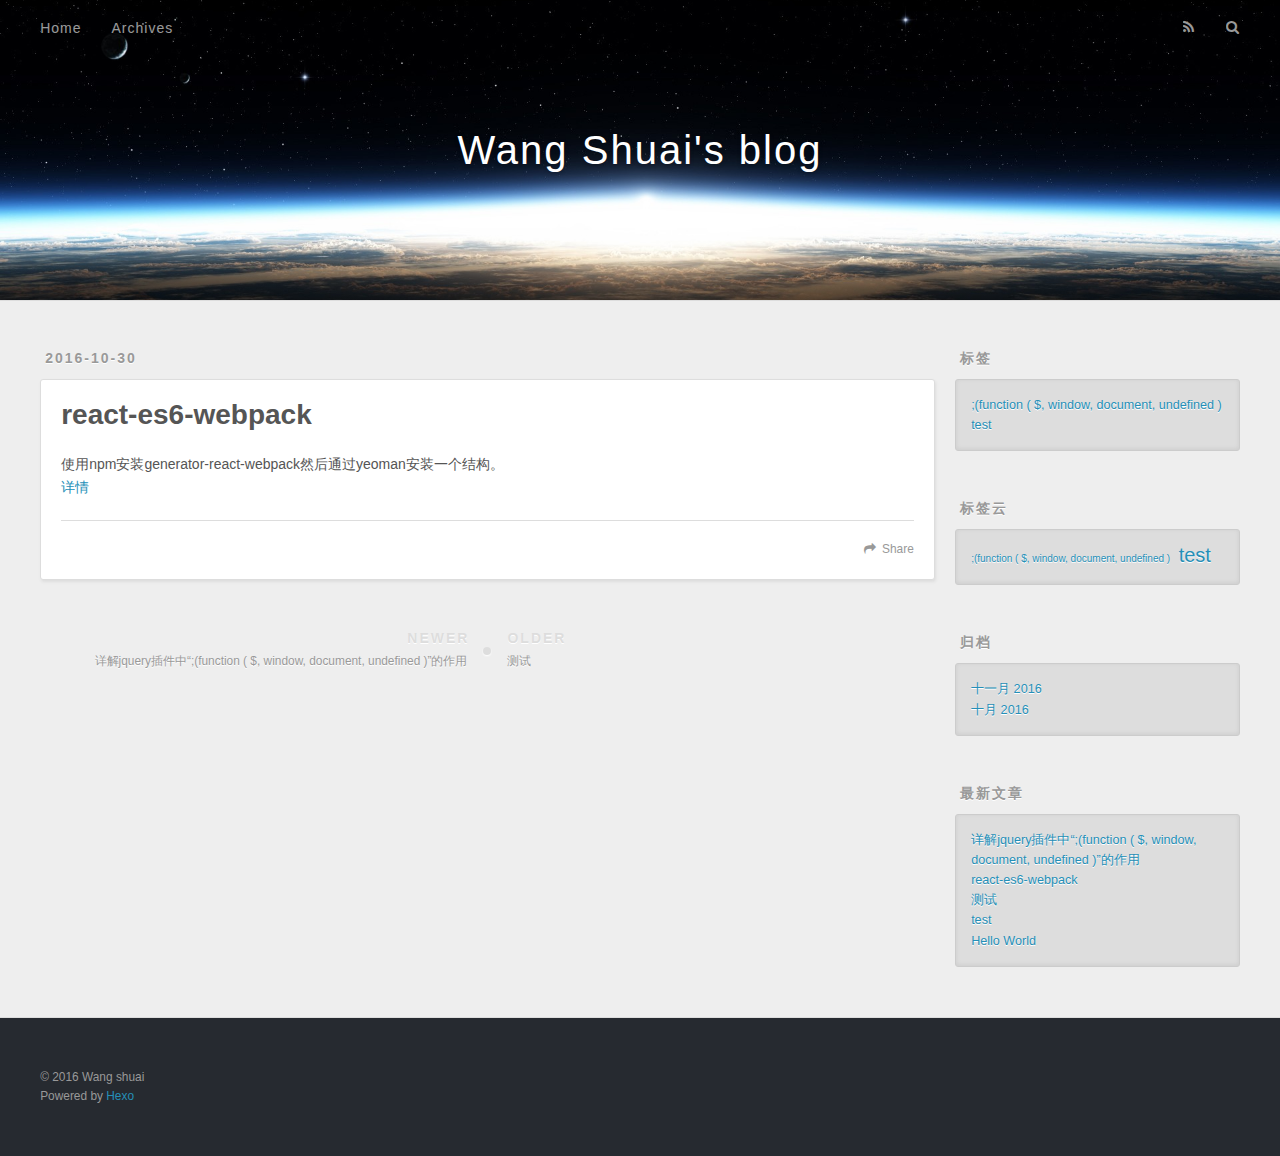
<file: 2016/10/30/react-es6-webpack/index.html>
<!DOCTYPE html>
<html>
<head>
  <meta charset="utf-8">
  
  <title>react-es6-webpack | Wang Shuai&#39;s blog</title>
  <meta name="viewport" content="width=device-width, initial-scale=1, maximum-scale=1">
  <meta name="description" content="使用npm安装generator-react-webpack然后通过yeoman安装一个结构。详情">
<meta property="og:type" content="article">
<meta property="og:title" content="react-es6-webpack">
<meta property="og:url" content="http://yoursite.com/2016/10/30/react-es6-webpack/index.html">
<meta property="og:site_name" content="Wang Shuai's blog">
<meta property="og:description" content="使用npm安装generator-react-webpack然后通过yeoman安装一个结构。详情">
<meta property="og:updated_time" content="2016-10-30T13:55:01.195Z">
<meta name="twitter:card" content="summary">
<meta name="twitter:title" content="react-es6-webpack">
<meta name="twitter:description" content="使用npm安装generator-react-webpack然后通过yeoman安装一个结构。详情">
  
    <link rel="alternate" href="/atom.xml" title="Wang Shuai&#39;s blog" type="application/atom+xml">
  
  
    <link rel="icon" href="/favicon.png">
  
  
    <link href="//fonts.googleapis.com/css?family=Source+Code+Pro" rel="stylesheet" type="text/css">
  
  <link rel="stylesheet" href="/css/style.css">
  

</head>

<body>
  <div id="container">
    <div id="wrap">
      <header id="header">
  <div id="banner"></div>
  <div id="header-outer" class="outer">
    <div id="header-title" class="inner">
      <h1 id="logo-wrap">
        <a href="/" id="logo">Wang Shuai&#39;s blog</a>
      </h1>
      
    </div>
    <div id="header-inner" class="inner">
      <nav id="main-nav">
        <a id="main-nav-toggle" class="nav-icon"></a>
        
          <a class="main-nav-link" href="/">Home</a>
        
          <a class="main-nav-link" href="/archives">Archives</a>
        
      </nav>
      <nav id="sub-nav">
        
          <a id="nav-rss-link" class="nav-icon" href="/atom.xml" title="RSS Feed"></a>
        
        <a id="nav-search-btn" class="nav-icon" title="搜索"></a>
      </nav>
      <div id="search-form-wrap">
        <form action="//google.com/search" method="get" accept-charset="UTF-8" class="search-form"><input type="search" name="q" results="0" class="search-form-input" placeholder="Search"><button type="submit" class="search-form-submit">&#xF002;</button><input type="hidden" name="sitesearch" value="http://yoursite.com"></form>
      </div>
    </div>
  </div>
</header>
      <div class="outer">
        <section id="main"><article id="post-react-es6-webpack" class="article article-type-post" itemscope itemprop="blogPost">
  <div class="article-meta">
    <a href="/2016/10/30/react-es6-webpack/" class="article-date">
  <time datetime="2016-10-30T13:45:24.000Z" itemprop="datePublished">2016-10-30</time>
</a>
    
  </div>
  <div class="article-inner">
    
    
      <header class="article-header">
        
  
    <h1 class="article-title" itemprop="name">
      react-es6-webpack
    </h1>
  

      </header>
    
    <div class="article-entry" itemprop="articleBody">
      
        <p>使用npm安装generator-react-webpack然后通过yeoman安装一个结构。<br><a href="https://www.npmjs.com/package/generator-react-webpack" target="_blank" rel="external">详情</a></p>

      
    </div>
    <footer class="article-footer">
      <a data-url="http://yoursite.com/2016/10/30/react-es6-webpack/" data-id="civ52aya60000qsliihldrqly" class="article-share-link">Share</a>
      
      
    </footer>
  </div>
  
    
<nav id="article-nav">
  
    <a href="/2016/11/05/详解jquery插件中“;(function ( $, window, document, undefined )”的作用/" id="article-nav-newer" class="article-nav-link-wrap">
      <strong class="article-nav-caption">Newer</strong>
      <div class="article-nav-title">
        
          详解jquery插件中“;(function ( $, window, document, undefined )”的作用
        
      </div>
    </a>
  
  
    <a href="/2016/10/02/测试/" id="article-nav-older" class="article-nav-link-wrap">
      <strong class="article-nav-caption">Older</strong>
      <div class="article-nav-title">测试</div>
    </a>
  
</nav>

  
</article>

</section>
        
          <aside id="sidebar">
  
    

  
    
  <div class="widget-wrap">
    <h3 class="widget-title">标签</h3>
    <div class="widget">
      <ul class="tag-list"><li class="tag-list-item"><a class="tag-list-link" href="/tags/function-window-document-undefined/">;(function ( $, window, document, undefined )</a></li><li class="tag-list-item"><a class="tag-list-link" href="/tags/test/">test</a></li></ul>
    </div>
  </div>


  
    
  <div class="widget-wrap">
    <h3 class="widget-title">标签云</h3>
    <div class="widget tagcloud">
      <a href="/tags/function-window-document-undefined/" style="font-size: 10px;">;(function ( $, window, document, undefined )</a> <a href="/tags/test/" style="font-size: 20px;">test</a>
    </div>
  </div>

  
    
  <div class="widget-wrap">
    <h3 class="widget-title">归档</h3>
    <div class="widget">
      <ul class="archive-list"><li class="archive-list-item"><a class="archive-list-link" href="/archives/2016/11/">十一月 2016</a></li><li class="archive-list-item"><a class="archive-list-link" href="/archives/2016/10/">十月 2016</a></li></ul>
    </div>
  </div>


  
    
  <div class="widget-wrap">
    <h3 class="widget-title">最新文章</h3>
    <div class="widget">
      <ul>
        
          <li>
            <a href="/2016/11/05/详解jquery插件中“;(function ( $, window, document, undefined )”的作用/">详解jquery插件中“;(function ( $, window, document, undefined )”的作用</a>
          </li>
        
          <li>
            <a href="/2016/10/30/react-es6-webpack/">react-es6-webpack</a>
          </li>
        
          <li>
            <a href="/2016/10/02/测试/">测试</a>
          </li>
        
          <li>
            <a href="/2016/10/02/test/">test</a>
          </li>
        
          <li>
            <a href="/2016/10/01/hello-world/">Hello World</a>
          </li>
        
      </ul>
    </div>
  </div>

  
</aside>
        
      </div>
      <footer id="footer">
  
  <div class="outer">
    <div id="footer-info" class="inner">
      &copy; 2016 Wang shuai<br>
      Powered by <a href="http://hexo.io/" target="_blank">Hexo</a>
    </div>
  </div>
</footer>
    </div>
    <nav id="mobile-nav">
  
    <a href="/" class="mobile-nav-link">Home</a>
  
    <a href="/archives" class="mobile-nav-link">Archives</a>
  
</nav>
    



  <link rel="stylesheet" href="/fancybox/jquery.fancybox.css">
  <script src="/fancybox/jquery.fancybox.pack.js"></script>


<script src="/js/script.js"></script>

  </div>
</body>
</html>
</file>
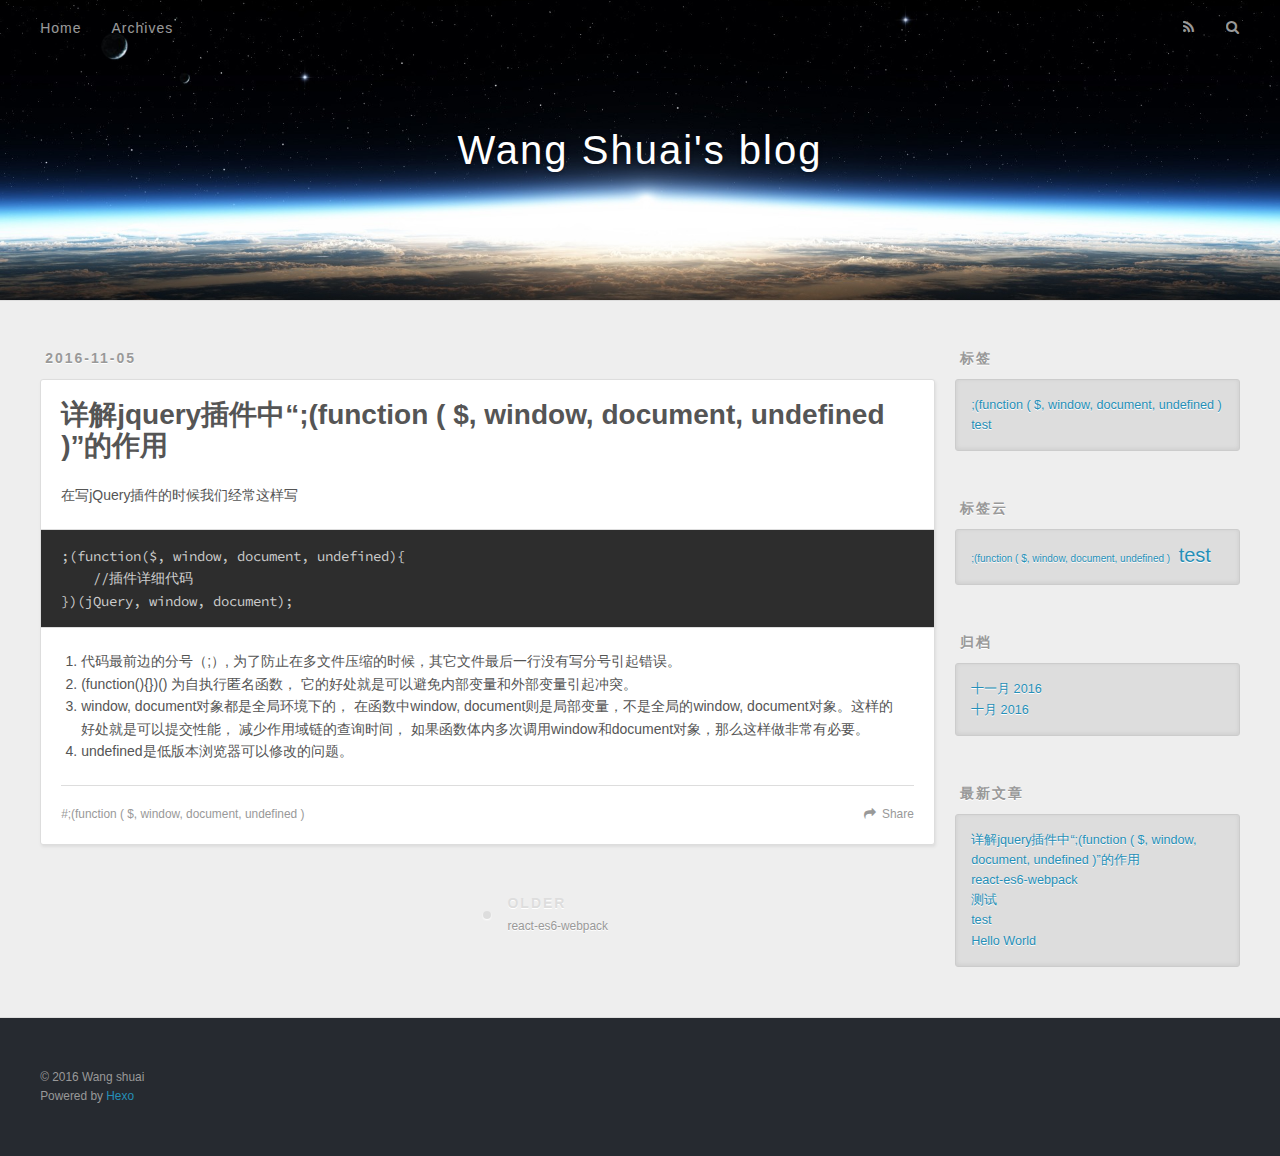
<file: 2016/11/05/详解jquery插件中“;(function ( $, window, document, undefined )”的作用/index.html>
<!DOCTYPE html>
<html>
<head>
  <meta charset="utf-8">
  
  <title>详解jquery插件中“;(function ( $, window, document, undefined )”的作用 | Wang Shuai&#39;s blog</title>
  <meta name="viewport" content="width=device-width, initial-scale=1, maximum-scale=1">
  <meta name="description" content="在写jQuery插件的时候我们经常这样写
;(function($, window, document, undefined){
    //插件详细代码
})(jQuery, window, document);



代码最前边的分号（;）, 为了防止在多文件压缩的时候，其它文件最后一行没有写分号引起错误。
(function(){})() 为自执行匿名函数， 它的好处就是可以避免内部变量和外">
<meta property="og:type" content="article">
<meta property="og:title" content="详解jquery插件中“;(function ( $, window, document, undefined )”的作用">
<meta property="og:url" content="http://yoursite.com/2016/11/05/详解jquery插件中“;(function ( $, window, document, undefined )”的作用/index.html">
<meta property="og:site_name" content="Wang Shuai's blog">
<meta property="og:description" content="在写jQuery插件的时候我们经常这样写
;(function($, window, document, undefined){
    //插件详细代码
})(jQuery, window, document);



代码最前边的分号（;）, 为了防止在多文件压缩的时候，其它文件最后一行没有写分号引起错误。
(function(){})() 为自执行匿名函数， 它的好处就是可以避免内部变量和外">
<meta property="og:updated_time" content="2016-11-05T12:35:17.007Z">
<meta name="twitter:card" content="summary">
<meta name="twitter:title" content="详解jquery插件中“;(function ( $, window, document, undefined )”的作用">
<meta name="twitter:description" content="在写jQuery插件的时候我们经常这样写
;(function($, window, document, undefined){
    //插件详细代码
})(jQuery, window, document);



代码最前边的分号（;）, 为了防止在多文件压缩的时候，其它文件最后一行没有写分号引起错误。
(function(){})() 为自执行匿名函数， 它的好处就是可以避免内部变量和外">
  
    <link rel="alternate" href="/atom.xml" title="Wang Shuai&#39;s blog" type="application/atom+xml">
  
  
    <link rel="icon" href="/favicon.png">
  
  
    <link href="//fonts.googleapis.com/css?family=Source+Code+Pro" rel="stylesheet" type="text/css">
  
  <link rel="stylesheet" href="/css/style.css">
  

</head>

<body>
  <div id="container">
    <div id="wrap">
      <header id="header">
  <div id="banner"></div>
  <div id="header-outer" class="outer">
    <div id="header-title" class="inner">
      <h1 id="logo-wrap">
        <a href="/" id="logo">Wang Shuai&#39;s blog</a>
      </h1>
      
    </div>
    <div id="header-inner" class="inner">
      <nav id="main-nav">
        <a id="main-nav-toggle" class="nav-icon"></a>
        
          <a class="main-nav-link" href="/">Home</a>
        
          <a class="main-nav-link" href="/archives">Archives</a>
        
      </nav>
      <nav id="sub-nav">
        
          <a id="nav-rss-link" class="nav-icon" href="/atom.xml" title="RSS Feed"></a>
        
        <a id="nav-search-btn" class="nav-icon" title="搜索"></a>
      </nav>
      <div id="search-form-wrap">
        <form action="//google.com/search" method="get" accept-charset="UTF-8" class="search-form"><input type="search" name="q" results="0" class="search-form-input" placeholder="Search"><button type="submit" class="search-form-submit">&#xF002;</button><input type="hidden" name="sitesearch" value="http://yoursite.com"></form>
      </div>
    </div>
  </div>
</header>
      <div class="outer">
        <section id="main"><article id="active-详解jquery插件中“;(function ( $, window, document, undefined )”的作用" class="article article-type-active" itemscope itemprop="blogPost">
  <div class="article-meta">
    <a href="/2016/11/05/详解jquery插件中“;(function ( $, window, document, undefined )”的作用/" class="article-date">
  <time datetime="2016-11-05T10:18:37.000Z" itemprop="datePublished">2016-11-05</time>
</a>
    
  </div>
  <div class="article-inner">
    
    
      <header class="article-header">
        
  
    <h1 class="article-title" itemprop="name">
      详解jquery插件中“;(function ( $, window, document, undefined )”的作用
    </h1>
  

      </header>
    
    <div class="article-entry" itemprop="articleBody">
      
        <p>在写jQuery插件的时候我们经常这样写</p>
<pre><code>;(function($, window, document, undefined){
    //插件详细代码
})(jQuery, window, document);
</code></pre>

<ol>
<li>代码最前边的分号（;）, 为了防止在多文件压缩的时候，其它文件最后一行没有写分号引起错误。</li>
<li>(function(){})() 为自执行匿名函数， 它的好处就是可以避免内部变量和外部变量引起冲突。</li>
<li>window, document对象都是全局环境下的， 在函数中window, document则是局部变量，不是全局的window, document对象。这样的好处就是可以提交性能， 减少作用域链的查询时间， 如果函数体内多次调用window和document对象，那么这样做非常有必要。</li>
<li>undefined是低版本浏览器可以修改的问题。</li>
</ol>

      
    </div>
    <footer class="article-footer">
      <a data-url="http://yoursite.com/2016/11/05/详解jquery插件中“;(function ( $, window, document, undefined )”的作用/" data-id="civ52aya90001qslio79czuzv" class="article-share-link">Share</a>
      
      
  <ul class="article-tag-list"><li class="article-tag-list-item"><a class="article-tag-list-link" href="/tags/function-window-document-undefined/">;(function ( $, window, document, undefined )</a></li></ul>

    </footer>
  </div>
  
    
<nav id="article-nav">
  
  
    <a href="/2016/10/30/react-es6-webpack/" id="article-nav-older" class="article-nav-link-wrap">
      <strong class="article-nav-caption">Older</strong>
      <div class="article-nav-title">react-es6-webpack</div>
    </a>
  
</nav>

  
</article>

</section>
        
          <aside id="sidebar">
  
    

  
    
  <div class="widget-wrap">
    <h3 class="widget-title">标签</h3>
    <div class="widget">
      <ul class="tag-list"><li class="tag-list-item"><a class="tag-list-link" href="/tags/function-window-document-undefined/">;(function ( $, window, document, undefined )</a></li><li class="tag-list-item"><a class="tag-list-link" href="/tags/test/">test</a></li></ul>
    </div>
  </div>


  
    
  <div class="widget-wrap">
    <h3 class="widget-title">标签云</h3>
    <div class="widget tagcloud">
      <a href="/tags/function-window-document-undefined/" style="font-size: 10px;">;(function ( $, window, document, undefined )</a> <a href="/tags/test/" style="font-size: 20px;">test</a>
    </div>
  </div>

  
    
  <div class="widget-wrap">
    <h3 class="widget-title">归档</h3>
    <div class="widget">
      <ul class="archive-list"><li class="archive-list-item"><a class="archive-list-link" href="/archives/2016/11/">十一月 2016</a></li><li class="archive-list-item"><a class="archive-list-link" href="/archives/2016/10/">十月 2016</a></li></ul>
    </div>
  </div>


  
    
  <div class="widget-wrap">
    <h3 class="widget-title">最新文章</h3>
    <div class="widget">
      <ul>
        
          <li>
            <a href="/2016/11/05/详解jquery插件中“;(function ( $, window, document, undefined )”的作用/">详解jquery插件中“;(function ( $, window, document, undefined )”的作用</a>
          </li>
        
          <li>
            <a href="/2016/10/30/react-es6-webpack/">react-es6-webpack</a>
          </li>
        
          <li>
            <a href="/2016/10/02/测试/">测试</a>
          </li>
        
          <li>
            <a href="/2016/10/02/test/">test</a>
          </li>
        
          <li>
            <a href="/2016/10/01/hello-world/">Hello World</a>
          </li>
        
      </ul>
    </div>
  </div>

  
</aside>
        
      </div>
      <footer id="footer">
  
  <div class="outer">
    <div id="footer-info" class="inner">
      &copy; 2016 Wang shuai<br>
      Powered by <a href="http://hexo.io/" target="_blank">Hexo</a>
    </div>
  </div>
</footer>
    </div>
    <nav id="mobile-nav">
  
    <a href="/" class="mobile-nav-link">Home</a>
  
    <a href="/archives" class="mobile-nav-link">Archives</a>
  
</nav>
    



  <link rel="stylesheet" href="/fancybox/jquery.fancybox.css">
  <script src="/fancybox/jquery.fancybox.pack.js"></script>


<script src="/js/script.js"></script>

  </div>
</body>
</html>
</file>
<file: css/style.css>
body {
  width: 100%;
}
body:before,
body:after {
  content: "";
  display: table;
}
body:after {
  clear: both;
}
html,
body,
div,
span,
applet,
object,
iframe,
h1,
h2,
h3,
h4,
h5,
h6,
p,
blockquote,
pre,
a,
abbr,
acronym,
address,
big,
cite,
code,
del,
dfn,
em,
img,
ins,
kbd,
q,
s,
samp,
small,
strike,
strong,
sub,
sup,
tt,
var,
dl,
dt,
dd,
ol,
ul,
li,
fieldset,
form,
label,
legend,
table,
caption,
tbody,
tfoot,
thead,
tr,
th,
td {
  margin: 0;
  padding: 0;
  border: 0;
  outline: 0;
  font-weight: inherit;
  font-style: inherit;
  font-family: inherit;
  font-size: 100%;
  vertical-align: baseline;
}
body {
  line-height: 1;
  color: #000;
  background: #fff;
}
ol,
ul {
  list-style: none;
}
table {
  border-collapse: separate;
  border-spacing: 0;
  vertical-align: middle;
}
caption,
th,
td {
  text-align: left;
  font-weight: normal;
  vertical-align: middle;
}
a img {
  border: none;
}
input,
button {
  margin: 0;
  padding: 0;
}
input::-moz-focus-inner,
button::-moz-focus-inner {
  border: 0;
  padding: 0;
}
@font-face {
  font-family: FontAwesome;
  font-style: normal;
  font-weight: normal;
  src: url("fonts/fontawesome-webfont.eot?v=#4.0.3");
  src: url("fonts/fontawesome-webfont.eot?#iefix&v=#4.0.3") format("embedded-opentype"), url("fonts/fontawesome-webfont.woff?v=#4.0.3") format("woff"), url("fonts/fontawesome-webfont.ttf?v=#4.0.3") format("truetype"), url("fonts/fontawesome-webfont.svg#fontawesomeregular?v=#4.0.3") format("svg");
}
html,
body,
#container {
  height: 100%;
}
body {
  background: #eee;
  font: 14px "Helvetica Neue", Helvetica, Arial, sans-serif;
  -webkit-text-size-adjust: 100%;
}
.outer {
  max-width: 1220px;
  margin: 0 auto;
  padding: 0 20px;
}
.outer:before,
.outer:after {
  content: "";
  display: table;
}
.outer:after {
  clear: both;
}
.inner {
  display: inline;
  float: left;
  width: 98.33333333333333%;
  margin: 0 0.833333333333333%;
}
.left,
.alignleft {
  float: left;
}
.right,
.alignright {
  float: right;
}
.clear {
  clear: both;
}
#container {
  position: relative;
}
.mobile-nav-on {
  overflow: hidden;
}
#wrap {
  height: 100%;
  width: 100%;
  position: absolute;
  top: 0;
  left: 0;
  -webkit-transition: 0.2s ease-out;
  -moz-transition: 0.2s ease-out;
  -ms-transition: 0.2s ease-out;
  transition: 0.2s ease-out;
  z-index: 1;
  background: #eee;
}
.mobile-nav-on #wrap {
  left: 280px;
}
@media screen and (min-width: 768px) {
  #main {
    display: inline;
    float: left;
    width: 73.33333333333333%;
    margin: 0 0.833333333333333%;
  }
}
.article-date,
.article-category-link,
.archive-year,
.widget-title {
  text-decoration: none;
  text-transform: uppercase;
  letter-spacing: 2px;
  color: #999;
  margin-bottom: 1em;
  margin-left: 5px;
  line-height: 1em;
  text-shadow: 0 1px #fff;
  font-weight: bold;
}
.article-inner,
.archive-article-inner {
  background: #fff;
  -webkit-box-shadow: 1px 2px 3px #ddd;
  box-shadow: 1px 2px 3px #ddd;
  border: 1px solid #ddd;
  border-radius: 3px;
}
.article-entry h1,
.widget h1 {
  font-size: 2em;
}
.article-entry h2,
.widget h2 {
  font-size: 1.5em;
}
.article-entry h3,
.widget h3 {
  font-size: 1.3em;
}
.article-entry h4,
.widget h4 {
  font-size: 1.2em;
}
.article-entry h5,
.widget h5 {
  font-size: 1em;
}
.article-entry h6,
.widget h6 {
  font-size: 1em;
  color: #999;
}
.article-entry hr,
.widget hr {
  border: 1px dashed #ddd;
}
.article-entry strong,
.widget strong {
  font-weight: bold;
}
.article-entry em,
.widget em,
.article-entry cite,
.widget cite {
  font-style: italic;
}
.article-entry sup,
.widget sup,
.article-entry sub,
.widget sub {
  font-size: 0.75em;
  line-height: 0;
  position: relative;
  vertical-align: baseline;
}
.article-entry sup,
.widget sup {
  top: -0.5em;
}
.article-entry sub,
.widget sub {
  bottom: -0.2em;
}
.article-entry small,
.widget small {
  font-size: 0.85em;
}
.article-entry acronym,
.widget acronym,
.article-entry abbr,
.widget abbr {
  border-bottom: 1px dotted;
}
.article-entry ul,
.widget ul,
.article-entry ol,
.widget ol,
.article-entry dl,
.widget dl {
  margin: 0 20px;
  line-height: 1.6em;
}
.article-entry ul ul,
.widget ul ul,
.article-entry ol ul,
.widget ol ul,
.article-entry ul ol,
.widget ul ol,
.article-entry ol ol,
.widget ol ol {
  margin-top: 0;
  margin-bottom: 0;
}
.article-entry ul,
.widget ul {
  list-style: disc;
}
.article-entry ol,
.widget ol {
  list-style: decimal;
}
.article-entry dt,
.widget dt {
  font-weight: bold;
}
#header {
  height: 300px;
  position: relative;
  border-bottom: 1px solid #ddd;
}
#header:before,
#header:after {
  content: "";
  position: absolute;
  left: 0;
  right: 0;
  height: 40px;
}
#header:before {
  top: 0;
  background: -webkit-linear-gradient(rgba(0,0,0,0.2), transparent);
  background: -moz-linear-gradient(rgba(0,0,0,0.2), transparent);
  background: -ms-linear-gradient(rgba(0,0,0,0.2), transparent);
  background: linear-gradient(rgba(0,0,0,0.2), transparent);
}
#header:after {
  bottom: 0;
  background: -webkit-linear-gradient(transparent, rgba(0,0,0,0.2));
  background: -moz-linear-gradient(transparent, rgba(0,0,0,0.2));
  background: -ms-linear-gradient(transparent, rgba(0,0,0,0.2));
  background: linear-gradient(transparent, rgba(0,0,0,0.2));
}
#header-outer {
  height: 100%;
  position: relative;
}
#header-inner {
  position: relative;
  overflow: hidden;
}
#banner {
  position: absolute;
  top: 0;
  left: 0;
  width: 100%;
  height: 100%;
  background: url("images/banner.jpg") center #000;
  -webkit-background-size: cover;
  -moz-background-size: cover;
  background-size: cover;
  z-index: -1;
}
#header-title {
  text-align: center;
  height: 40px;
  position: absolute;
  top: 50%;
  left: 0;
  margin-top: -20px;
}
#logo,
#subtitle {
  text-decoration: none;
  color: #fff;
  font-weight: 300;
  text-shadow: 0 1px 4px rgba(0,0,0,0.3);
}
#logo {
  font-size: 40px;
  line-height: 40px;
  letter-spacing: 2px;
}
#subtitle {
  font-size: 16px;
  line-height: 16px;
  letter-spacing: 1px;
}
#subtitle-wrap {
  margin-top: 16px;
}
#main-nav {
  float: left;
  margin-left: -15px;
}
.nav-icon,
.main-nav-link {
  float: left;
  color: #fff;
  opacity: 0.6;
  text-decoration: none;
  text-shadow: 0 1px rgba(0,0,0,0.2);
  -webkit-transition: opacity 0.2s;
  -moz-transition: opacity 0.2s;
  -ms-transition: opacity 0.2s;
  transition: opacity 0.2s;
  display: block;
  padding: 20px 15px;
}
.nav-icon:hover,
.main-nav-link:hover {
  opacity: 1;
}
.nav-icon {
  font-family: FontAwesome;
  text-align: center;
  font-size: 14px;
  width: 14px;
  height: 14px;
  padding: 20px 15px;
  position: relative;
  cursor: pointer;
}
.main-nav-link {
  font-weight: 300;
  letter-spacing: 1px;
}
@media screen and (max-width: 479px) {
  .main-nav-link {
    display: none;
  }
}
#main-nav-toggle {
  display: none;
}
#main-nav-toggle:before {
  content: "\f0c9";
}
@media screen and (max-width: 479px) {
  #main-nav-toggle {
    display: block;
  }
}
#sub-nav {
  float: right;
  margin-right: -15px;
}
#nav-rss-link:before {
  content: "\f09e";
}
#nav-search-btn:before {
  content: "\f002";
}
#search-form-wrap {
  position: absolute;
  top: 15px;
  width: 150px;
  height: 30px;
  right: -150px;
  opacity: 0;
  -webkit-transition: 0.2s ease-out;
  -moz-transition: 0.2s ease-out;
  -ms-transition: 0.2s ease-out;
  transition: 0.2s ease-out;
}
#search-form-wrap.on {
  opacity: 1;
  right: 0;
}
@media screen and (max-width: 479px) {
  #search-form-wrap {
    width: 100%;
    right: -100%;
  }
}
.search-form {
  position: absolute;
  top: 0;
  left: 0;
  right: 0;
  background: #fff;
  padding: 5px 15px;
  border-radius: 15px;
  -webkit-box-shadow: 0 0 10px rgba(0,0,0,0.3);
  box-shadow: 0 0 10px rgba(0,0,0,0.3);
}
.search-form-input {
  border: none;
  background: none;
  color: #555;
  width: 100%;
  font: 13px "Helvetica Neue", Helvetica, Arial, sans-serif;
  outline: none;
}
.search-form-input::-webkit-search-results-decoration,
.search-form-input::-webkit-search-cancel-button {
  -webkit-appearance: none;
}
.search-form-submit {
  position: absolute;
  top: 50%;
  right: 10px;
  margin-top: -7px;
  font: 13px FontAwesome;
  border: none;
  background: none;
  color: #bbb;
  cursor: pointer;
}
.search-form-submit:hover,
.search-form-submit:focus {
  color: #777;
}
.article {
  margin: 50px 0;
}
.article-inner {
  overflow: hidden;
}
.article-meta:before,
.article-meta:after {
  content: "";
  display: table;
}
.article-meta:after {
  clear: both;
}
.article-date {
  float: left;
}
.article-category {
  float: left;
  line-height: 1em;
  color: #ccc;
  text-shadow: 0 1px #fff;
  margin-left: 8px;
}
.article-category:before {
  content: "\2022";
}
.article-category-link {
  margin: 0 12px 1em;
}
.article-header {
  padding: 20px 20px 0;
}
.article-title {
  text-decoration: none;
  font-size: 2em;
  font-weight: bold;
  color: #555;
  line-height: 1.1em;
  -webkit-transition: color 0.2s;
  -moz-transition: color 0.2s;
  -ms-transition: color 0.2s;
  transition: color 0.2s;
}
a.article-title:hover {
  color: #258fb8;
}
.article-entry {
  color: #555;
  padding: 0 20px;
}
.article-entry:before,
.article-entry:after {
  content: "";
  display: table;
}
.article-entry:after {
  clear: both;
}
.article-entry p,
.article-entry table {
  line-height: 1.6em;
  margin: 1.6em 0;
}
.article-entry h1,
.article-entry h2,
.article-entry h3,
.article-entry h4,
.article-entry h5,
.article-entry h6 {
  font-weight: bold;
}
.article-entry h1,
.article-entry h2,
.article-entry h3,
.article-entry h4,
.article-entry h5,
.article-entry h6 {
  line-height: 1.1em;
  margin: 1.1em 0;
}
.article-entry a {
  color: #258fb8;
  text-decoration: none;
}
.article-entry a:hover {
  text-decoration: underline;
}
.article-entry ul,
.article-entry ol,
.article-entry dl {
  margin-top: 1.6em;
  margin-bottom: 1.6em;
}
.article-entry img,
.article-entry video {
  max-width: 100%;
  height: auto;
  display: block;
  margin: auto;
}
.article-entry iframe {
  border: none;
}
.article-entry table {
  width: 100%;
  border-collapse: collapse;
  border-spacing: 0;
}
.article-entry th {
  font-weight: bold;
  border-bottom: 3px solid #ddd;
  padding-bottom: 0.5em;
}
.article-entry td {
  border-bottom: 1px solid #ddd;
  padding: 10px 0;
}
.article-entry blockquote {
  font-family: Georgia, "Times New Roman", serif;
  font-size: 1.4em;
  margin: 1.6em 20px;
  text-align: center;
}
.article-entry blockquote footer {
  font-size: 14px;
  margin: 1.6em 0;
  font-family: "Helvetica Neue", Helvetica, Arial, sans-serif;
}
.article-entry blockquote footer cite:before {
  content: "—";
  padding: 0 0.5em;
}
.article-entry .pullquote {
  text-align: left;
  width: 45%;
  margin: 0;
}
.article-entry .pullquote.left {
  margin-left: 0.5em;
  margin-right: 1em;
}
.article-entry .pullquote.right {
  margin-right: 0.5em;
  margin-left: 1em;
}
.article-entry .caption {
  color: #999;
  display: block;
  font-size: 0.9em;
  margin-top: 0.5em;
  position: relative;
  text-align: center;
}
.article-entry .video-container {
  position: relative;
  padding-top: 56.25%;
  height: 0;
  overflow: hidden;
}
.article-entry .video-container iframe,
.article-entry .video-container object,
.article-entry .video-container embed {
  position: absolute;
  top: 0;
  left: 0;
  width: 100%;
  height: 100%;
  margin-top: 0;
}
.article-more-link a {
  display: inline-block;
  line-height: 1em;
  padding: 6px 15px;
  border-radius: 15px;
  background: #eee;
  color: #999;
  text-shadow: 0 1px #fff;
  text-decoration: none;
}
.article-more-link a:hover {
  background: #258fb8;
  color: #fff;
  text-decoration: none;
  text-shadow: 0 1px #1e7293;
}
.article-footer {
  font-size: 0.85em;
  line-height: 1.6em;
  border-top: 1px solid #ddd;
  padding-top: 1.6em;
  margin: 0 20px 20px;
}
.article-footer:before,
.article-footer:after {
  content: "";
  display: table;
}
.article-footer:after {
  clear: both;
}
.article-footer a {
  color: #999;
  text-decoration: none;
}
.article-footer a:hover {
  color: #555;
}
.article-tag-list-item {
  float: left;
  margin-right: 10px;
}
.article-tag-list-link:before {
  content: "#";
}
.article-comment-link {
  float: right;
}
.article-comment-link:before {
  content: "\f075";
  font-family: FontAwesome;
  padding-right: 8px;
}
.article-share-link {
  cursor: pointer;
  float: right;
  margin-left: 20px;
}
.article-share-link:before {
  content: "\f064";
  font-family: FontAwesome;
  padding-right: 6px;
}
#article-nav {
  position: relative;
}
#article-nav:before,
#article-nav:after {
  content: "";
  display: table;
}
#article-nav:after {
  clear: both;
}
@media screen and (min-width: 768px) {
  #article-nav {
    margin: 50px 0;
  }
  #article-nav:before {
    width: 8px;
    height: 8px;
    position: absolute;
    top: 50%;
    left: 50%;
    margin-top: -4px;
    margin-left: -4px;
    content: "";
    border-radius: 50%;
    background: #ddd;
    -webkit-box-shadow: 0 1px 2px #fff;
    box-shadow: 0 1px 2px #fff;
  }
}
.article-nav-link-wrap {
  text-decoration: none;
  text-shadow: 0 1px #fff;
  color: #999;
  -webkit-box-sizing: border-box;
  -moz-box-sizing: border-box;
  box-sizing: border-box;
  margin-top: 50px;
  text-align: center;
  display: block;
}
.article-nav-link-wrap:hover {
  color: #555;
}
@media screen and (min-width: 768px) {
  .article-nav-link-wrap {
    width: 50%;
    margin-top: 0;
  }
}
@media screen and (min-width: 768px) {
  #article-nav-newer {
    float: left;
    text-align: right;
    padding-right: 20px;
  }
}
@media screen and (min-width: 768px) {
  #article-nav-older {
    float: right;
    text-align: left;
    padding-left: 20px;
  }
}
.article-nav-caption {
  text-transform: uppercase;
  letter-spacing: 2px;
  color: #ddd;
  line-height: 1em;
  font-weight: bold;
}
#article-nav-newer .article-nav-caption {
  margin-right: -2px;
}
.article-nav-title {
  font-size: 0.85em;
  line-height: 1.6em;
  margin-top: 0.5em;
}
.article-share-box {
  position: absolute;
  display: none;
  background: #fff;
  -webkit-box-shadow: 1px 2px 10px rgba(0,0,0,0.2);
  box-shadow: 1px 2px 10px rgba(0,0,0,0.2);
  border-radius: 3px;
  margin-left: -145px;
  overflow: hidden;
  z-index: 1;
}
.article-share-box.on {
  display: block;
}
.article-share-input {
  width: 100%;
  background: none;
  -webkit-box-sizing: border-box;
  -moz-box-sizing: border-box;
  box-sizing: border-box;
  font: 14px "Helvetica Neue", Helvetica, Arial, sans-serif;
  padding: 0 15px;
  color: #555;
  outline: none;
  border: 1px solid #ddd;
  border-radius: 3px 3px 0 0;
  height: 36px;
  line-height: 36px;
}
.article-share-links {
  background: #eee;
}
.article-share-links:before,
.article-share-links:after {
  content: "";
  display: table;
}
.article-share-links:after {
  clear: both;
}
.article-share-twitter,
.article-share-facebook,
.article-share-pinterest,
.article-share-google {
  width: 50px;
  height: 36px;
  display: block;
  float: left;
  position: relative;
  color: #999;
  text-shadow: 0 1px #fff;
}
.article-share-twitter:before,
.article-share-facebook:before,
.article-share-pinterest:before,
.article-share-google:before {
  font-size: 20px;
  font-family: FontAwesome;
  width: 20px;
  height: 20px;
  position: absolute;
  top: 50%;
  left: 50%;
  margin-top: -10px;
  margin-left: -10px;
  text-align: center;
}
.article-share-twitter:hover,
.article-share-facebook:hover,
.article-share-pinterest:hover,
.article-share-google:hover {
  color: #fff;
}
.article-share-twitter:before {
  content: "\f099";
}
.article-share-twitter:hover {
  background: #00aced;
  text-shadow: 0 1px #008abe;
}
.article-share-facebook:before {
  content: "\f09a";
}
.article-share-facebook:hover {
  background: #3b5998;
  text-shadow: 0 1px #2f477a;
}
.article-share-pinterest:before {
  content: "\f0d2";
}
.article-share-pinterest:hover {
  background: #cb2027;
  text-shadow: 0 1px #a21a1f;
}
.article-share-google:before {
  content: "\f0d5";
}
.article-share-google:hover {
  background: #dd4b39;
  text-shadow: 0 1px #be3221;
}
.article-gallery {
  background: #000;
  position: relative;
}
.article-gallery-photos {
  position: relative;
  overflow: hidden;
}
.article-gallery-img {
  display: none;
  max-width: 100%;
}
.article-gallery-img:first-child {
  display: block;
}
.article-gallery-img.loaded {
  position: absolute;
  display: block;
}
.article-gallery-img img {
  display: block;
  max-width: 100%;
  margin: 0 auto;
}
#comments {
  background: #fff;
  -webkit-box-shadow: 1px 2px 3px #ddd;
  box-shadow: 1px 2px 3px #ddd;
  padding: 20px;
  border: 1px solid #ddd;
  border-radius: 3px;
  margin: 50px 0;
}
#comments a {
  color: #258fb8;
}
.archives-wrap {
  margin: 50px 0;
}
.archives:before,
.archives:after {
  content: "";
  display: table;
}
.archives:after {
  clear: both;
}
.archive-year-wrap {
  margin-bottom: 1em;
}
.archives {
  -webkit-column-gap: 10px;
  -moz-column-gap: 10px;
  column-gap: 10px;
}
@media screen and (min-width: 480px) and (max-width: 767px) {
  .archives {
    -webkit-column-count: 2;
    -moz-column-count: 2;
    column-count: 2;
  }
}
@media screen and (min-width: 768px) {
  .archives {
    -webkit-column-count: 3;
    -moz-column-count: 3;
    column-count: 3;
  }
}
.archive-article {
  -webkit-column-break-inside: avoid;
  page-break-inside: avoid;
  overflow: hidden;
  break-inside: avoid-column;
}
.archive-article-inner {
  padding: 10px;
  margin-bottom: 15px;
}
.archive-article-title {
  text-decoration: none;
  font-weight: bold;
  color: #555;
  -webkit-transition: color 0.2s;
  -moz-transition: color 0.2s;
  -ms-transition: color 0.2s;
  transition: color 0.2s;
  line-height: 1.6em;
}
.archive-article-title:hover {
  color: #258fb8;
}
.archive-article-footer {
  margin-top: 1em;
}
.archive-article-date {
  color: #999;
  text-decoration: none;
  font-size: 0.85em;
  line-height: 1em;
  margin-bottom: 0.5em;
  display: block;
}
#page-nav {
  margin: 50px auto;
  background: #fff;
  -webkit-box-shadow: 1px 2px 3px #ddd;
  box-shadow: 1px 2px 3px #ddd;
  border: 1px solid #ddd;
  border-radius: 3px;
  text-align: center;
  color: #999;
  overflow: hidden;
}
#page-nav:before,
#page-nav:after {
  content: "";
  display: table;
}
#page-nav:after {
  clear: both;
}
#page-nav a,
#page-nav span {
  padding: 10px 20px;
  line-height: 1;
  height: 2ex;
}
#page-nav a {
  color: #999;
  text-decoration: none;
}
#page-nav a:hover {
  background: #999;
  color: #fff;
}
#page-nav .prev {
  float: left;
}
#page-nav .next {
  float: right;
}
#page-nav .page-number {
  display: inline-block;
}
@media screen and (max-width: 479px) {
  #page-nav .page-number {
    display: none;
  }
}
#page-nav .current {
  color: #555;
  font-weight: bold;
}
#page-nav .space {
  color: #ddd;
}
#footer {
  background: #262a30;
  padding: 50px 0;
  border-top: 1px solid #ddd;
  color: #999;
}
#footer a {
  color: #258fb8;
  text-decoration: none;
}
#footer a:hover {
  text-decoration: underline;
}
#footer-info {
  line-height: 1.6em;
  font-size: 0.85em;
}
.article-entry pre,
.article-entry .highlight {
  background: #2d2d2d;
  margin: 0 -20px;
  padding: 15px 20px;
  border-style: solid;
  border-color: #ddd;
  border-width: 1px 0;
  overflow: auto;
  color: #ccc;
  line-height: 22.400000000000002px;
}
.article-entry .highlight .gutter pre,
.article-entry .gist .gist-file .gist-data .line-numbers {
  color: #666;
  font-size: 0.85em;
}
.article-entry pre,
.article-entry code {
  font-family: "Source Code Pro", Consolas, Monaco, Menlo, Consolas, monospace;
}
.article-entry code {
  background: #eee;
  text-shadow: 0 1px #fff;
  padding: 0 0.3em;
}
.article-entry pre code {
  background: none;
  text-shadow: none;
  padding: 0;
}
.article-entry .highlight pre {
  border: none;
  margin: 0;
  padding: 0;
}
.article-entry .highlight table {
  margin: 0;
  width: auto;
}
.article-entry .highlight td {
  border: none;
  padding: 0;
}
.article-entry .highlight figcaption {
  font-size: 0.85em;
  color: #999;
  line-height: 1em;
  margin-bottom: 1em;
}
.article-entry .highlight figcaption:before,
.article-entry .highlight figcaption:after {
  content: "";
  display: table;
}
.article-entry .highlight figcaption:after {
  clear: both;
}
.article-entry .highlight figcaption a {
  float: right;
}
.article-entry .highlight .gutter pre {
  text-align: right;
  padding-right: 20px;
}
.article-entry .highlight .line {
  height: 22.400000000000002px;
}
.article-entry .highlight .line.marked {
  background: #515151;
}
.article-entry .gist {
  margin: 0 -20px;
  border-style: solid;
  border-color: #ddd;
  border-width: 1px 0;
  background: #2d2d2d;
  padding: 15px 20px 15px 0;
}
.article-entry .gist .gist-file {
  border: none;
  font-family: "Source Code Pro", Consolas, Monaco, Menlo, Consolas, monospace;
  margin: 0;
}
.article-entry .gist .gist-file .gist-data {
  background: none;
  border: none;
}
.article-entry .gist .gist-file .gist-data .line-numbers {
  background: none;
  border: none;
  padding: 0 20px 0 0;
}
.article-entry .gist .gist-file .gist-data .line-data {
  padding: 0 !important;
}
.article-entry .gist .gist-file .highlight {
  margin: 0;
  padding: 0;
  border: none;
}
.article-entry .gist .gist-file .gist-meta {
  background: #2d2d2d;
  color: #999;
  font: 0.85em "Helvetica Neue", Helvetica, Arial, sans-serif;
  text-shadow: 0 0;
  padding: 0;
  margin-top: 1em;
  margin-left: 20px;
}
.article-entry .gist .gist-file .gist-meta a {
  color: #258fb8;
  font-weight: normal;
}
.article-entry .gist .gist-file .gist-meta a:hover {
  text-decoration: underline;
}
pre .comment,
pre .title {
  color: #999;
}
pre .variable,
pre .attribute,
pre .tag,
pre .regexp,
pre .ruby .constant,
pre .xml .tag .title,
pre .xml .pi,
pre .xml .doctype,
pre .html .doctype,
pre .css .id,
pre .css .class,
pre .css .pseudo {
  color: #f2777a;
}
pre .number,
pre .preprocessor,
pre .built_in,
pre .literal,
pre .params,
pre .constant {
  color: #f99157;
}
pre .class,
pre .ruby .class .title,
pre .css .rules .attribute {
  color: #9c9;
}
pre .string,
pre .value,
pre .inheritance,
pre .header,
pre .ruby .symbol,
pre .xml .cdata {
  color: #9c9;
}
pre .css .hexcolor {
  color: #6cc;
}
pre .function,
pre .python .decorator,
pre .python .title,
pre .ruby .function .title,
pre .ruby .title .keyword,
pre .perl .sub,
pre .javascript .title,
pre .coffeescript .title {
  color: #69c;
}
pre .keyword,
pre .javascript .function {
  color: #c9c;
}
@media screen and (max-width: 479px) {
  #mobile-nav {
    position: absolute;
    top: 0;
    left: 0;
    width: 280px;
    height: 100%;
    background: #191919;
    border-right: 1px solid #fff;
  }
}
@media screen and (max-width: 479px) {
  .mobile-nav-link {
    display: block;
    color: #999;
    text-decoration: none;
    padding: 15px 20px;
    font-weight: bold;
  }
  .mobile-nav-link:hover {
    color: #fff;
  }
}
@media screen and (min-width: 768px) {
  #sidebar {
    display: inline;
    float: left;
    width: 23.333333333333332%;
    margin: 0 0.833333333333333%;
  }
}
.widget-wrap {
  margin: 50px 0;
}
.widget {
  color: #777;
  text-shadow: 0 1px #fff;
  background: #ddd;
  -webkit-box-shadow: 0 -1px 4px #ccc inset;
  box-shadow: 0 -1px 4px #ccc inset;
  border: 1px solid #ccc;
  padding: 15px;
  border-radius: 3px;
}
.widget a {
  color: #258fb8;
  text-decoration: none;
}
.widget a:hover {
  text-decoration: underline;
}
.widget ul ul,
.widget ol ul,
.widget dl ul,
.widget ul ol,
.widget ol ol,
.widget dl ol,
.widget ul dl,
.widget ol dl,
.widget dl dl {
  margin-left: 15px;
  list-style: disc;
}
.widget {
  line-height: 1.6em;
  word-wrap: break-word;
  font-size: 0.9em;
}
.widget ul,
.widget ol {
  list-style: none;
  margin: 0;
}
.widget ul ul,
.widget ol ul,
.widget ul ol,
.widget ol ol {
  margin: 0 20px;
}
.widget ul ul,
.widget ol ul {
  list-style: disc;
}
.widget ul ol,
.widget ol ol {
  list-style: decimal;
}
.category-list-count,
.tag-list-count,
.archive-list-count {
  padding-left: 5px;
  color: #999;
  font-size: 0.85em;
}
.category-list-count:before,
.tag-list-count:before,
.archive-list-count:before {
  content: "(";
}
.category-list-count:after,
.tag-list-count:after,
.archive-list-count:after {
  content: ")";
}
.tagcloud a {
  margin-right: 5px;
  display: inline-block;
}
</file>
<file: wangzuo/css/index.css>
body{
	background: #F2F2F2;
}
.mt20{
	margin-top: 20px;
}
.container{
	overflow: hidden;
}
.no-padding{
	padding: 0 !important;
}
.banner{
	width: 100%;
}
.banner img{
	width: 100%;
}
.image-list{
	padding-top: 10px;
}
.image-list-item{
	padding-right: 5px !important;
	padding-left: 5px !important;
}
.image-list-item p{
	width: 100%;
	padding: 10px;
	box-sizing: border-box;
	background: #fff;
	border-radius: 5px;
}
.image-list img{
	width: 100%;
}
footer{
	text-align: center;
	padding: 10px 0;
	background: #202020;
	border-top: 1px solid #ccc;
	color: #fff;
	font-family: '微软雅黑, 宋体'
}
footer a{
	color: #fff;
}
footer a:hover{
	color: #fff;
}
</file>
